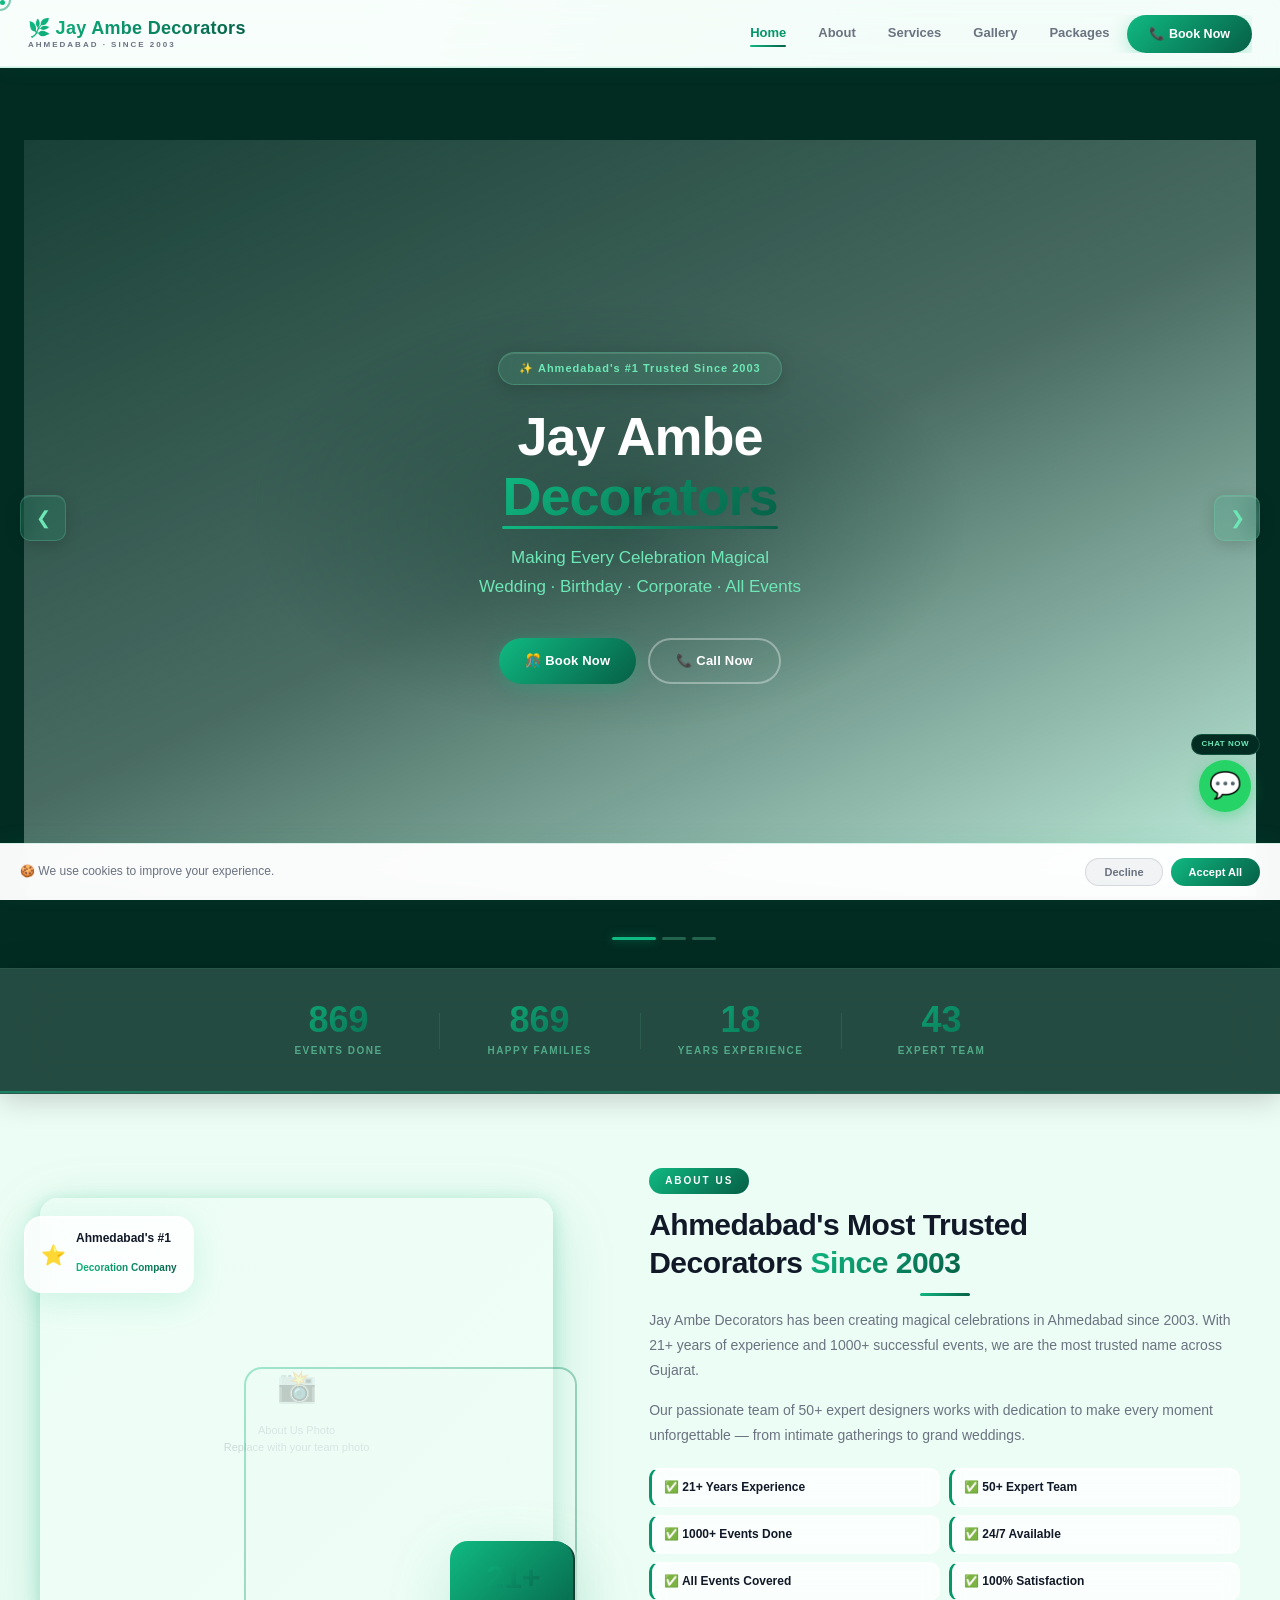
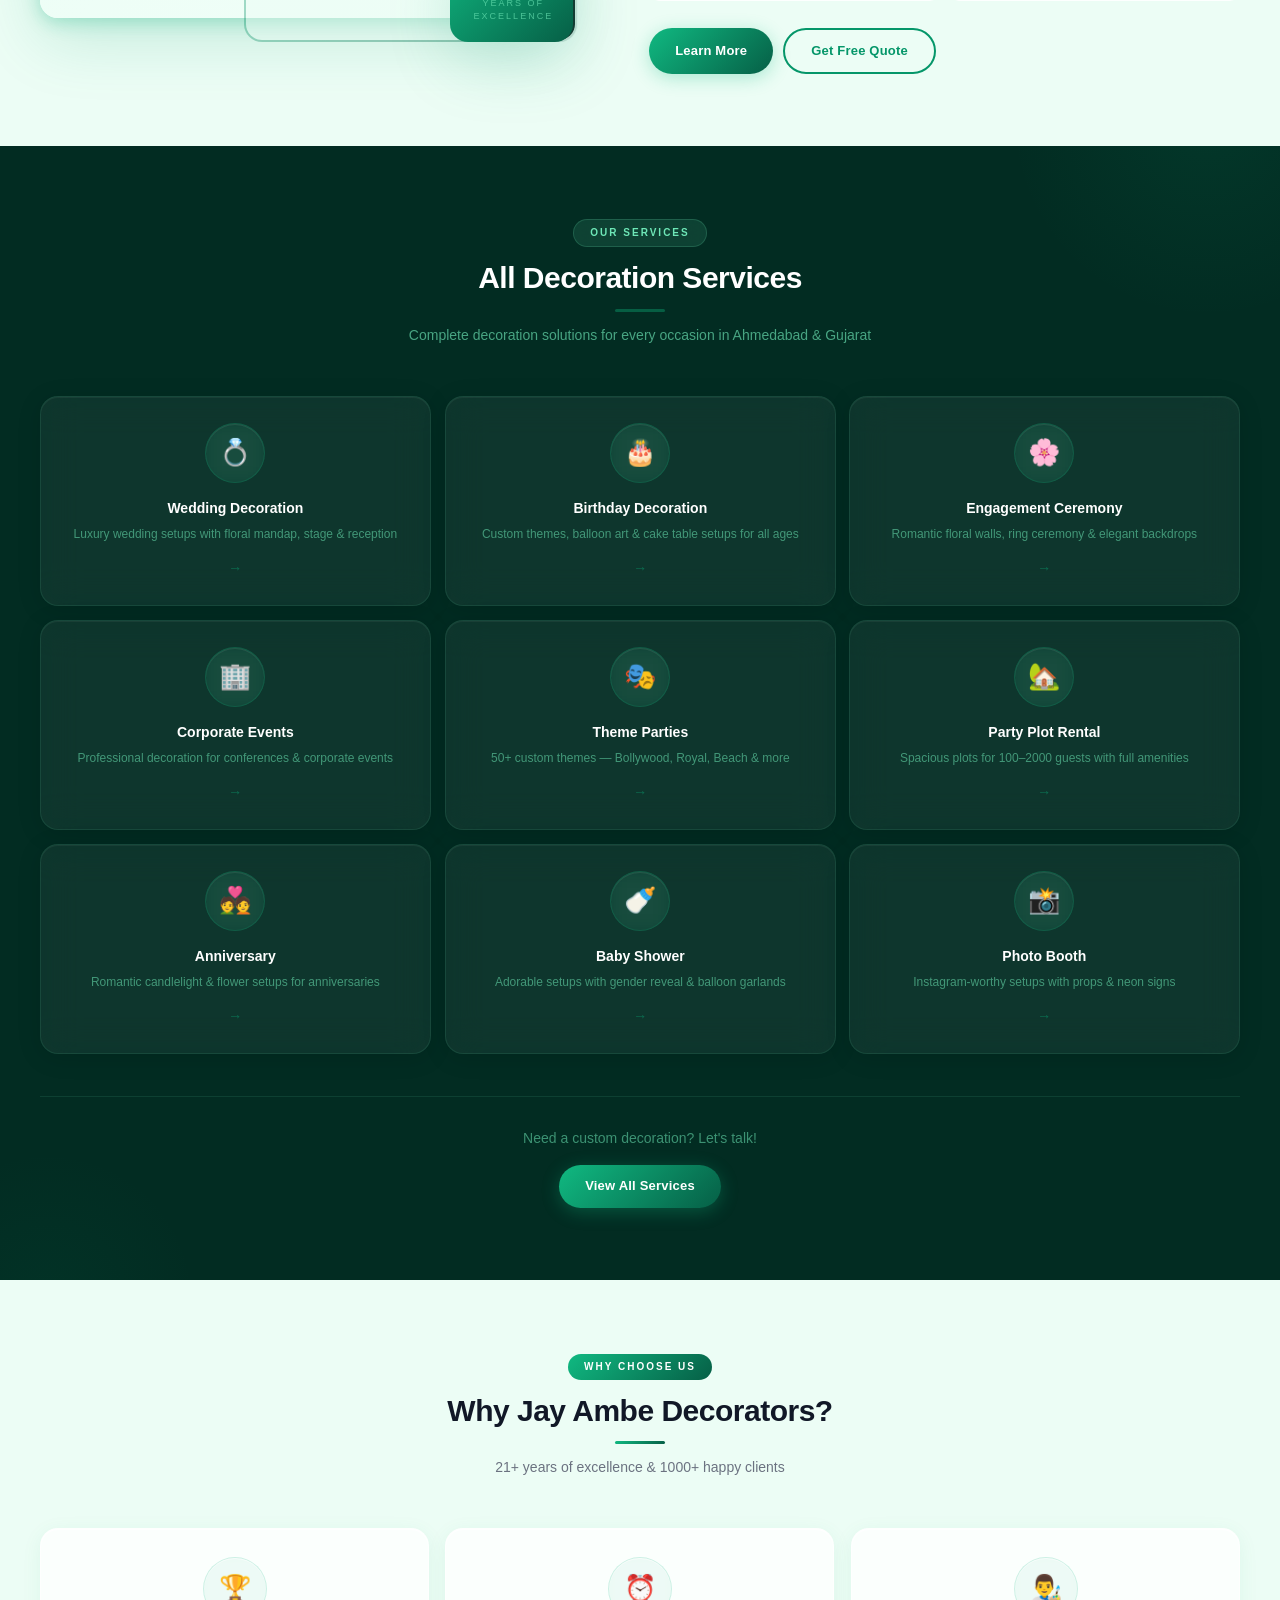
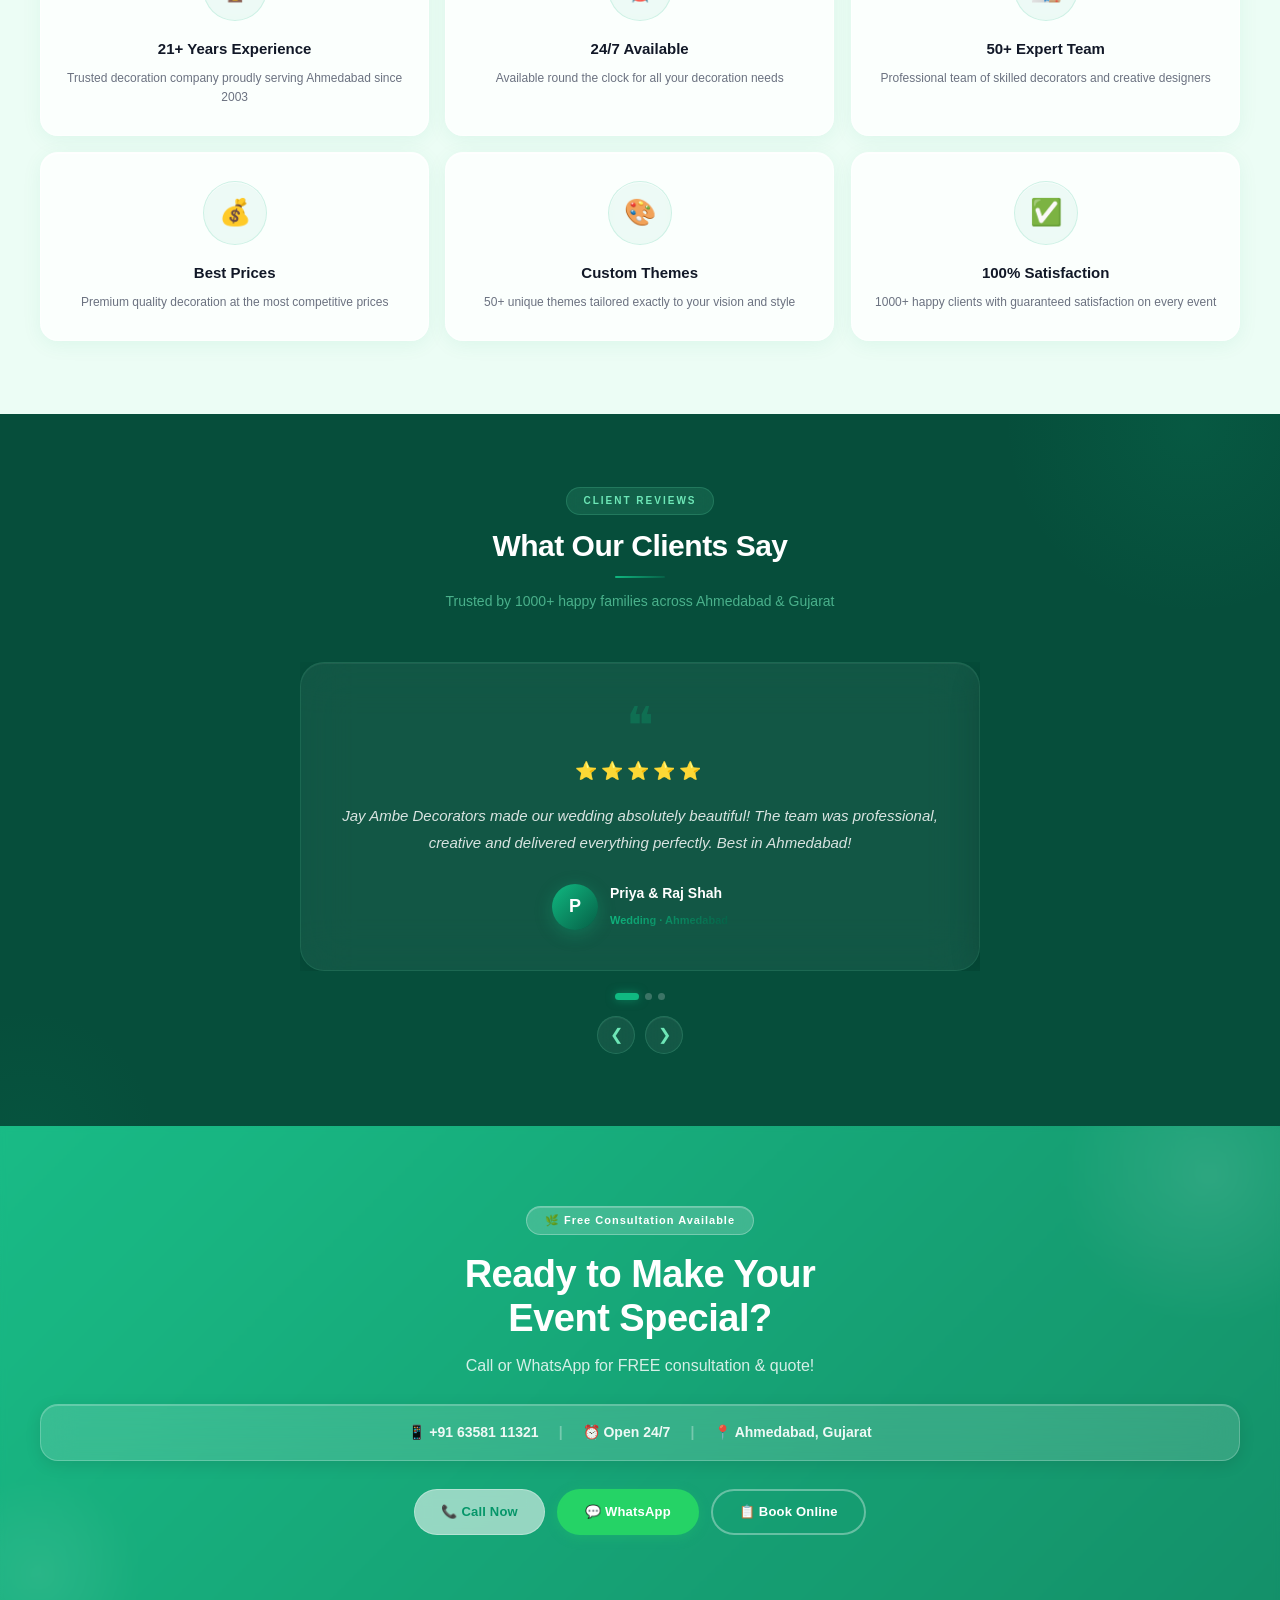
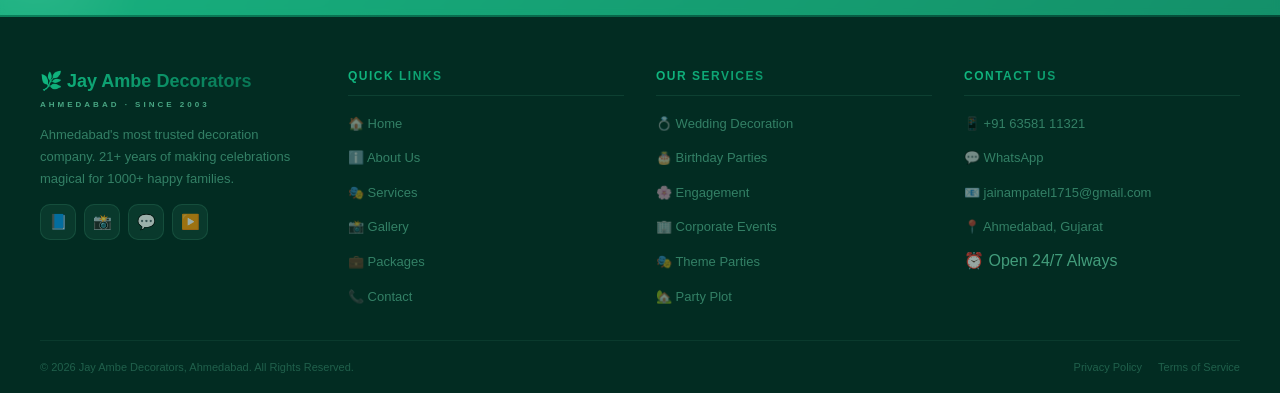
<file: index.html>
<!DOCTYPE html>
<html lang="en">
<head>
    <meta charset="UTF-8">
    <meta name="viewport" content="width=device-width, initial-scale=1.0, maximum-scale=5.0">
    <meta http-equiv="X-UA-Compatible" content="IE=edge">

    <!-- SEO -->
    <title>Jay Ambe Decorators - Best Decoration & Party Plot in Ahmedabad | Since 2003</title>
    <meta name="description" content="Jay Ambe Decorators - Ahmedabad's most trusted decoration company since 2003. Wedding, Birthday, Corporate & all events. 1000+ events done. Call: +91 63581 11321">
    <meta name="keywords" content="decoration Ahmedabad, wedding decoration Ahmedabad, birthday decoration, party plot Ahmedabad, Jay Ambe Decorators, event management Gujarat">
    <meta name="author" content="Jay Ambe Decorators">
    <meta name="robots" content="index, follow">
    <link rel="canonical" href="index.html">

    <!-- Open Graph -->
    <meta property="og:type" content="website">
    <meta property="og:title" content="Jay Ambe Decorators - Best Decoration in Ahmedabad">
    <meta property="og:description" content="Ahmedabad's most trusted decoration company since 2003. 1000+ events, 21+ years experience.">
    <meta property="og:image" content="images/og-image.jpg">
    <meta property="og:url" content="index.html">
    <meta property="og:site_name" content="Jay Ambe Decorators">

    <!-- Theme — Green -->
    <meta name="theme-color" content="#022C22">
    <meta name="msapplication-navbutton-color" content="#022C22">
    <meta name="apple-mobile-web-app-status-bar-style" content="#022C22">

    <!-- Stylesheets -->
    <link rel="stylesheet" href="css/common.css">
    <link rel="stylesheet" href="css/index.css">

    <!-- Schema.org -->
    <script type="application/ld+json">
    {
        "@context": "https://schema.org",
        "@type": "LocalBusiness",
        "name": "Jay Ambe Decorators",
        "description": "Ahmedabad's most trusted decoration company since 2003",
        "telephone": "+916358111321",
        "email": "jainampatel1715@gmail.com",
        "address": {
            "@type": "PostalAddress",
            "addressLocality": "Ahmedabad",
            "addressRegion": "Gujarat",
            "addressCountry": "IN"
        },
        "openingHours": "Mo-Su 00:00-23:59",
        "foundingDate": "2003",
        "url": "index.html",
        "priceRange": "₹₹"
    }
    </script>
</head>
<body>

<!-- ========== LOADER ========== -->
<div class="loader" id="loader" aria-hidden="true">
    <div class="loader-logo">
        <div class="loader-icon"></div>
        <div class="loader-brand">JAY AMBE DECORATORS</div>
        <div class="loader-city">AHMEDABAD · SINCE 2003</div>
    </div>
</div>

<!-- CURSOR -->
<div class="cursor" id="cursor" aria-hidden="true"></div>
<div class="cursor-dot" id="cursorDot" aria-hidden="true"></div>

<!-- NAV OVERLAY -->
<div class="nav-overlay" id="navOverlay" aria-hidden="true"></div>

<!-- COOKIE -->
<div class="cookie-banner" id="cookieBanner" role="alert" aria-live="polite">
    <p>🍪 We use cookies to improve your experience.</p>
    <div class="cookie-btns">
        <button class="cookie-btn cookie-decline" onclick="closeCookie()">Decline</button>
        <button class="cookie-btn cookie-accept" onclick="closeCookie()">Accept All</button>
    </div>
</div>

<!-- ========== NAVBAR ========== -->
<nav id="navbar" role="navigation" aria-label="Main navigation">
    <a href="index.html" class="logo-wrap" aria-label="Jay Ambe Decorators Home">
        <span class="logo-main">🌿 Jay Ambe Decorators</span>
        <span class="logo-sub">Ahmedabad &middot; Since 2003</span>
    </a>
    <ul class="nav-links" id="navLinks" role="menubar" aria-label="Main menu">
        <li role="none"><a href="index.html"    role="menuitem">Home</a></li>
        <li role="none"><a href="about.html"    role="menuitem">About</a></li>
        <li role="none"><a href="services.html" role="menuitem">Services</a></li>
        <li role="none"><a href="gallery.html"  role="menuitem">Gallery</a></li>
        <li role="none"><a href="packages.html" role="menuitem">Packages</a></li>
        <li role="none">
            <a href="contact.html" class="nav-book-btn" role="menuitem">📞 Book Now</a>
        </li>
    </ul>
    <button class="hamburger"
            id="hamburgerBtn"
            onclick="toggleMenu()"
            aria-label="Open navigation menu"
            aria-expanded="false"
            aria-controls="navLinks">
        <span class="ham-line"></span>
        <span class="ham-line"></span>
        <span class="ham-line"></span>
    </button>
</nav>

<!-- ========== HERO SLIDER ========== -->
<section class="hero" id="home" aria-label="Hero Banner">
    <div class="hero-slides" id="heroSlides" role="list">

        <!-- Slide 1 -->
        <div class="hero-slide" role="listitem" aria-label="Slide 1">
            <div class="hero-bg placeholder-img"
                 style="position:absolute;inset:0;border:none;border-radius:0;">
                <span class="ph-icon">📸</span>
                <span class="ph-text">Hero Image 1<br>Replace with your best event photo</span>
            </div>
            <div class="hero-overlay"></div>
            <div class="hero-content">
                <div class="hero-badge">✨ Ahmedabad's #1 Trusted Since 2003</div>
                <h1>Jay Ambe<br><span class="hero-highlight">Decorators</span></h1>
                <p>Making Every Celebration Magical<br>
                   Wedding &middot; Birthday &middot; Corporate &middot; All Events</p>
                <div class="hero-btns">
                    <a href="contact.html" class="btn btn-primary">🎊 Book Now</a>
                    <a href="tel:6358111321" class="btn btn-outline-white">📞 Call Now</a>
                </div>
            </div>
        </div>

        <!-- Slide 2 -->
        <div class="hero-slide" role="listitem" aria-label="Slide 2">
            <div class="hero-bg placeholder-img"
                 style="position:absolute;inset:0;border:none;border-radius:0;">
                <span class="ph-icon">📸</span>
                <span class="ph-text">Hero Image 2<br>Replace with your wedding photo</span>
            </div>
            <div class="hero-overlay"></div>
            <div class="hero-content">
                <div class="hero-badge">💍 Wedding Specialists</div>
                <h1>Dream Weddings<br><span class="hero-highlight">Made Real</span></h1>
                <p>Luxury decoration with 21+ years expertise<br>
                   Serving Ahmedabad &amp; All of Gujarat</p>
                <div class="hero-btns">
                    <a href="packages.html" class="btn btn-primary">💼 Our Packages</a>
                    <a href="gallery.html"  class="btn btn-outline-white">📸 View Gallery</a>
                </div>
            </div>
        </div>

        <!-- Slide 3 -->
        <div class="hero-slide" role="listitem" aria-label="Slide 3">
            <div class="hero-bg placeholder-img"
                 style="position:absolute;inset:0;border:none;border-radius:0;">
                <span class="ph-icon">📸</span>
                <span class="ph-text">Hero Image 3<br>Replace with your team photo</span>
            </div>
            <div class="hero-overlay"></div>
            <div class="hero-content">
                <div class="hero-badge">🎊 1000+ Events Completed</div>
                <h1>Unforgettable<br><span class="hero-highlight">Celebrations</span></h1>
                <p>Trusted by 1000+ happy families in Ahmedabad<br>
                   50+ Expert Team &middot; Open 24/7</p>
                <div class="hero-btns">
                    <a href="https://wa.me/916358111321"
                       class="btn btn-wa" target="_blank" rel="noopener">💬 WhatsApp Us</a>
                    <a href="services.html" class="btn btn-outline-white">🎭 Our Services</a>
                </div>
            </div>
        </div>
    </div>

    <button class="hero-nav hero-prev"
            onclick="changeSlide(-1)" aria-label="Previous slide">&#10094;</button>
    <button class="hero-nav hero-next"
            onclick="changeSlide(1)"  aria-label="Next slide">&#10095;</button>

    <div class="hero-dots" id="heroDots" role="tablist" aria-label="Slide controls"></div>

    <div class="hero-scroll-hint" aria-hidden="true">
        <span>Scroll</span>
        <div class="scroll-arrow"></div>
    </div>
</section>

<!-- ========== STATS BAR ========== -->
<div class="stats-bar" role="region" aria-label="Key Statistics">
    <div class="stat-item">
        <span class="stat-number" data-target="1000" data-suffix="+">0</span>
        <span class="stat-label">Events Done</span>
    </div>
    <div class="stat-sep" aria-hidden="true"></div>
    <div class="stat-item">
        <span class="stat-number" data-target="1000" data-suffix="+">0</span>
        <span class="stat-label">Happy Families</span>
    </div>
    <div class="stat-sep" aria-hidden="true"></div>
    <div class="stat-item">
        <span class="stat-number" data-target="21" data-suffix="+">0</span>
        <span class="stat-label">Years Experience</span>
    </div>
    <div class="stat-sep" aria-hidden="true"></div>
    <div class="stat-item">
        <span class="stat-number" data-target="50" data-suffix="+">0</span>
        <span class="stat-label">Expert Team</span>
    </div>
</div>

<!-- ========== ABOUT ========== -->
<section class="about-section" id="about">
    <div class="container">
        <div class="about-grid">
            <div class="about-img-wrap reveal-left">
                <div class="about-img-frame">
                    <div class="placeholder-img"
                         style="height:100%;min-height:400px;border-radius:0;border:none;">
                        <span class="ph-icon">📸</span>
                        <span class="ph-text">About Us Photo<br>Replace with your team photo</span>
                    </div>
                </div>
                <div class="about-corner-frame" aria-hidden="true"></div>
                <div class="about-exp-badge">
                    <span class="exp-num">21+</span>
                    <span class="exp-text">Years of<br>Excellence</span>
                </div>
                <div class="about-float-card">
                    <span>⭐</span>
                    <div>
                        <strong>Ahmedabad's #1</strong>
                        <small>Decoration Company</small>
                    </div>
                </div>
            </div>

            <div class="about-text reveal-right">
                <div class="section-tag">About Us</div>
                <h2 class="section-title">
                    Ahmedabad's Most Trusted<br>Decorators
                    <span class="accent-text">Since 2003</span>
                </h2>
                <div class="divider"></div>
                <p>Jay Ambe Decorators has been creating magical celebrations in Ahmedabad since 2003. With 21+ years of experience and 1000+ successful events, we are the most trusted name across Gujarat.</p>
                <p>Our passionate team of 50+ expert designers works with dedication to make every moment unforgettable — from intimate gatherings to grand weddings.</p>

                <div class="about-features stagger">
                    <div class="af-item reveal">✅ 21+ Years Experience</div>
                    <div class="af-item reveal">✅ 50+ Expert Team</div>
                    <div class="af-item reveal">✅ 1000+ Events Done</div>
                    <div class="af-item reveal">✅ 24/7 Available</div>
                    <div class="af-item reveal">✅ All Events Covered</div>
                    <div class="af-item reveal">✅ 100% Satisfaction</div>
                </div>

                <div class="about-btns">
                    <a href="about.html"   class="btn btn-primary">Learn More</a>
                    <a href="contact.html" class="btn btn-outline">Get Free Quote</a>
                </div>
            </div>
        </div>
    </div>
</section>

<!-- ========== SERVICES ========== -->
<section class="services-section" id="services">
    <div class="container">
        <div class="section-header">
            <div class="section-tag svc-tag">Our Services</div>
            <h2 class="section-title svc-title">All Decoration Services</h2>
            <div class="divider divider-green"></div>
            <p class="section-subtitle svc-sub">
                Complete decoration solutions for every occasion in Ahmedabad &amp; Gujarat
            </p>
        </div>
        <div class="services-grid stagger">
            <a href="services.html" class="service-card reveal">
                <div class="sc-icon-wrap"><span class="sc-icon">💍</span></div>
                <div class="sc-content">
                    <h3>Wedding Decoration</h3>
                    <p>Luxury wedding setups with floral mandap, stage &amp; reception</p>
                </div>
                <span class="sc-arrow">→</span>
            </a>
            <a href="services.html" class="service-card reveal">
                <div class="sc-icon-wrap"><span class="sc-icon">🎂</span></div>
                <div class="sc-content">
                    <h3>Birthday Decoration</h3>
                    <p>Custom themes, balloon art &amp; cake table setups for all ages</p>
                </div>
                <span class="sc-arrow">→</span>
            </a>
            <a href="services.html" class="service-card reveal">
                <div class="sc-icon-wrap"><span class="sc-icon">🌸</span></div>
                <div class="sc-content">
                    <h3>Engagement Ceremony</h3>
                    <p>Romantic floral walls, ring ceremony &amp; elegant backdrops</p>
                </div>
                <span class="sc-arrow">→</span>
            </a>
            <a href="services.html" class="service-card reveal">
                <div class="sc-icon-wrap"><span class="sc-icon">🏢</span></div>
                <div class="sc-content">
                    <h3>Corporate Events</h3>
                    <p>Professional decoration for conferences &amp; corporate events</p>
                </div>
                <span class="sc-arrow">→</span>
            </a>
            <a href="services.html" class="service-card reveal">
                <div class="sc-icon-wrap"><span class="sc-icon">🎭</span></div>
                <div class="sc-content">
                    <h3>Theme Parties</h3>
                    <p>50+ custom themes — Bollywood, Royal, Beach &amp; more</p>
                </div>
                <span class="sc-arrow">→</span>
            </a>
            <a href="services.html" class="service-card reveal">
                <div class="sc-icon-wrap"><span class="sc-icon">🏡</span></div>
                <div class="sc-content">
                    <h3>Party Plot Rental</h3>
                    <p>Spacious plots for 100–2000 guests with full amenities</p>
                </div>
                <span class="sc-arrow">→</span>
            </a>
            <a href="services.html" class="service-card reveal">
                <div class="sc-icon-wrap"><span class="sc-icon">💑</span></div>
                <div class="sc-content">
                    <h3>Anniversary</h3>
                    <p>Romantic candlelight &amp; flower setups for anniversaries</p>
                </div>
                <span class="sc-arrow">→</span>
            </a>
            <a href="services.html" class="service-card reveal">
                <div class="sc-icon-wrap"><span class="sc-icon">🍼</span></div>
                <div class="sc-content">
                    <h3>Baby Shower</h3>
                    <p>Adorable setups with gender reveal &amp; balloon garlands</p>
                </div>
                <span class="sc-arrow">→</span>
            </a>
            <a href="services.html" class="service-card reveal">
                <div class="sc-icon-wrap"><span class="sc-icon">📸</span></div>
                <div class="sc-content">
                    <h3>Photo Booth</h3>
                    <p>Instagram-worthy setups with props &amp; neon signs</p>
                </div>
                <span class="sc-arrow">→</span>
            </a>
        </div>
        <div class="section-cta">
            <p>Need a custom decoration? Let's talk!</p>
            <a href="services.html" class="btn btn-primary">View All Services</a>
        </div>
    </div>
</section>

<!-- ========== WHY US ========== -->
<section class="why-section" id="why">
    <div class="container">
        <div class="section-header">
            <div class="section-tag">Why Choose Us</div>
            <h2 class="section-title">Why Jay Ambe Decorators?</h2>
            <div class="divider"></div>
            <p class="section-subtitle">21+ years of excellence &amp; 1000+ happy clients</p>
        </div>
        <div class="why-grid stagger">
            <div class="why-card reveal">
                <div class="wc-icon-wrap"><span class="wc-icon">🏆</span></div>
                <h3>21+ Years Experience</h3>
                <p>Trusted decoration company proudly serving Ahmedabad since 2003</p>
            </div>
            <div class="why-card reveal">
                <div class="wc-icon-wrap"><span class="wc-icon">⏰</span></div>
                <h3>24/7 Available</h3>
                <p>Available round the clock for all your decoration needs</p>
            </div>
            <div class="why-card reveal">
                <div class="wc-icon-wrap"><span class="wc-icon">👨‍🎨</span></div>
                <h3>50+ Expert Team</h3>
                <p>Professional team of skilled decorators and creative designers</p>
            </div>
            <div class="why-card reveal">
                <div class="wc-icon-wrap"><span class="wc-icon">💰</span></div>
                <h3>Best Prices</h3>
                <p>Premium quality decoration at the most competitive prices</p>
            </div>
            <div class="why-card reveal">
                <div class="wc-icon-wrap"><span class="wc-icon">🎨</span></div>
                <h3>Custom Themes</h3>
                <p>50+ unique themes tailored exactly to your vision and style</p>
            </div>
            <div class="why-card reveal">
                <div class="wc-icon-wrap"><span class="wc-icon">✅</span></div>
                <h3>100% Satisfaction</h3>
                <p>1000+ happy clients with guaranteed satisfaction on every event</p>
            </div>
        </div>
    </div>
</section>

<!-- ========== TESTIMONIALS ========== -->
<section class="testimonials-section" id="reviews">
    <div class="container">
        <div class="section-header">
            <div class="section-tag tst-tag">Client Reviews</div>
            <h2 class="section-title tst-title">What Our Clients Say</h2>
            <div class="divider divider-accent"></div>
            <p class="section-subtitle tst-sub">
                Trusted by 1000+ happy families across Ahmedabad &amp; Gujarat
            </p>
        </div>
        <div class="testimonial-slider">
            <div class="testimonial-track" id="testimonialTrack">
                <div class="testimonial-card">
                    <div class="tc-quote">❝</div>
                    <div class="tc-stars">⭐⭐⭐⭐⭐</div>
                    <p class="tc-text">Jay Ambe Decorators made our wedding absolutely beautiful! The team was professional, creative and delivered everything perfectly. Best in Ahmedabad!</p>
                    <div class="tc-author">
                        <div class="tc-avatar">P</div>
                        <div class="tc-info">
                            <h4>Priya &amp; Raj Shah</h4>
                            <span>Wedding &middot; Ahmedabad</span>
                        </div>
                    </div>
                </div>
                <div class="testimonial-card">
                    <div class="tc-quote">❝</div>
                    <div class="tc-stars">⭐⭐⭐⭐⭐</div>
                    <p class="tc-text">Best birthday decoration in Ahmedabad! My son's party was amazing. The balloon setup and theme was exactly what we wanted. Very budget-friendly!</p>
                    <div class="tc-author">
                        <div class="tc-avatar">M</div>
                        <div class="tc-info">
                            <h4>Meera Patel</h4>
                            <span>Birthday &middot; Ahmedabad</span>
                        </div>
                    </div>
                </div>
                <div class="testimonial-card">
                    <div class="tc-quote">❝</div>
                    <div class="tc-stars">⭐⭐⭐⭐⭐</div>
                    <p class="tc-text">We use Jay Ambe Decorators for all our corporate events every year. Always professional, always on time, always excellent. Highly recommended!</p>
                    <div class="tc-author">
                        <div class="tc-avatar">A</div>
                        <div class="tc-info">
                            <h4>Amit Desai</h4>
                            <span>Corporate &middot; Ahmedabad</span>
                        </div>
                    </div>
                </div>
            </div>
            <div class="testimonial-dots" id="testimonialDots" role="tablist"></div>
            <div class="testimonial-arrows">
                <button class="t-arrow t-prev"
                        onclick="changeTestimonial(-1)"
                        aria-label="Previous review">&#10094;</button>
                <button class="t-arrow t-next"
                        onclick="changeTestimonial(1)"
                        aria-label="Next review">&#10095;</button>
            </div>
        </div>
    </div>
</section>

<!-- ========== CTA ========== -->
<section class="cta-section" id="cta">
    <div class="cta-bg-orb cta-orb-1" aria-hidden="true"></div>
    <div class="cta-bg-orb cta-orb-2" aria-hidden="true"></div>
    <div class="container">
        <div class="cta-content reveal-scale">
            <div class="cta-badge">🌿 Free Consultation Available</div>
            <h2>Ready to Make Your<br>Event Special?</h2>
            <p>Call or WhatsApp for FREE consultation &amp; quote!</p>
            <div class="cta-info-row">
                <span>📱 +91 63581 11321</span>
                <span class="cta-sep">|</span>
                <span>⏰ Open 24/7</span>
                <span class="cta-sep">|</span>
                <span>📍 Ahmedabad, Gujarat</span>
            </div>
            <div class="cta-btns">
                <a href="tel:6358111321" class="btn btn-white">📞 Call Now</a>
                <a href="https://wa.me/916358111321"
                   class="btn btn-wa" target="_blank" rel="noopener">💬 WhatsApp</a>
                <a href="contact.html" class="btn btn-outline-white">📋 Book Online</a>
            </div>
        </div>
    </div>
</section>

<!-- ========== FOOTER ========== -->
<footer role="contentinfo">
    <div class="footer-inner">
        <div class="footer-grid">
            <div class="footer-section">
                <div class="footer-brand">
                    <span class="footer-logo">🌿 Jay Ambe Decorators</span>
                    <span class="footer-logo-sub">Ahmedabad &middot; Since 2003</span>
                </div>
                <p>Ahmedabad's most trusted decoration company. 21+ years of making celebrations magical for 1000+ happy families.</p>
                <div class="social-links">
                    <a class="social-link" href="#" aria-label="Facebook">📘</a>
                    <a class="social-link" href="#" aria-label="Instagram">📸</a>
                    <a class="social-link" href="https://wa.me/916358111321"
                       target="_blank" rel="noopener" aria-label="WhatsApp">💬</a>
                    <a class="social-link" href="#" aria-label="YouTube">▶️</a>
                </div>
            </div>
            <div class="footer-section">
                <h4>Quick Links</h4>
                <ul class="footer-links">
                    <li><a href="index.html">🏠 Home</a></li>
                    <li><a href="about.html">ℹ️ About Us</a></li>
                    <li><a href="services.html">🎭 Services</a></li>
                    <li><a href="gallery.html">📸 Gallery</a></li>
                    <li><a href="packages.html">💼 Packages</a></li>
                    <li><a href="contact.html">📞 Contact</a></li>
                </ul>
            </div>
            <div class="footer-section">
                <h4>Our Services</h4>
                <ul class="footer-links">
                    <li><a href="services.html">💍 Wedding Decoration</a></li>
                    <li><a href="services.html">🎂 Birthday Parties</a></li>
                    <li><a href="services.html">🌸 Engagement</a></li>
                    <li><a href="services.html">🏢 Corporate Events</a></li>
                    <li><a href="services.html">🎭 Theme Parties</a></li>
                    <li><a href="services.html">🏡 Party Plot</a></li>
                </ul>
            </div>
            <div class="footer-section">
                <h4>Contact Us</h4>
                <ul class="footer-links">
                    <li><a href="tel:6358111321">📱 +91 63581 11321</a></li>
                    <li><a href="https://wa.me/916358111321"
                           target="_blank" rel="noopener">💬 WhatsApp</a></li>
                    <li><a href="mailto:jainampatel1715@gmail.com">📧 jainampatel1715@gmail.com</a></li>
                    <li><a href="#">📍 Ahmedabad, Gujarat</a></li>
                    <li><span>⏰ Open 24/7 Always</span></li>
                </ul>
            </div>
        </div>
        <div class="footer-bottom">
            <p>© <span class="footer-year">2024</span> Jay Ambe Decorators, Ahmedabad. All Rights Reserved.</p>
            <div class="footer-bottom-links">
                <a href="#">Privacy Policy</a>
                <a href="#">Terms of Service</a>
            </div>
        </div>
    </div>
</footer>

<!-- FLOATING -->
<div class="whatsapp-float" aria-label="WhatsApp Chat">
    <span class="wa-label">Chat Now</span>
    <a href="https://wa.me/916358111321"
       class="wa-btn" target="_blank" rel="noopener"
       aria-label="Chat on WhatsApp">💬</a>
</div>

<button class="scroll-top" id="scrollTop"
        onclick="scrollToTop()" aria-label="Scroll to top">↑</button>

<div class="mobile-call-bar" role="navigation" aria-label="Quick contact">
    <a href="tel:6358111321"
       class="mcb-call"
       aria-label="Call Jay Ambe Decorators">
        📞 Call Now
    </a>
    <a href="https://wa.me/916358111321"
       class="mcb-wa"
       target="_blank"
       rel="noopener"
       aria-label="WhatsApp Jay Ambe Decorators">
        💬 WhatsApp
    </a>
</div>

<script src="js/common.js"></script>
<script src="js/index.js"></script>
</body>
</html>
</file>
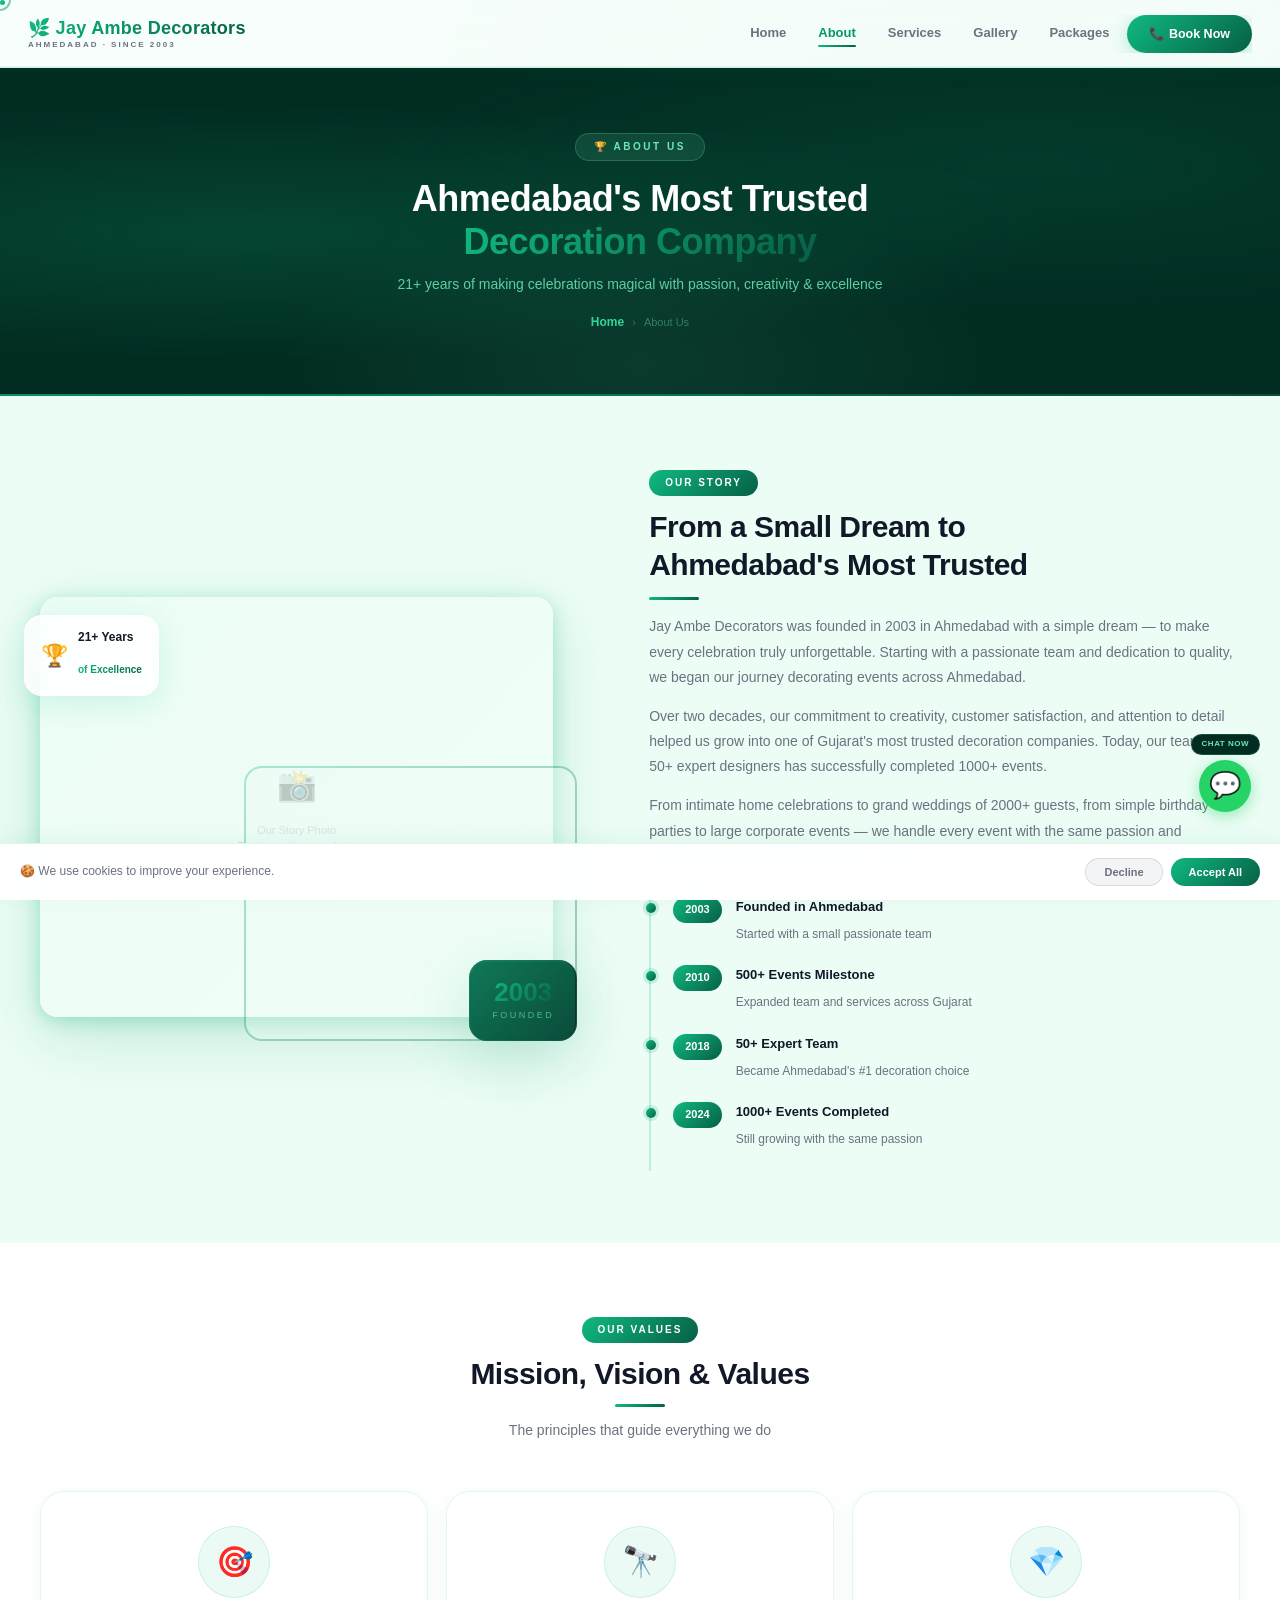
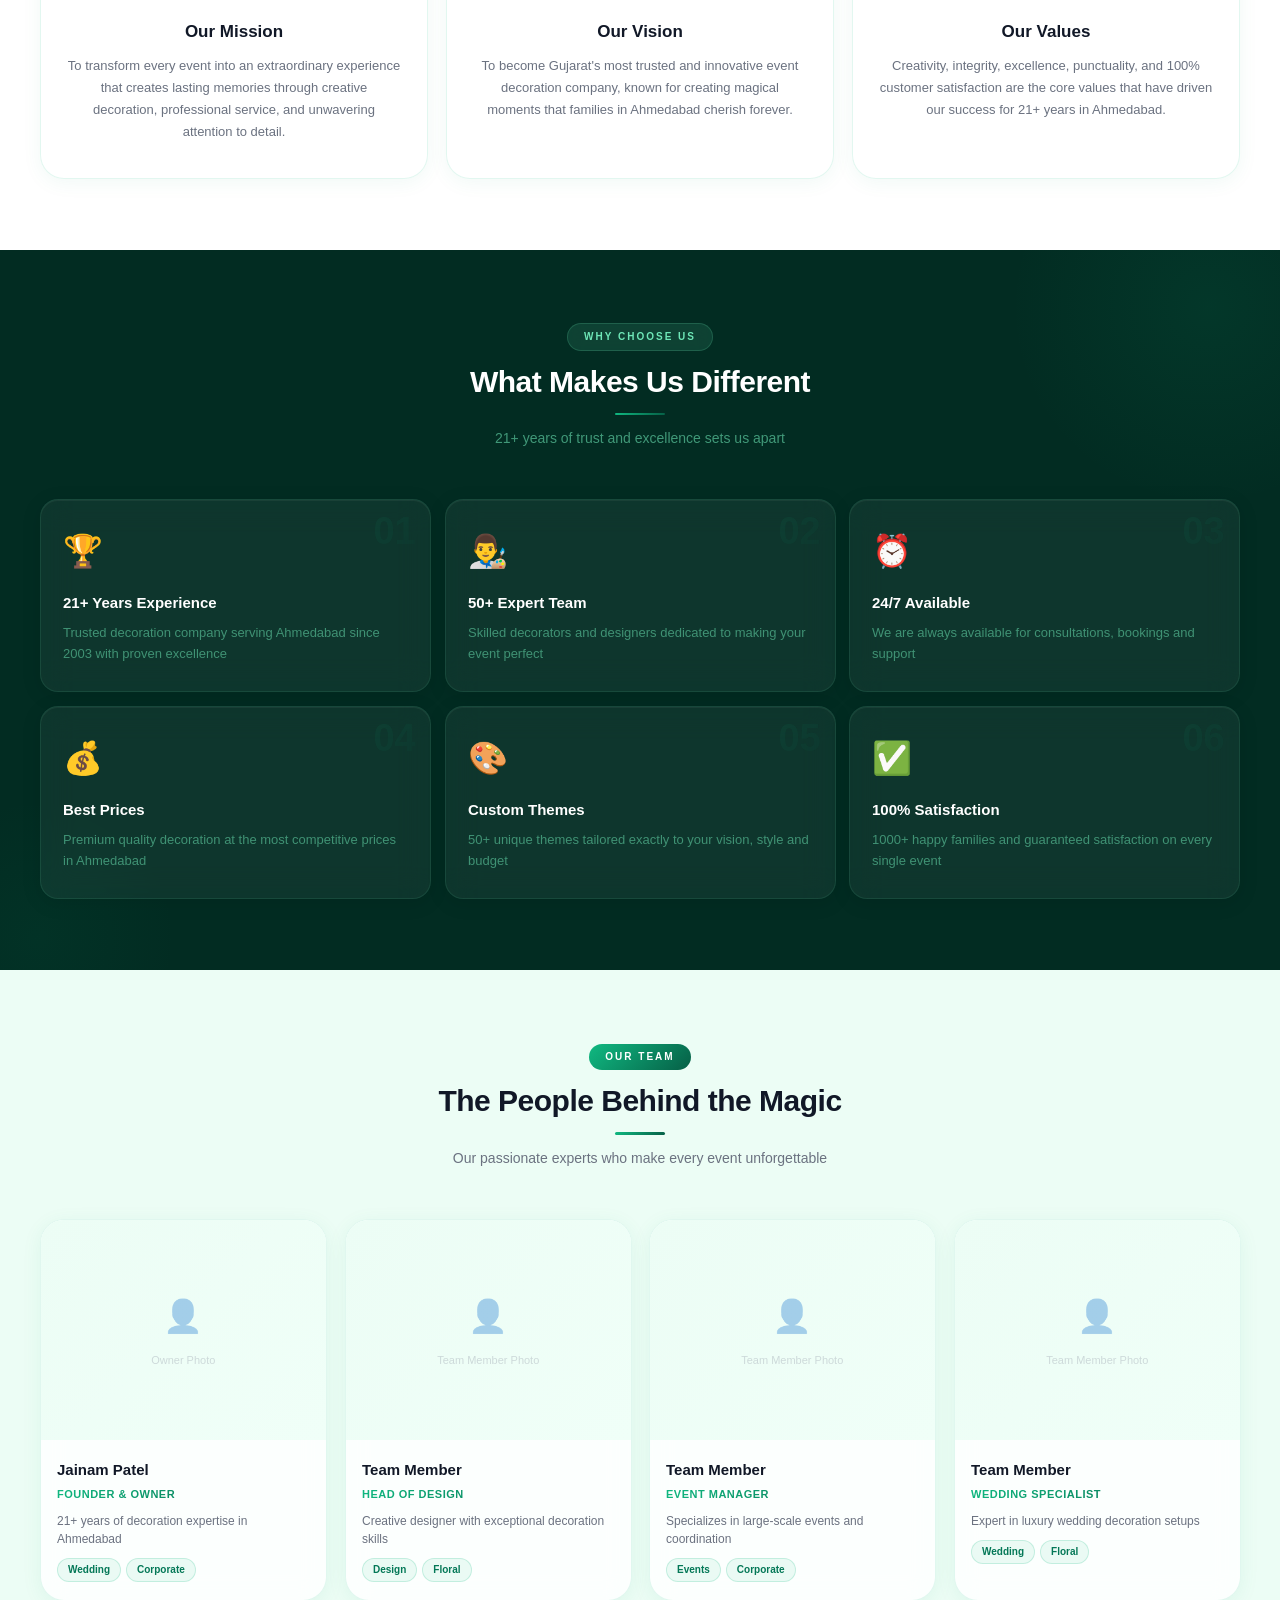
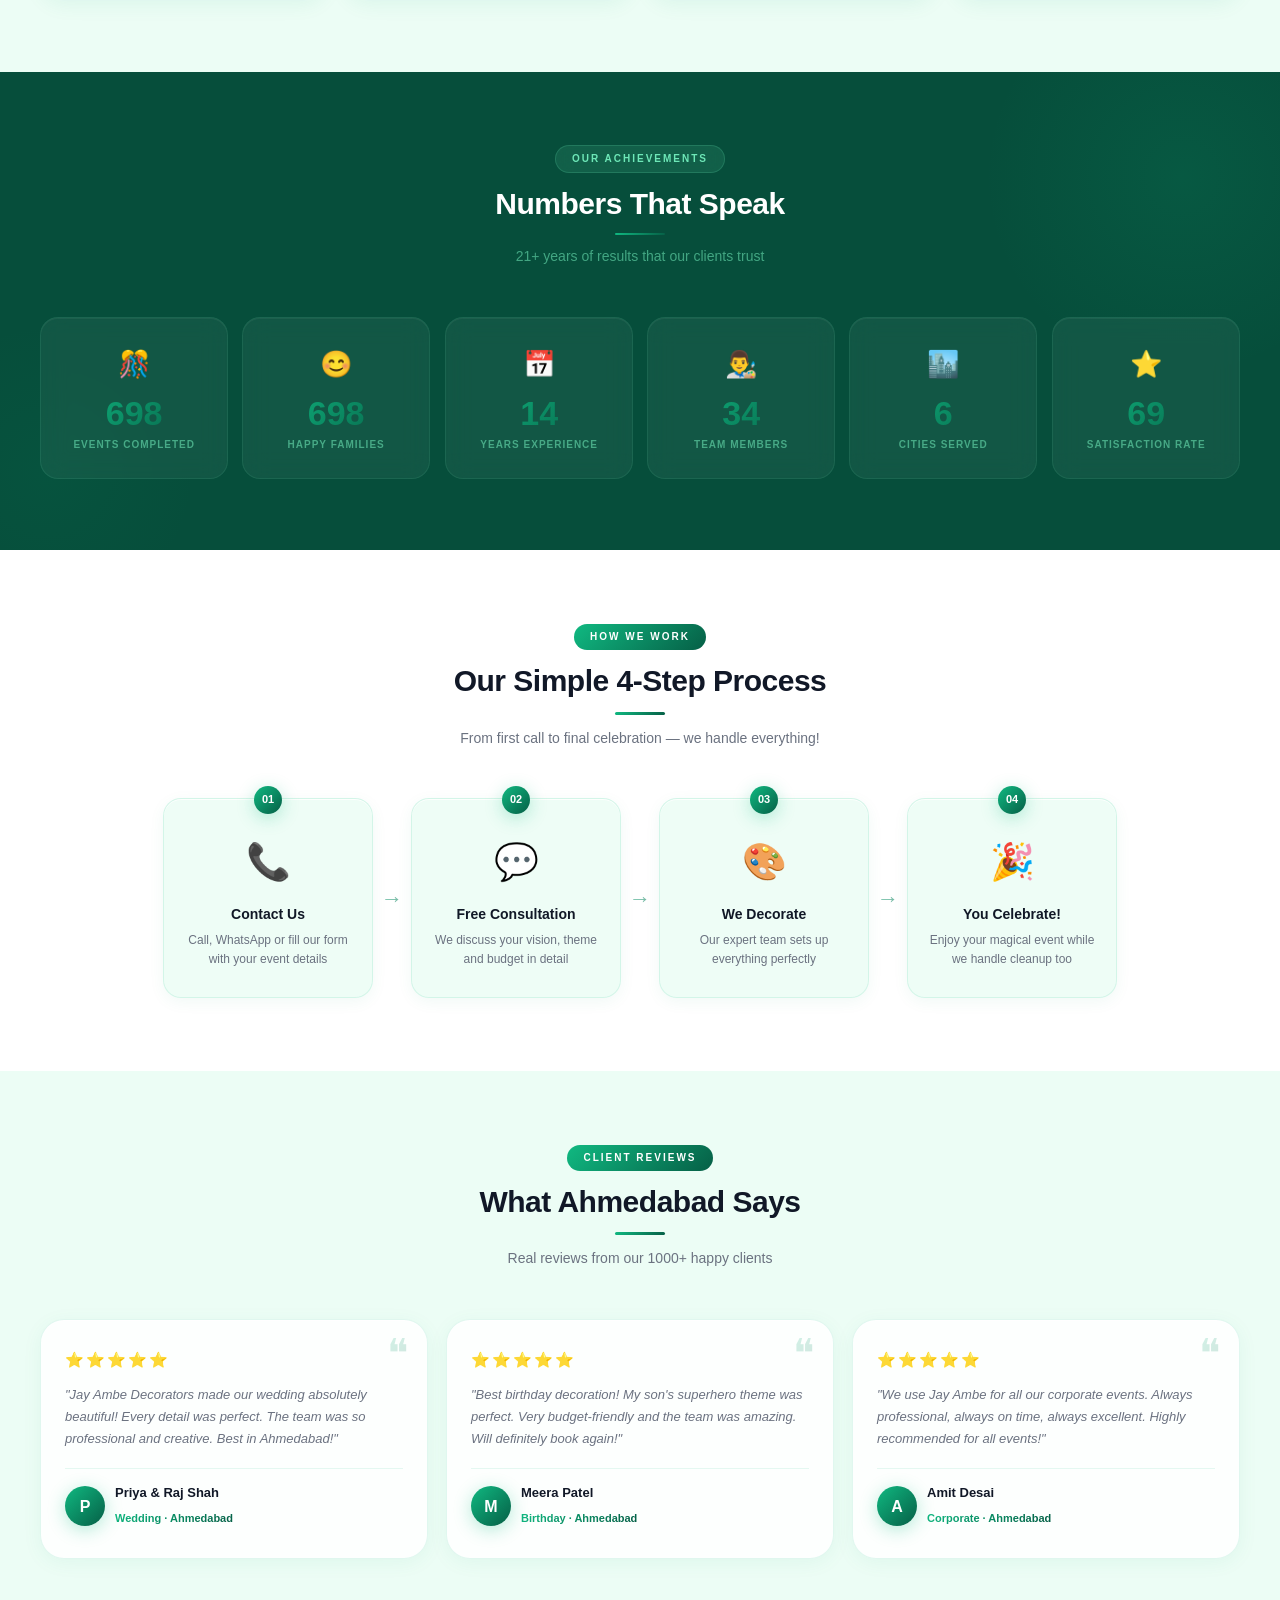
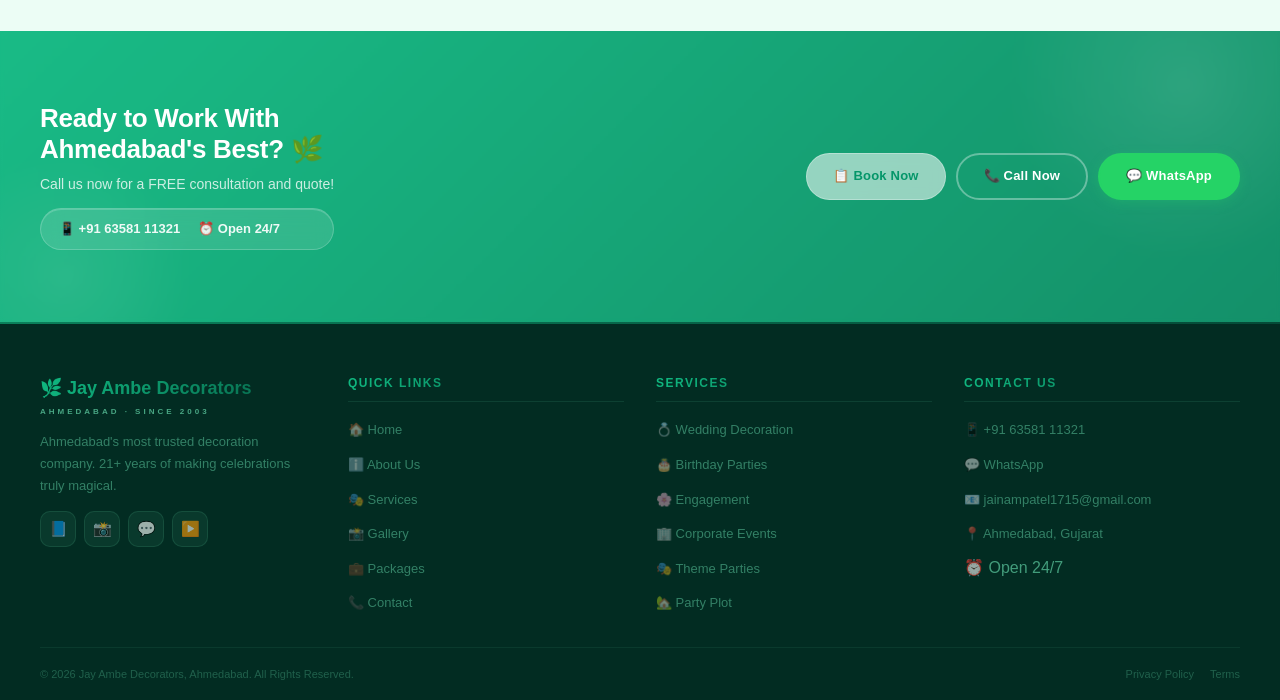
<file: about.html>
<!DOCTYPE html>
<html lang="en">
<head>
    <meta charset="UTF-8">
    <meta name="viewport" content="width=device-width, initial-scale=1.0, maximum-scale=5.0">
    <meta http-equiv="X-UA-Compatible" content="IE=edge">

    <title>About Us - Jay Ambe Decorators | Ahmedabad Since 2003</title>
    <meta name="description" content="Know about Jay Ambe Decorators - Ahmedabad's most trusted decoration company since 2003. 21+ years experience, 50+ expert team, 1000+ events completed.">
    <meta name="keywords" content="about Jay Ambe Decorators, decoration company Ahmedabad, event management Gujarat, wedding decorators Ahmedabad">
    <meta name="author" content="Jay Ambe Decorators">
    <meta name="robots" content="index, follow">
    <link rel="canonical" href="about.html">

    <meta property="og:title" content="About Jay Ambe Decorators - Ahmedabad">
    <meta property="og:description" content="21+ years of excellence in decoration. 1000+ events, 50+ expert team.">
    <meta property="og:type" content="website">

    <!-- Green Theme -->
    <meta name="theme-color" content="#022C22">

    <link rel="stylesheet" href="css/common.css">
    <link rel="stylesheet" href="css/about.css">
</head>
<body>

<!-- LOADER -->
<div class="loader" id="loader" aria-hidden="true">
    <div class="loader-logo">
        <div class="loader-icon"></div>
        <div class="loader-brand">JAY AMBE DECORATORS</div>
        <div class="loader-city">AHMEDABAD · SINCE 2003</div>
    </div>
</div>

<!-- CURSOR -->
<div class="cursor" id="cursor" aria-hidden="true"></div>
<div class="cursor-dot" id="cursorDot" aria-hidden="true"></div>

<!-- NAV OVERLAY -->
<div class="nav-overlay" id="navOverlay" aria-hidden="true"></div>

<!-- COOKIE -->
<div class="cookie-banner" id="cookieBanner" role="alert">
    <p>🍪 We use cookies to improve your experience.</p>
    <div class="cookie-btns">
        <button class="cookie-btn cookie-decline" onclick="closeCookie()">Decline</button>
        <button class="cookie-btn cookie-accept" onclick="closeCookie()">Accept All</button>
    </div>
</div>

<!-- NAVBAR -->
<nav id="navbar" role="navigation" aria-label="Main navigation">
    <a href="index.html" class="logo-wrap" aria-label="Jay Ambe Decorators Home">
        <span class="logo-main">🌿 Jay Ambe Decorators</span>
        <span class="logo-sub">Ahmedabad &middot; Since 2003</span>
    </a>
    <ul class="nav-links" id="navLinks" role="menubar">
        <li role="none"><a href="index.html"    role="menuitem">Home</a></li>
        <li role="none"><a href="about.html"    role="menuitem">About</a></li>
        <li role="none"><a href="services.html" role="menuitem">Services</a></li>
        <li role="none"><a href="gallery.html"  role="menuitem">Gallery</a></li>
        <li role="none"><a href="packages.html" role="menuitem">Packages</a></li>
        <li role="none">
            <a href="contact.html" class="nav-book-btn" role="menuitem">📞 Book Now</a>
        </li>
    </ul>
    <button class="hamburger"
            id="hamburgerBtn"
            onclick="toggleMenu()"
            aria-label="Open navigation menu"
            aria-expanded="false"
            aria-controls="navLinks">
        <span class="ham-line"></span>
        <span class="ham-line"></span>
        <span class="ham-line"></span>
    </button>
</nav>

<!-- PAGE HERO -->
<div class="page-hero" role="banner">
    <div class="page-hero-inner">
        <div class="page-hero-badge">🏆 About Us</div>
        <h1>Ahmedabad's Most Trusted<br>
            <span class="hero-gradient-text">Decoration Company</span>
        </h1>
        <p>21+ years of making celebrations magical with passion, creativity &amp; excellence</p>
        <div class="breadcrumb" aria-label="Breadcrumb">
            <a href="index.html">Home</a>
            <span aria-hidden="true">›</span>
            <span aria-current="page">About Us</span>
        </div>
    </div>
</div>

<!-- STORY SECTION -->
<section class="story-section" id="story">
    <div class="container">
        <div class="story-grid">

            <!-- Image Side -->
            <div class="story-img-wrap reveal-left">
                <div class="story-img-frame">
                    <div class="placeholder-img"
                         style="height:100%;min-height:420px;border-radius:0;border:none;">
                        <span class="ph-icon">📸</span>
                        <span class="ph-text">Our Story Photo<br>Replace with your photo</span>
                    </div>
                </div>
                <div class="story-corner" aria-hidden="true"></div>
                <div class="story-float-badge">
                    <span class="sfb-num">2003</span>
                    <span class="sfb-text">Founded</span>
                </div>
                <div class="story-float-card">
                    <span>🏆</span>
                    <div>
                        <strong>21+ Years</strong>
                        <small>of Excellence</small>
                    </div>
                </div>
            </div>

            <!-- Content Side -->
            <div class="story-content reveal-right">
                <div class="section-tag">Our Story</div>
                <h2>From a Small Dream to<br>Ahmedabad's Most Trusted</h2>
                <div class="divider" style="margin:14px 0;"></div>

                <p>Jay Ambe Decorators was founded in 2003 in Ahmedabad with a simple dream — to make every celebration truly unforgettable. Starting with a passionate team and dedication to quality, we began our journey decorating events across Ahmedabad.</p>

                <p>Over two decades, our commitment to creativity, customer satisfaction, and attention to detail helped us grow into one of Gujarat's most trusted decoration companies. Today, our team of 50+ expert designers has successfully completed 1000+ events.</p>

                <p>From intimate home celebrations to grand weddings of 2000+ guests, from simple birthday parties to large corporate events — we handle every event with the same passion and perfection that has defined us for 21+ years.</p>

                <div class="story-timeline">
                    <div class="timeline-item">
                        <div class="ti-year">2003</div>
                        <div class="ti-content">
                            <strong>Founded in Ahmedabad</strong>
                            <span>Started with a small passionate team</span>
                        </div>
                    </div>
                    <div class="timeline-item">
                        <div class="ti-year">2010</div>
                        <div class="ti-content">
                            <strong>500+ Events Milestone</strong>
                            <span>Expanded team and services across Gujarat</span>
                        </div>
                    </div>
                    <div class="timeline-item">
                        <div class="ti-year">2018</div>
                        <div class="ti-content">
                            <strong>50+ Expert Team</strong>
                            <span>Became Ahmedabad's #1 decoration choice</span>
                        </div>
                    </div>
                    <div class="timeline-item">
                        <div class="ti-year">2024</div>
                        <div class="ti-content">
                            <strong>1000+ Events Completed</strong>
                            <span>Still growing with the same passion</span>
                        </div>
                    </div>
                </div>
            </div>
        </div>
    </div>
</section>

<!-- MISSION VISION -->
<section class="mission-section" id="mission">
    <div class="container">
        <div class="section-header">
            <div class="section-tag">Our Values</div>
            <h2 class="section-title">Mission, Vision &amp; Values</h2>
            <div class="divider"></div>
            <p class="section-subtitle">The principles that guide everything we do</p>
        </div>
        <div class="mv-grid stagger">
            <div class="mv-card reveal">
                <div class="mv-icon-wrap">
                    <span class="mv-icon">🎯</span>
                </div>
                <h3>Our Mission</h3>
                <p>To transform every event into an extraordinary experience that creates lasting memories through creative decoration, professional service, and unwavering attention to detail.</p>
            </div>
            <div class="mv-card reveal">
                <div class="mv-icon-wrap">
                    <span class="mv-icon">🔭</span>
                </div>
                <h3>Our Vision</h3>
                <p>To become Gujarat's most trusted and innovative event decoration company, known for creating magical moments that families in Ahmedabad cherish forever.</p>
            </div>
            <div class="mv-card reveal">
                <div class="mv-icon-wrap">
                    <span class="mv-icon">💎</span>
                </div>
                <h3>Our Values</h3>
                <p>Creativity, integrity, excellence, punctuality, and 100% customer satisfaction are the core values that have driven our success for 21+ years in Ahmedabad.</p>
            </div>
        </div>
    </div>
</section>

<!-- WHY CHOOSE US -->
<section class="why-about-section" id="why">
    <div class="container">
        <div class="section-header">
            <div class="section-tag why-tag">Why Choose Us</div>
            <h2 class="section-title why-title">What Makes Us Different</h2>
            <div class="divider divider-accent"></div>
            <p class="section-subtitle why-sub">21+ years of trust and excellence sets us apart</p>
        </div>
        <div class="why-about-grid stagger">
            <div class="wa-card reveal">
                <div class="wa-num">01</div>
                <div class="wa-icon">🏆</div>
                <h3>21+ Years Experience</h3>
                <p>Trusted decoration company serving Ahmedabad since 2003 with proven excellence</p>
            </div>
            <div class="wa-card reveal">
                <div class="wa-num">02</div>
                <div class="wa-icon">👨‍🎨</div>
                <h3>50+ Expert Team</h3>
                <p>Skilled decorators and designers dedicated to making your event perfect</p>
            </div>
            <div class="wa-card reveal">
                <div class="wa-num">03</div>
                <div class="wa-icon">⏰</div>
                <h3>24/7 Available</h3>
                <p>We are always available for consultations, bookings and support</p>
            </div>
            <div class="wa-card reveal">
                <div class="wa-num">04</div>
                <div class="wa-icon">💰</div>
                <h3>Best Prices</h3>
                <p>Premium quality decoration at the most competitive prices in Ahmedabad</p>
            </div>
            <div class="wa-card reveal">
                <div class="wa-num">05</div>
                <div class="wa-icon">🎨</div>
                <h3>Custom Themes</h3>
                <p>50+ unique themes tailored exactly to your vision, style and budget</p>
            </div>
            <div class="wa-card reveal">
                <div class="wa-num">06</div>
                <div class="wa-icon">✅</div>
                <h3>100% Satisfaction</h3>
                <p>1000+ happy families and guaranteed satisfaction on every single event</p>
            </div>
        </div>
    </div>
</section>

<!-- TEAM -->
<section class="team-section" id="team">
    <div class="container">
        <div class="section-header">
            <div class="section-tag">Our Team</div>
            <h2 class="section-title">The People Behind the Magic</h2>
            <div class="divider"></div>
            <p class="section-subtitle">Our passionate experts who make every event unforgettable</p>
        </div>
        <div class="team-grid stagger">
            <div class="team-card reveal">
                <div class="team-img-wrap">
                    <div class="placeholder-img" style="height:220px;border-radius:0;border:none;">
                        <span class="ph-icon">👤</span>
                        <span class="ph-text">Owner Photo</span>
                    </div>
                    <div class="team-overlay">
                        <div class="team-social">
                            <a href="#" aria-label="Facebook">📘</a>
                            <a href="#" aria-label="Instagram">📸</a>
                        </div>
                    </div>
                </div>
                <div class="team-info">
                    <h3>Jainam Patel</h3>
                    <span class="team-role">Founder &amp; Owner</span>
                    <p>21+ years of decoration expertise in Ahmedabad</p>
                    <div class="team-tags">
                        <span>Wedding</span>
                        <span>Corporate</span>
                    </div>
                </div>
            </div>
            <div class="team-card reveal">
                <div class="team-img-wrap">
                    <div class="placeholder-img" style="height:220px;border-radius:0;border:none;">
                        <span class="ph-icon">👤</span>
                        <span class="ph-text">Team Member Photo</span>
                    </div>
                    <div class="team-overlay">
                        <div class="team-social">
                            <a href="#" aria-label="Facebook">📘</a>
                            <a href="#" aria-label="Instagram">📸</a>
                        </div>
                    </div>
                </div>
                <div class="team-info">
                    <h3>Team Member</h3>
                    <span class="team-role">Head of Design</span>
                    <p>Creative designer with exceptional decoration skills</p>
                    <div class="team-tags">
                        <span>Design</span>
                        <span>Floral</span>
                    </div>
                </div>
            </div>
            <div class="team-card reveal">
                <div class="team-img-wrap">
                    <div class="placeholder-img" style="height:220px;border-radius:0;border:none;">
                        <span class="ph-icon">👤</span>
                        <span class="ph-text">Team Member Photo</span>
                    </div>
                    <div class="team-overlay">
                        <div class="team-social">
                            <a href="#" aria-label="Facebook">📘</a>
                            <a href="#" aria-label="Instagram">📸</a>
                        </div>
                    </div>
                </div>
                <div class="team-info">
                    <h3>Team Member</h3>
                    <span class="team-role">Event Manager</span>
                    <p>Specializes in large-scale events and coordination</p>
                    <div class="team-tags">
                        <span>Events</span>
                        <span>Corporate</span>
                    </div>
                </div>
            </div>
            <div class="team-card reveal">
                <div class="team-img-wrap">
                    <div class="placeholder-img" style="height:220px;border-radius:0;border:none;">
                        <span class="ph-icon">👤</span>
                        <span class="ph-text">Team Member Photo</span>
                    </div>
                    <div class="team-overlay">
                        <div class="team-social">
                            <a href="#" aria-label="Facebook">📘</a>
                            <a href="#" aria-label="Instagram">📸</a>
                        </div>
                    </div>
                </div>
                <div class="team-info">
                    <h3>Team Member</h3>
                    <span class="team-role">Wedding Specialist</span>
                    <p>Expert in luxury wedding decoration setups</p>
                    <div class="team-tags">
                        <span>Wedding</span>
                        <span>Floral</span>
                    </div>
                </div>
            </div>
        </div>
    </div>
</section>

<!-- ACHIEVEMENTS -->
<section class="achievements-section" id="achievements">
    <div class="container">
        <div class="section-header">
            <div class="section-tag ach-tag">Our Achievements</div>
            <h2 class="section-title ach-title">Numbers That Speak</h2>
            <div class="divider divider-gradient"></div>
            <p class="section-subtitle ach-sub">21+ years of results that our clients trust</p>
        </div>
        <div class="achievements-grid stagger">
            <div class="achievement-card reveal">
                <div class="ach-icon">🎊</div>
                <span class="stat-number" data-target="1000" data-suffix="+">0</span>
                <p>Events Completed</p>
            </div>
            <div class="achievement-card reveal">
                <div class="ach-icon">😊</div>
                <span class="stat-number" data-target="1000" data-suffix="+">0</span>
                <p>Happy Families</p>
            </div>
            <div class="achievement-card reveal">
                <div class="ach-icon">📅</div>
                <span class="stat-number" data-target="21" data-suffix="+">0</span>
                <p>Years Experience</p>
            </div>
            <div class="achievement-card reveal">
                <div class="ach-icon">👨‍🎨</div>
                <span class="stat-number" data-target="50" data-suffix="+">0</span>
                <p>Team Members</p>
            </div>
            <div class="achievement-card reveal">
                <div class="ach-icon">🏙️</div>
                <span class="stat-number" data-target="10" data-suffix="+">0</span>
                <p>Cities Served</p>
            </div>
            <div class="achievement-card reveal">
                <div class="ach-icon">⭐</div>
                <span class="stat-number" data-target="100" data-suffix="%">0</span>
                <p>Satisfaction Rate</p>
            </div>
        </div>
    </div>
</section>

<!-- PROCESS -->
<section class="process-section" id="process">
    <div class="container">
        <div class="section-header">
            <div class="section-tag">How We Work</div>
            <h2 class="section-title">Our Simple 4-Step Process</h2>
            <div class="divider"></div>
            <p class="section-subtitle">From first call to final celebration — we handle everything!</p>
        </div>
        <div class="process-grid">
            <div class="process-step reveal">
                <div class="ps-number">01</div>
                <div class="ps-icon">📞</div>
                <h3>Contact Us</h3>
                <p>Call, WhatsApp or fill our form with your event details</p>
            </div>
            <div class="process-connector" aria-hidden="true">→</div>
            <div class="process-step reveal">
                <div class="ps-number">02</div>
                <div class="ps-icon">💬</div>
                <h3>Free Consultation</h3>
                <p>We discuss your vision, theme and budget in detail</p>
            </div>
            <div class="process-connector" aria-hidden="true">→</div>
            <div class="process-step reveal">
                <div class="ps-number">03</div>
                <div class="ps-icon">🎨</div>
                <h3>We Decorate</h3>
                <p>Our expert team sets up everything perfectly</p>
            </div>
            <div class="process-connector" aria-hidden="true">→</div>
            <div class="process-step reveal">
                <div class="ps-number">04</div>
                <div class="ps-icon">🎉</div>
                <h3>You Celebrate!</h3>
                <p>Enjoy your magical event while we handle cleanup too</p>
            </div>
        </div>
    </div>
</section>

<!-- TESTIMONIALS -->
<section class="about-testimonials" id="reviews">
    <div class="container">
        <div class="section-header">
            <div class="section-tag">Client Reviews</div>
            <h2 class="section-title">What Ahmedabad Says</h2>
            <div class="divider"></div>
            <p class="section-subtitle">Real reviews from our 1000+ happy clients</p>
        </div>
        <div class="reviews-grid stagger">
            <div class="review-card reveal">
                <div class="rc-quote" aria-hidden="true">❝</div>
                <div class="rc-stars">⭐⭐⭐⭐⭐</div>
                <p class="rc-text">"Jay Ambe Decorators made our wedding absolutely beautiful! Every detail was perfect. The team was so professional and creative. Best in Ahmedabad!"</p>
                <div class="rc-author">
                    <div class="rc-avatar">P</div>
                    <div>
                        <strong>Priya &amp; Raj Shah</strong>
                        <span>Wedding &middot; Ahmedabad</span>
                    </div>
                </div>
            </div>
            <div class="review-card reveal">
                <div class="rc-quote" aria-hidden="true">❝</div>
                <div class="rc-stars">⭐⭐⭐⭐⭐</div>
                <p class="rc-text">"Best birthday decoration! My son's superhero theme was perfect. Very budget-friendly and the team was amazing. Will definitely book again!"</p>
                <div class="rc-author">
                    <div class="rc-avatar">M</div>
                    <div>
                        <strong>Meera Patel</strong>
                        <span>Birthday &middot; Ahmedabad</span>
                    </div>
                </div>
            </div>
            <div class="review-card reveal">
                <div class="rc-quote" aria-hidden="true">❝</div>
                <div class="rc-stars">⭐⭐⭐⭐⭐</div>
                <p class="rc-text">"We use Jay Ambe for all our corporate events. Always professional, always on time, always excellent. Highly recommended for all events!"</p>
                <div class="rc-author">
                    <div class="rc-avatar">A</div>
                    <div>
                        <strong>Amit Desai</strong>
                        <span>Corporate &middot; Ahmedabad</span>
                    </div>
                </div>
            </div>
        </div>
    </div>
</section>

<!-- CTA -->
<section class="about-cta">
    <div class="about-cta-orb about-orb-1" aria-hidden="true"></div>
    <div class="about-cta-orb about-orb-2" aria-hidden="true"></div>
    <div class="container">
        <div class="about-cta-content">
            <div class="about-cta-text">
                <h2>Ready to Work With<br>Ahmedabad's Best? 🌿</h2>
                <p>Call us now for a FREE consultation and quote!</p>
                <div class="about-cta-info">
                    <span>📱 +91 63581 11321</span>
                    <span>⏰ Open 24/7</span>
                </div>
            </div>
            <div class="about-cta-btns">
                <a href="contact.html" class="btn btn-white">📋 Book Now</a>
                <a href="tel:6358111321" class="btn btn-outline-white">📞 Call Now</a>
                <a href="https://wa.me/916358111321"
                   class="btn btn-wa" target="_blank" rel="noopener">💬 WhatsApp</a>
            </div>
        </div>
    </div>
</section>

<!-- FOOTER -->
<footer role="contentinfo">
    <div class="footer-inner">
        <div class="footer-grid">
            <div class="footer-section">
                <div class="footer-brand">
                    <span class="footer-logo">🌿 Jay Ambe Decorators</span>
                    <span class="footer-logo-sub">Ahmedabad &middot; Since 2003</span>
                </div>
                <p>Ahmedabad's most trusted decoration company. 21+ years of making celebrations truly magical.</p>
                <div class="social-links">
                    <a class="social-link" href="#" aria-label="Facebook">📘</a>
                    <a class="social-link" href="#" aria-label="Instagram">📸</a>
                    <a class="social-link" href="https://wa.me/916358111321" aria-label="WhatsApp">💬</a>
                    <a class="social-link" href="#" aria-label="YouTube">▶️</a>
                </div>
            </div>
            <div class="footer-section">
                <h4>Quick Links</h4>
                <ul class="footer-links">
                    <li><a href="index.html">🏠 Home</a></li>
                    <li><a href="about.html">ℹ️ About Us</a></li>
                    <li><a href="services.html">🎭 Services</a></li>
                    <li><a href="gallery.html">📸 Gallery</a></li>
                    <li><a href="packages.html">💼 Packages</a></li>
                    <li><a href="contact.html">📞 Contact</a></li>
                </ul>
            </div>
            <div class="footer-section">
                <h4>Services</h4>
                <ul class="footer-links">
                    <li><a href="services.html">💍 Wedding Decoration</a></li>
                    <li><a href="services.html">🎂 Birthday Parties</a></li>
                    <li><a href="services.html">🌸 Engagement</a></li>
                    <li><a href="services.html">🏢 Corporate Events</a></li>
                    <li><a href="services.html">🎭 Theme Parties</a></li>
                    <li><a href="services.html">🏡 Party Plot</a></li>
                </ul>
            </div>
            <div class="footer-section">
                <h4>Contact Us</h4>
                <ul class="footer-links">
                    <li><a href="tel:6358111321">📱 +91 63581 11321</a></li>
                    <li><a href="https://wa.me/916358111321">💬 WhatsApp</a></li>
                    <li><a href="mailto:jainampatel1715@gmail.com">📧 jainampatel1715@gmail.com</a></li>
                    <li><a href="#">📍 Ahmedabad, Gujarat</a></li>
                    <li><span>⏰ Open 24/7</span></li>
                </ul>
            </div>
        </div>
        <div class="footer-bottom">
            <p>© <span class="footer-year">2024</span> Jay Ambe Decorators, Ahmedabad. All Rights Reserved.</p>
            <div class="footer-bottom-links">
                <a href="#">Privacy Policy</a>
                <a href="#">Terms</a>
            </div>
        </div>
    </div>
</footer>

<!-- FLOATING -->
<div class="whatsapp-float">
    <span class="wa-label">Chat Now</span>
    <a href="https://wa.me/916358111321" class="wa-btn"
       target="_blank" rel="noopener" aria-label="WhatsApp">💬</a>
</div>

<button class="scroll-top" id="scrollTop"
        onclick="scrollToTop()" aria-label="Scroll to top">↑</button>

<!-- MOBILE CALL BAR -->
<div class="mobile-call-bar">
    <a href="tel:6358111321" class="mcb-call">📞 Call Now</a>
    <a href="https://wa.me/916358111321"
       class="mcb-wa" target="_blank" rel="noopener">💬 WhatsApp</a>
</div>

<script src="js/common.js"></script>
<script src="js/about.js"></script>
</body>
</html>
</file>
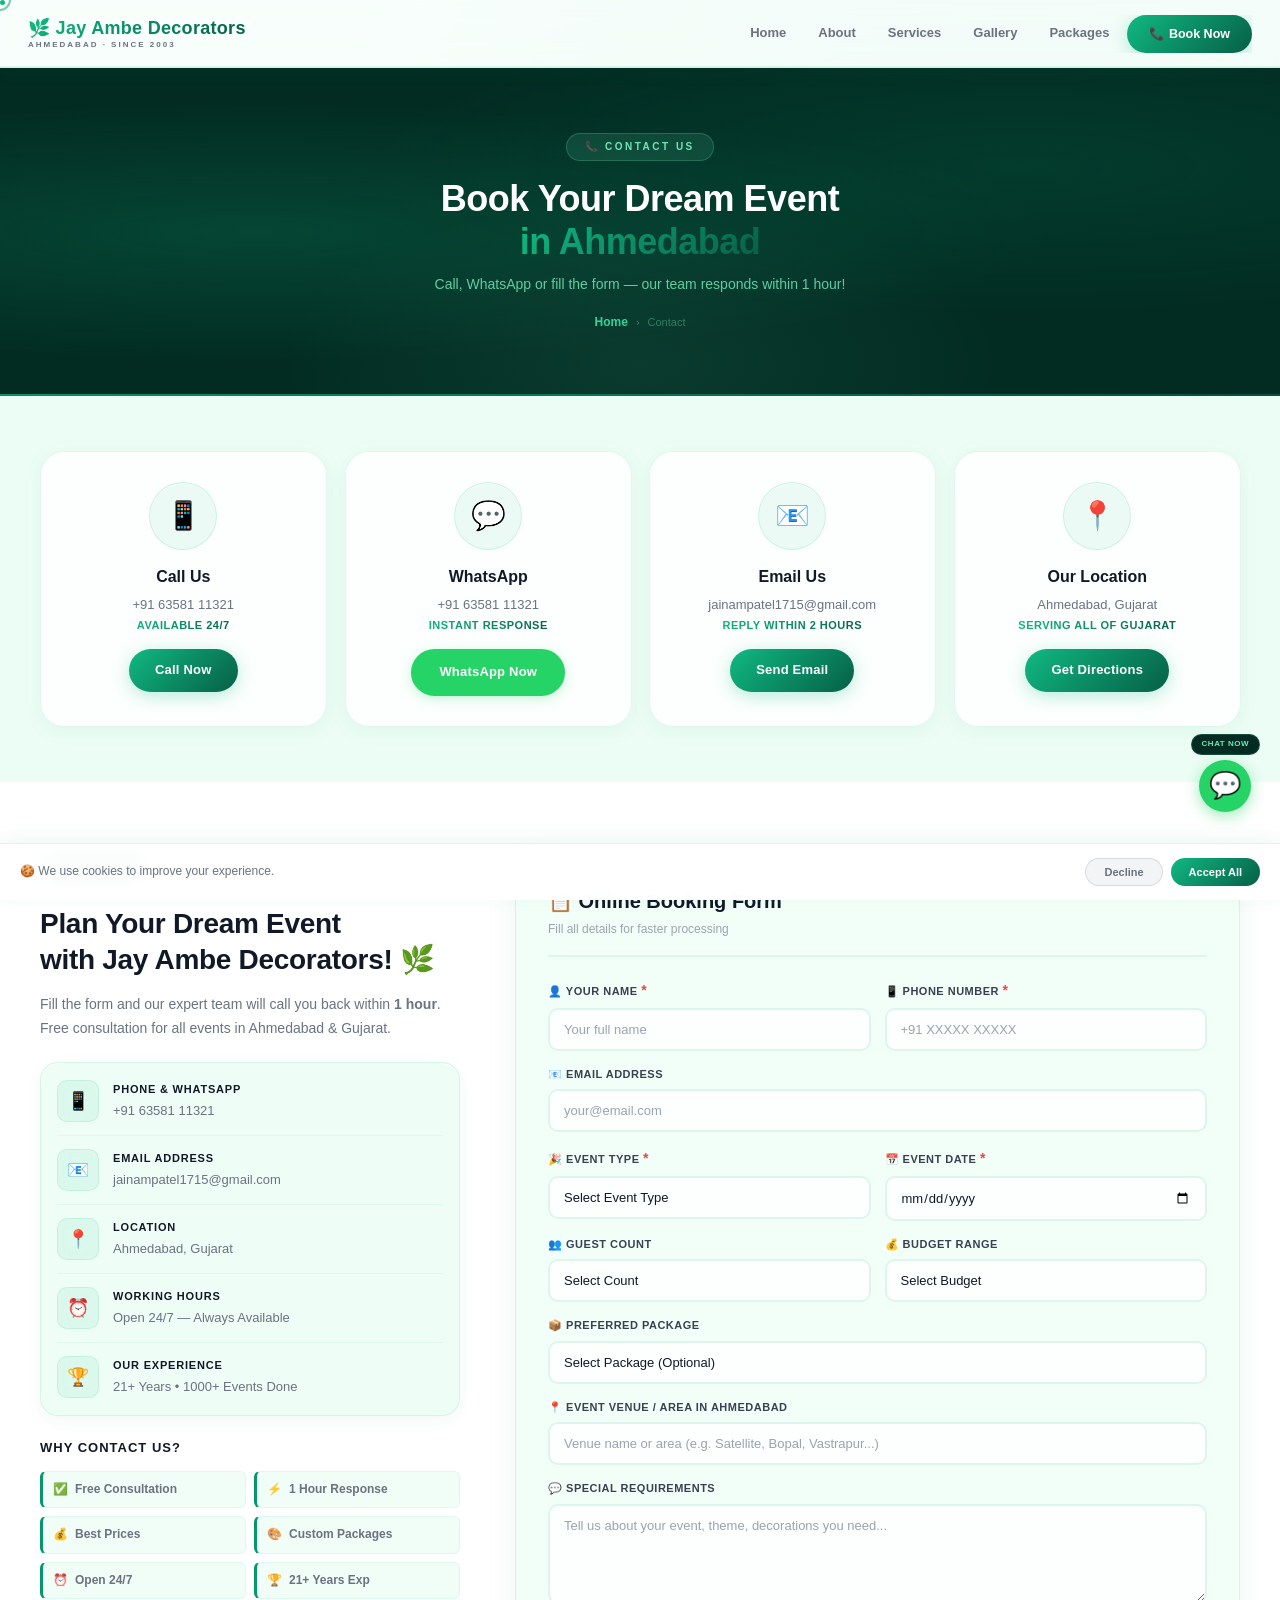
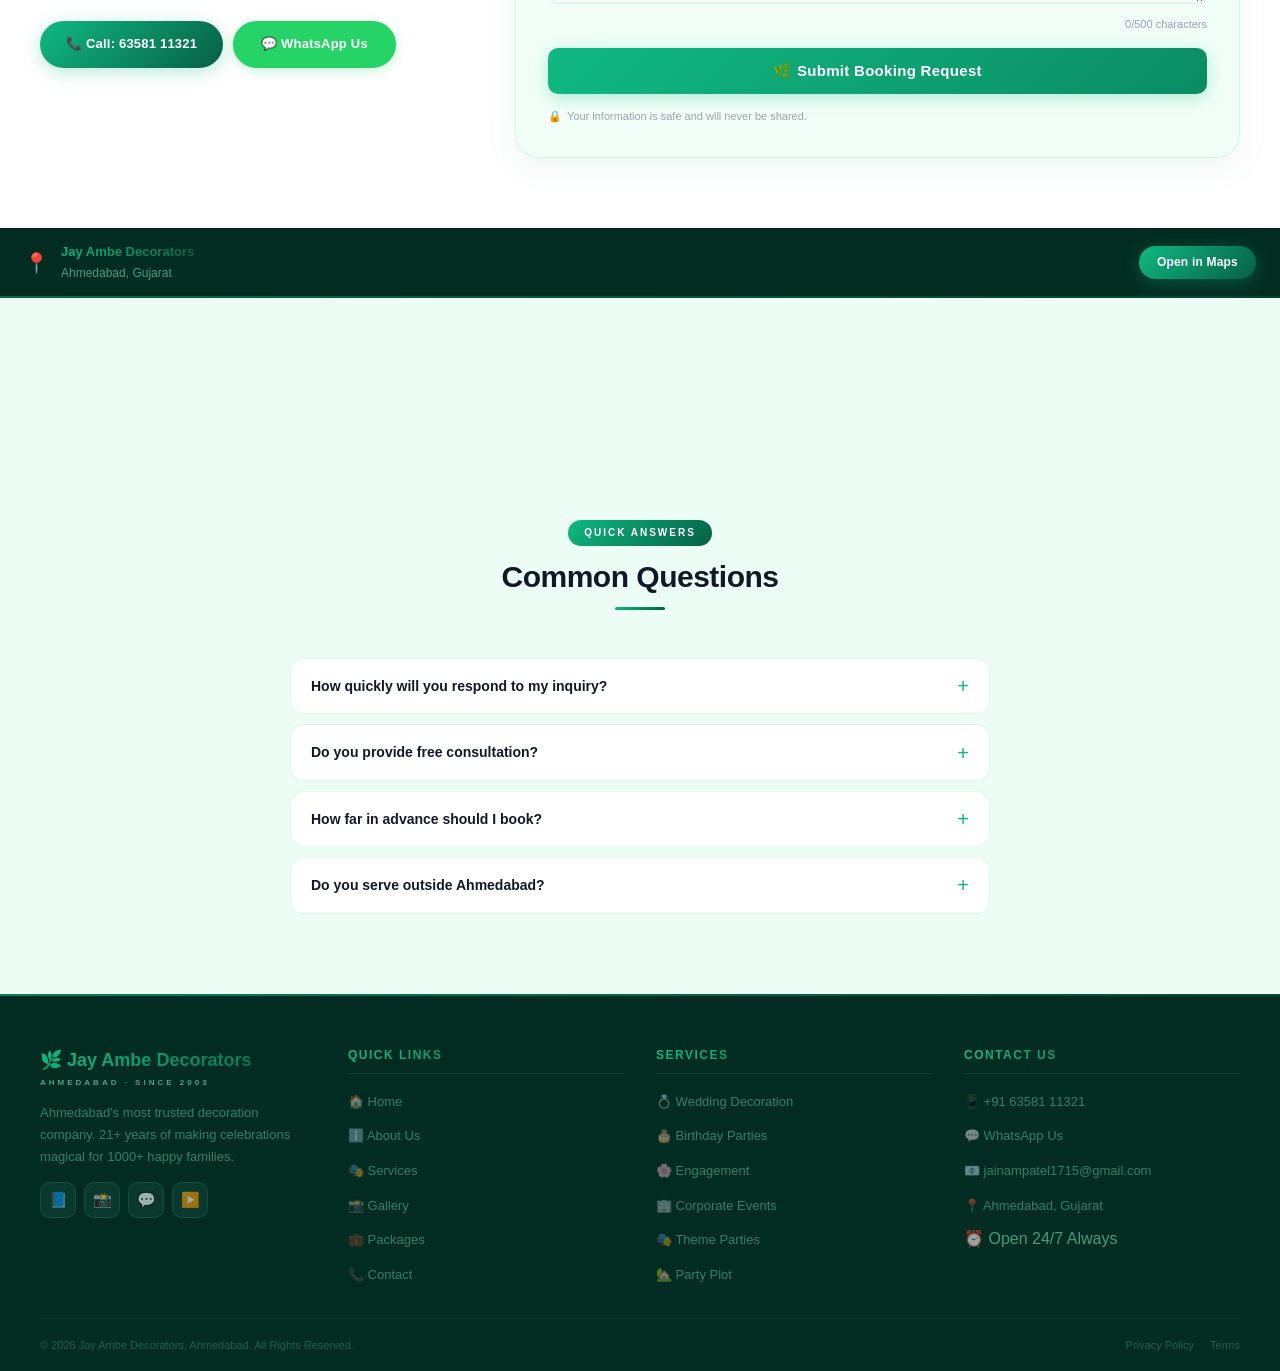
<file: contact.html>
<!DOCTYPE html>
<html lang="en">
<head>
    <meta charset="UTF-8">
    <meta name="viewport" content="width=device-width, initial-scale=1.0, maximum-scale=5.0">
    <meta http-equiv="X-UA-Compatible" content="IE=edge">

    <title>Contact Us - Jay Ambe Decorators | Book Decoration in Ahmedabad</title>
    <meta name="description" content="Contact Jay Ambe Decorators for all decoration needs in Ahmedabad. Call +91 63581 11321. Open 24/7. Free consultation for all events.">
    <meta name="keywords" content="contact Jay Ambe Decorators, book decoration Ahmedabad, decoration booking Gujarat, event decoration contact">
    <meta name="author" content="Jay Ambe Decorators">
    <meta name="robots" content="index, follow">
    <link rel="canonical" href="contact.html">

    <meta property="og:title" content="Contact Jay Ambe Decorators - Ahmedabad">
    <meta property="og:description" content="Book your event decoration in Ahmedabad. Open 24/7. Call +91 63581 11321">
    <meta property="og:type" content="website">

    <!-- Green Theme -->
    <meta name="theme-color" content="#022C22">

    <link rel="stylesheet" href="css/common.css">
    <link rel="stylesheet" href="css/contact.css">
</head>
<body>

<!-- LOADER -->
<div class="loader" id="loader" aria-hidden="true">
    <div class="loader-logo">
        <div class="loader-icon"></div>
        <div class="loader-brand">JAY AMBE DECORATORS</div>
        <div class="loader-city">AHMEDABAD · SINCE 2003</div>
    </div>
</div>

<!-- CURSOR -->
<div class="cursor" id="cursor" aria-hidden="true"></div>
<div class="cursor-dot" id="cursorDot" aria-hidden="true"></div>

<!-- NAV OVERLAY -->
<div class="nav-overlay" id="navOverlay" aria-hidden="true"></div>

<!-- COOKIE -->
<div class="cookie-banner" id="cookieBanner" role="alert">
    <p>🍪 We use cookies to improve your experience.</p>
    <div class="cookie-btns">
        <button class="cookie-btn cookie-decline" onclick="closeCookie()">Decline</button>
        <button class="cookie-btn cookie-accept" onclick="closeCookie()">Accept All</button>
    </div>
</div>

<!-- NAVBAR -->
<nav id="navbar" role="navigation" aria-label="Main navigation">
    <a href="index.html" class="logo-wrap" aria-label="Jay Ambe Decorators Home">
        <span class="logo-main">🌿 Jay Ambe Decorators</span>
        <span class="logo-sub">Ahmedabad &middot; Since 2003</span>
    </a>
    <ul class="nav-links" id="navLinks" role="menubar">
        <li role="none"><a href="index.html"    role="menuitem">Home</a></li>
        <li role="none"><a href="about.html"    role="menuitem">About</a></li>
        <li role="none"><a href="services.html" role="menuitem">Services</a></li>
        <li role="none"><a href="gallery.html"  role="menuitem">Gallery</a></li>
        <li role="none"><a href="packages.html" role="menuitem">Packages</a></li>
        <li role="none">
            <a href="contact.html" class="nav-book-btn" role="menuitem">📞 Book Now</a>
        </li>
    </ul>
    <button class="hamburger"
            id="hamburgerBtn"
            onclick="toggleMenu()"
            aria-label="Open navigation menu"
            aria-expanded="false"
            aria-controls="navLinks">
        <span class="ham-line"></span>
        <span class="ham-line"></span>
        <span class="ham-line"></span>
    </button>
</nav>

<!-- PAGE HERO -->
<div class="page-hero" role="banner">
    <div class="page-hero-inner">
        <div class="page-hero-badge">📞 Contact Us</div>
        <h1>Book Your Dream Event<br>
            <span class="hero-gradient-text">in Ahmedabad</span>
        </h1>
        <p>Call, WhatsApp or fill the form — our team responds within 1 hour!</p>
        <div class="breadcrumb" aria-label="Breadcrumb">
            <a href="index.html">Home</a>
            <span aria-hidden="true">›</span>
            <span aria-current="page">Contact</span>
        </div>
    </div>
</div>

<!-- QUICK CONTACT CARDS -->
<section class="quick-contact" id="contact">
    <div class="container">
        <div class="quick-cards">

            <div class="quick-card reveal">
                <div class="qc-icon-wrap">
                    <span class="quick-icon">📱</span>
                </div>
                <h3>Call Us</h3>
                <p>+91 63581 11321</p>
                <p class="qc-sub">Available 24/7</p>
                <a href="tel:6358111321" class="btn btn-primary">Call Now</a>
            </div>

            <div class="quick-card reveal">
                <div class="qc-icon-wrap">
                    <span class="quick-icon">💬</span>
                </div>
                <h3>WhatsApp</h3>
                <p>+91 63581 11321</p>
                <p class="qc-sub">Instant Response</p>
                <a href="https://wa.me/916358111321"
                   class="btn btn-wa" target="_blank" rel="noopener">WhatsApp Now</a>
            </div>

            <div class="quick-card reveal">
                <div class="qc-icon-wrap">
                    <span class="quick-icon">📧</span>
                </div>
                <h3>Email Us</h3>
                <p>jainampatel1715@gmail.com</p>
                <p class="qc-sub">Reply within 2 hours</p>
                <a href="mailto:jainampatel1715@gmail.com"
                   class="btn btn-primary">Send Email</a>
            </div>

            <div class="quick-card reveal">
                <div class="qc-icon-wrap">
                    <span class="quick-icon">📍</span>
                </div>
                <h3>Our Location</h3>
                <p>Ahmedabad, Gujarat</p>
                <p class="qc-sub">Serving all of Gujarat</p>
                <a href="https://maps.google.com/?q=Jay+Ambe+Decorators+Ahmedabad"
                   class="btn btn-primary" target="_blank" rel="noopener">Get Directions</a>
            </div>

        </div>
    </div>
</section>

<!-- BOOKING SECTION -->
<section class="booking-section" id="booking">
    <div class="container">
        <div class="booking-container">

            <!-- Info Side -->
            <div class="booking-info reveal">
                <div class="section-tag">Book Now</div>
                <h2>Plan Your Dream Event<br>with Jay Ambe Decorators! 🌿</h2>
                <p>Fill the form and our expert team will call you back within
                   <strong>1 hour</strong>. Free consultation for all events
                   in Ahmedabad &amp; Gujarat.</p>

                <div class="contact-details-box">
                    <div class="cd-item">
                        <div class="cd-icon-wrap"><span class="cd-icon">📱</span></div>
                        <div class="cd-text">
                            <strong>Phone &amp; WhatsApp</strong>
                            <a href="tel:6358111321">+91 63581 11321</a>
                        </div>
                    </div>
                    <div class="cd-item">
                        <div class="cd-icon-wrap"><span class="cd-icon">📧</span></div>
                        <div class="cd-text">
                            <strong>Email Address</strong>
                            <a href="mailto:jainampatel1715@gmail.com">
                                jainampatel1715@gmail.com</a>
                        </div>
                    </div>
                    <div class="cd-item">
                        <div class="cd-icon-wrap"><span class="cd-icon">📍</span></div>
                        <div class="cd-text">
                            <strong>Location</strong>
                            <span>Ahmedabad, Gujarat</span>
                        </div>
                    </div>
                    <div class="cd-item">
                        <div class="cd-icon-wrap"><span class="cd-icon">⏰</span></div>
                        <div class="cd-text">
                            <strong>Working Hours</strong>
                            <span>Open 24/7 — Always Available</span>
                        </div>
                    </div>
                    <div class="cd-item">
                        <div class="cd-icon-wrap"><span class="cd-icon">🏆</span></div>
                        <div class="cd-text">
                            <strong>Our Experience</strong>
                            <span>21+ Years &bull; 1000+ Events Done</span>
                        </div>
                    </div>
                </div>

                <div class="why-contact">
                    <h4>Why Contact Us?</h4>
                    <div class="wc-grid">
                        <div class="wc-item"><span>✅</span><span>Free Consultation</span></div>
                        <div class="wc-item"><span>⚡</span><span>1 Hour Response</span></div>
                        <div class="wc-item"><span>💰</span><span>Best Prices</span></div>
                        <div class="wc-item"><span>🎨</span><span>Custom Packages</span></div>
                        <div class="wc-item"><span>⏰</span><span>Open 24/7</span></div>
                        <div class="wc-item"><span>🏆</span><span>21+ Years Exp</span></div>
                    </div>
                </div>

                <div class="direct-btns">
                    <a href="tel:6358111321"
                       class="btn btn-primary">📞 Call: 63581 11321</a>
                    <a href="https://wa.me/916358111321?text=Hi+Jay+Ambe+Decorators!+I+want+to+book+a+decoration."
                       class="btn btn-wa"
                       target="_blank" rel="noopener">💬 WhatsApp Us</a>
                </div>
            </div>

            <!-- Form Side -->
            <div class="booking-form-wrap reveal" id="bookingForm">
                <div class="bfw-header">
                    <h3>📋 Online Booking Form</h3>
                    <p>Fill all details for faster processing</p>
                </div>

                <div id="pkgSelected" class="pkg-selected-tag"
                     style="display:none;" role="status" aria-live="polite"></div>

                <div class="form-row">
                    <div class="form-group">
                        <label for="cName">👤 Your Name
                            <span class="req">*</span></label>
                        <input type="text" id="cName"
                               placeholder="Your full name"
                               autocomplete="name" maxlength="100">
                    </div>
                    <div class="form-group">
                        <label for="cPhone">📱 Phone Number
                            <span class="req">*</span></label>
                        <input type="tel" id="cPhone"
                               placeholder="+91 XXXXX XXXXX"
                               autocomplete="tel" maxlength="15">
                    </div>
                </div>

                <div class="form-group">
                    <label for="cEmail">📧 Email Address</label>
                    <input type="email" id="cEmail"
                           placeholder="your@email.com" autocomplete="email">
                </div>

                <div class="form-row">
                    <div class="form-group">
                        <label for="cEvent">🎉 Event Type
                            <span class="req">*</span></label>
                        <select id="cEvent">
                            <option value="">Select Event Type</option>
                            <option value="wedding">💍 Wedding</option>
                            <option value="birthday">🎂 Birthday Party</option>
                            <option value="engagement">🌸 Engagement</option>
                            <option value="corporate">🏢 Corporate Event</option>
                            <option value="theme">🎭 Theme Party</option>
                            <option value="anniversary">💑 Anniversary</option>
                            <option value="babyshower">🍼 Baby Shower</option>
                            <option value="graduation">🎓 Graduation</option>
                            <option value="navratri">🕌 Navratri/Festival</option>
                            <option value="other">Other</option>
                        </select>
                    </div>
                    <div class="form-group">
                        <label for="cDate">📅 Event Date
                            <span class="req">*</span></label>
                        <input type="date" id="cDate">
                    </div>
                </div>

                <div class="form-row">
                    <div class="form-group">
                        <label for="cGuests">👥 Guest Count</label>
                        <select id="cGuests">
                            <option value="">Select Count</option>
                            <option>Less than 50</option>
                            <option>50 - 150</option>
                            <option>150 - 300</option>
                            <option>300 - 500</option>
                            <option>500 - 1000</option>
                            <option>1000+</option>
                        </select>
                    </div>
                    <div class="form-group">
                        <label for="cBudget">💰 Budget Range</label>
                        <select id="cBudget">
                            <option value="">Select Budget</option>
                            <option>Under ₹10,000</option>
                            <option>₹10,000 - ₹25,000</option>
                            <option>₹25,000 - ₹50,000</option>
                            <option>₹50,000 - ₹1,00,000</option>
                            <option>₹1,00,000+</option>
                            <option>Custom Budget</option>
                        </select>
                    </div>
                </div>

                <div class="form-group">
                    <label for="cPackage">📦 Preferred Package</label>
                    <select id="cPackage">
                        <option value="">Select Package (Optional)</option>
                        <option value="Basic">🌱 Basic Package</option>
                        <option value="Standard">🌿 Standard Package</option>
                        <option value="Premium">🏅 Premium Package</option>
                        <option value="Elite">💎 Elite Wedding Package</option>
                        <option value="Custom">🎨 Custom Package</option>
                    </select>
                </div>

                <div class="form-group">
                    <label for="cVenue">📍 Event Venue / Area in Ahmedabad</label>
                    <input type="text" id="cVenue"
                           placeholder="Venue name or area (e.g. Satellite, Bopal, Vastrapur...)">
                </div>

                <div class="form-group">
                    <label for="cMsg">💬 Special Requirements</label>
                    <textarea id="cMsg"
                              placeholder="Tell us about your event, theme, decorations you need..."
                              maxlength="500"></textarea>
                    <div class="char-count">
                        <span id="charCount">0</span>/500 characters
                    </div>
                </div>

                <button class="submit-btn" id="submitBtn"
                        onclick="submitBooking()">
                    <span class="btn-text">🌿 Submit Booking Request</span>
                    <span class="btn-loader" style="display:none;">
                        ⏳ Submitting...</span>
                </button>

                <div class="success-box" id="successBox"
                     role="alert" aria-live="polite">
                    <div class="success-icon">🎉</div>
                    <h4>Booking Request Submitted!</h4>
                    <p>Thank you! Our team will call you within
                       <strong>1 hour</strong>.</p>
                    <div class="success-btns">
                        <a href="tel:6358111321"
                           class="btn btn-white btn-sm">📞 Call Now</a>
                        <a href="https://wa.me/916358111321"
                           class="btn btn-sm success-wa-btn"
                           target="_blank" rel="noopener">💬 WhatsApp</a>
                    </div>
                </div>

                <p class="form-note">
                    <span>🔒</span> Your information is safe and will never be shared.
                </p>
            </div>
        </div>
    </div>
</section>

<!-- MAP SECTION -->
<div class="map-section">
    <div class="map-overlay-bar">
        <div class="mob-info">
            <span>📍</span>
            <div>
                <strong>Jay Ambe Decorators</strong>
                <span>Ahmedabad, Gujarat</span>
            </div>
        </div>
        <a href="https://maps.google.com/?q=Jay+Ambe+Decorators+Ahmedabad"
           class="btn btn-primary btn-sm" target="_blank" rel="noopener">
            Open in Maps
        </a>
    </div>
    <iframe
        src="https://www.google.com/maps/embed?pb=!1m18!1m12!1m3!1d3672.0!2d72.5714!3d23.0225!2m3!1f0!2f0!3f0!3m2!1i1024!2i768!4f13.1!3m3!1m2!1s0x395e83001d1b46e3%3A0x8c0ca9facff66c27!2sJay%20Ambe%20Decorators!5e0!3m2!1sen!2sin!4v1234567890"
        width="100%" height="380" style="border:0; display:block;"
        allowfullscreen="" loading="lazy"
        title="Jay Ambe Decorators Location"
        referrerpolicy="no-referrer-when-downgrade">
    </iframe>
</div>

<!-- FAQ -->
<section class="contact-faq">
    <div class="container">
        <div class="section-header">
            <div class="section-tag">Quick Answers</div>
            <h2 class="section-title">Common Questions</h2>
            <div class="divider"></div>
        </div>
        <div class="faq-container">
            <div class="faq-item">
                <div class="faq-question" onclick="toggleFaq(this)">
                    How quickly will you respond to my inquiry?
                    <span class="faq-icon">+</span>
                </div>
                <div class="faq-answer">
                    We respond to all inquiries within 1 hour! You can also call
                    or WhatsApp us directly at +91 63581 11321. We are available
                    24/7 for all your decoration needs.
                </div>
            </div>
            <div class="faq-item">
                <div class="faq-question" onclick="toggleFaq(this)">
                    Do you provide free consultation?
                    <span class="faq-icon">+</span>
                </div>
                <div class="faq-answer">
                    Yes! We provide completely free consultation for all events.
                    Our expert team will discuss your vision, budget, and
                    requirements to create the perfect decoration plan.
                </div>
            </div>
            <div class="faq-item">
                <div class="faq-question" onclick="toggleFaq(this)">
                    How far in advance should I book?
                    <span class="faq-icon">+</span>
                </div>
                <div class="faq-answer">
                    We recommend booking 2-4 weeks in advance for regular events
                    and 2-3 months for weddings. We also accommodate last-minute
                    bookings based on availability!
                </div>
            </div>
            <div class="faq-item">
                <div class="faq-question" onclick="toggleFaq(this)">
                    Do you serve outside Ahmedabad?
                    <span class="faq-icon">+</span>
                </div>
                <div class="faq-answer">
                    Yes! We serve across Gujarat including Gandhinagar, Surat,
                    Vadodara, Rajkot, and other cities. Additional travel
                    charges may apply for locations outside Ahmedabad.
                </div>
            </div>
        </div>
    </div>
</section>

<!-- FOOTER -->
<footer role="contentinfo">
    <div class="footer-inner">
        <div class="footer-grid">
            <div class="footer-section">
                <div class="footer-brand">
                    <span class="footer-logo">🌿 Jay Ambe Decorators</span>
                    <span class="footer-logo-sub">Ahmedabad &middot; Since 2003</span>
                </div>
                <p>Ahmedabad's most trusted decoration company. 21+ years of
                   making celebrations magical for 1000+ happy families.</p>
                <div class="social-links">
                    <a class="social-link" href="#" aria-label="Facebook">📘</a>
                    <a class="social-link" href="#" aria-label="Instagram">📸</a>
                    <a class="social-link" href="https://wa.me/916358111321"
                       aria-label="WhatsApp">💬</a>
                    <a class="social-link" href="#" aria-label="YouTube">▶️</a>
                </div>
            </div>
            <div class="footer-section">
                <h4>Quick Links</h4>
                <ul class="footer-links">
                    <li><a href="index.html">🏠 Home</a></li>
                    <li><a href="about.html">ℹ️ About Us</a></li>
                    <li><a href="services.html">🎭 Services</a></li>
                    <li><a href="gallery.html">📸 Gallery</a></li>
                    <li><a href="packages.html">💼 Packages</a></li>
                    <li><a href="contact.html">📞 Contact</a></li>
                </ul>
            </div>
            <div class="footer-section">
                <h4>Services</h4>
                <ul class="footer-links">
                    <li><a href="services.html">💍 Wedding Decoration</a></li>
                    <li><a href="services.html">🎂 Birthday Parties</a></li>
                    <li><a href="services.html">🌸 Engagement</a></li>
                    <li><a href="services.html">🏢 Corporate Events</a></li>
                    <li><a href="services.html">🎭 Theme Parties</a></li>
                    <li><a href="services.html">🏡 Party Plot</a></li>
                </ul>
            </div>
            <div class="footer-section">
                <h4>Contact Us</h4>
                <ul class="footer-links">
                    <li><a href="tel:6358111321">📱 +91 63581 11321</a></li>
                    <li><a href="https://wa.me/916358111321">💬 WhatsApp Us</a></li>
                    <li><a href="mailto:jainampatel1715@gmail.com">
                        📧 jainampatel1715@gmail.com</a></li>
                    <li><a href="#">📍 Ahmedabad, Gujarat</a></li>
                    <li><span>⏰ Open 24/7 Always</span></li>
                </ul>
            </div>
        </div>
        <div class="footer-bottom">
            <p>© <span class="footer-year">2024</span>
               Jay Ambe Decorators, Ahmedabad. All Rights Reserved.</p>
            <div class="footer-bottom-links">
                <a href="#">Privacy Policy</a>
                <a href="#">Terms</a>
            </div>
        </div>
    </div>
</footer>

<!-- FLOATING -->
<div class="whatsapp-float">
    <span class="wa-label">Chat Now</span>
    <a href="https://wa.me/916358111321" class="wa-btn"
       target="_blank" rel="noopener" aria-label="WhatsApp">💬</a>
</div>
<button class="scroll-top" id="scrollTop"
        onclick="scrollToTop()" aria-label="Scroll to top">↑</button>

<!-- MOBILE CALL BAR -->
<div class="mobile-call-bar">
    <a href="tel:6358111321" class="mcb-call">📞 Call Now</a>
    <a href="https://wa.me/916358111321"
       class="mcb-wa" target="_blank" rel="noopener">💬 WhatsApp</a>
</div>

<script src="js/common.js"></script>
<script src="js/contact.js"></script>
</body>
</html>
</file>
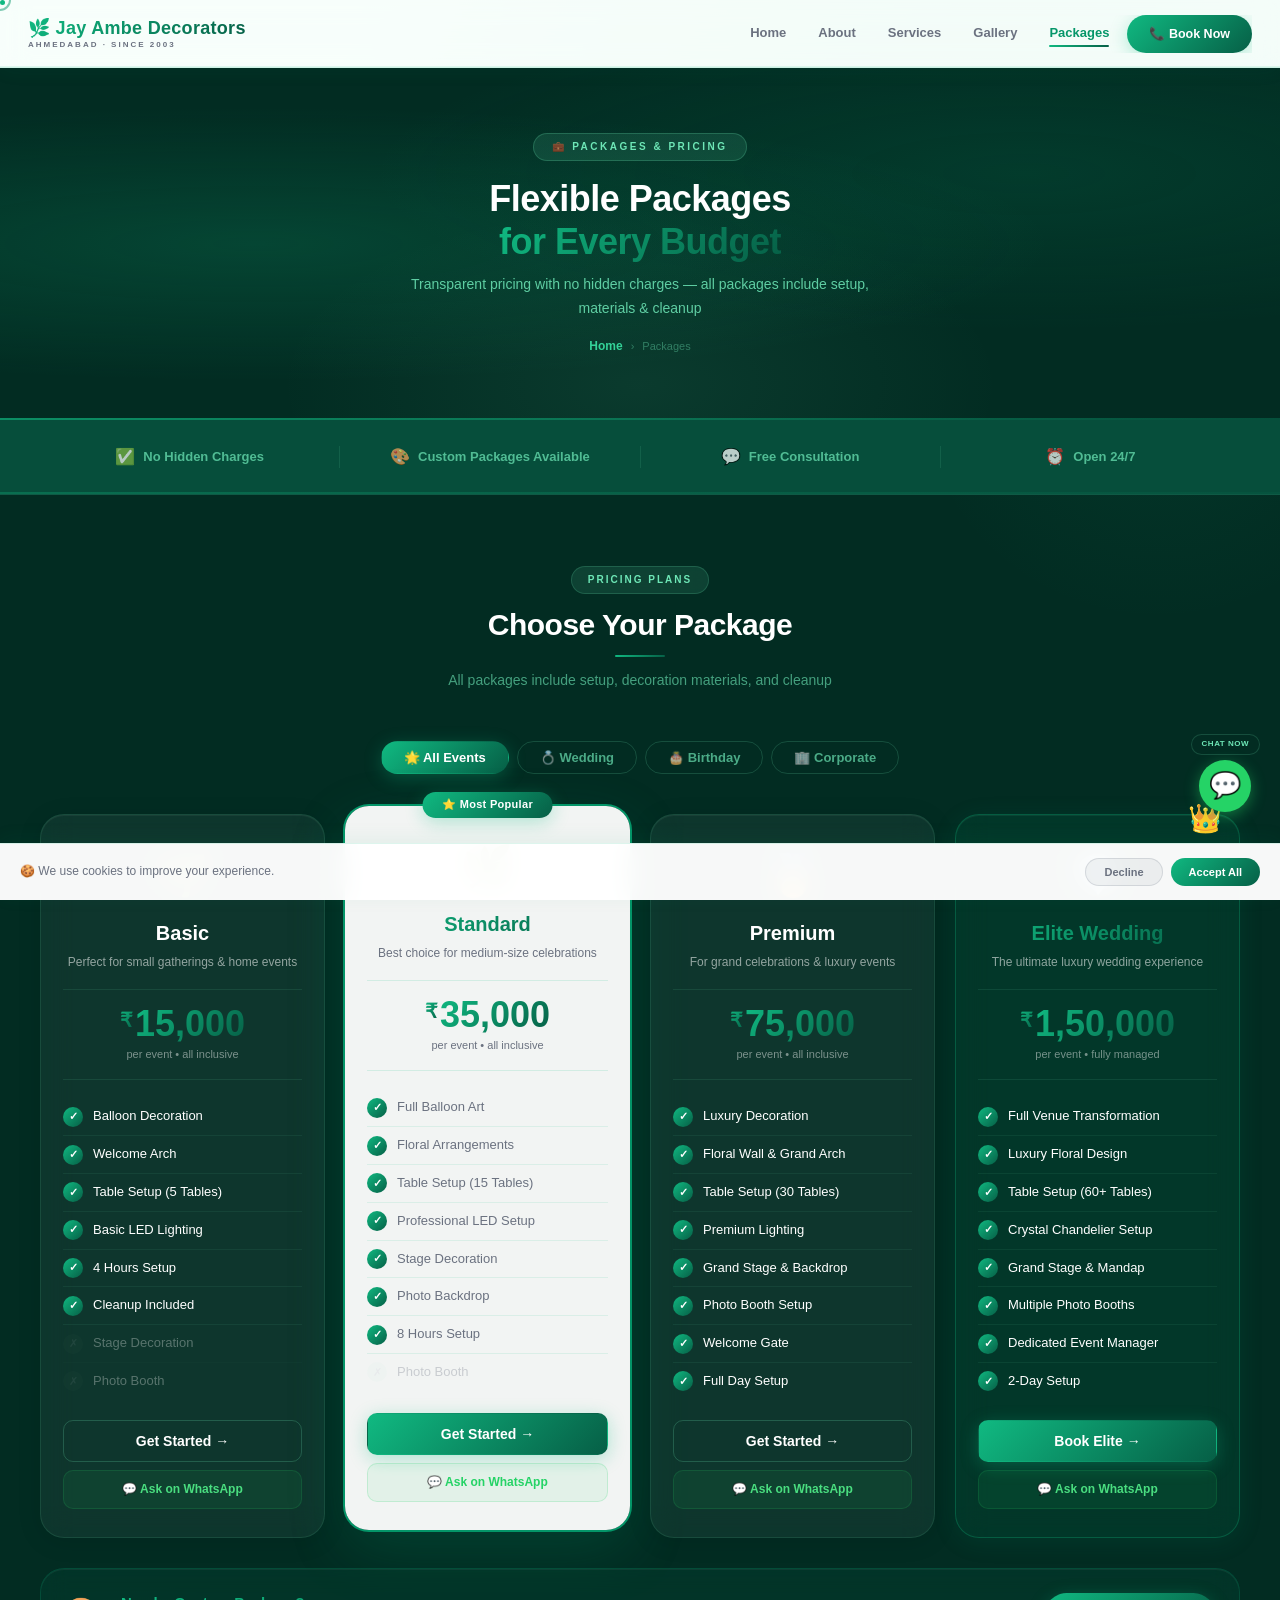
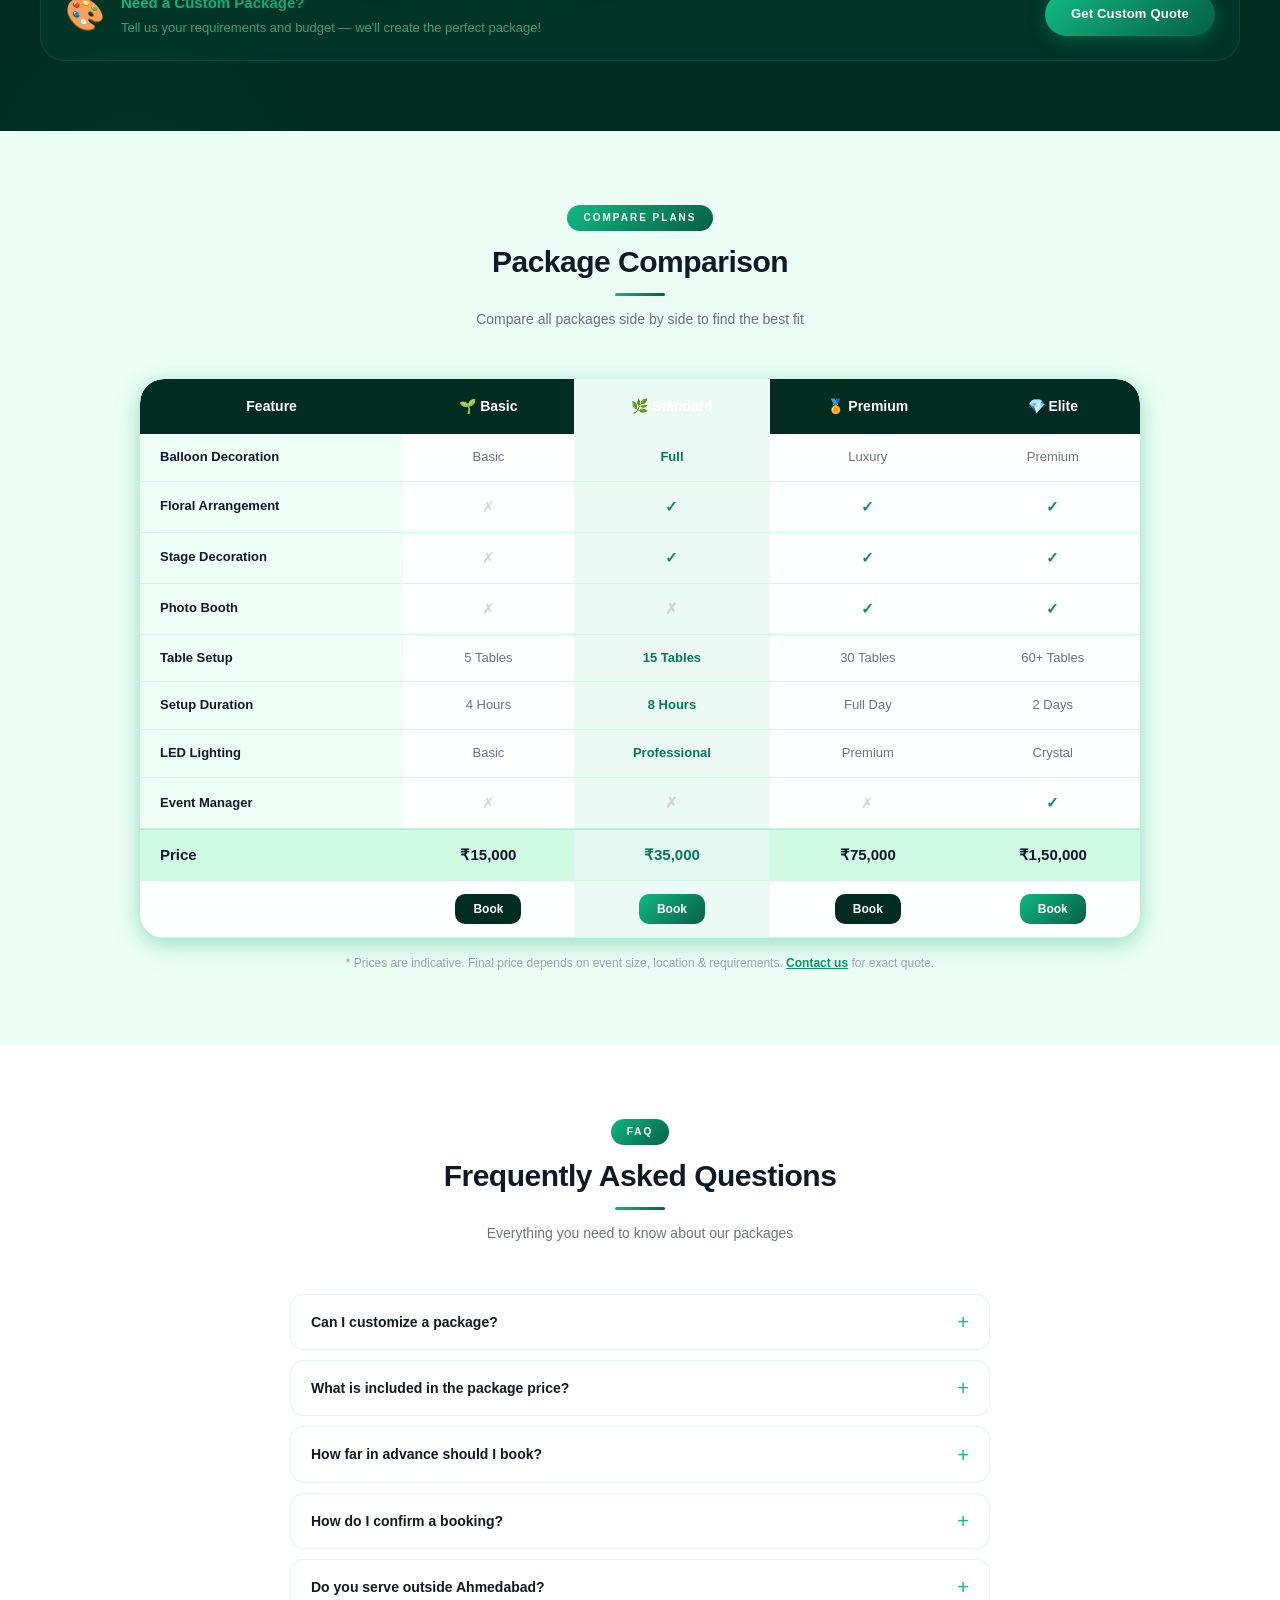
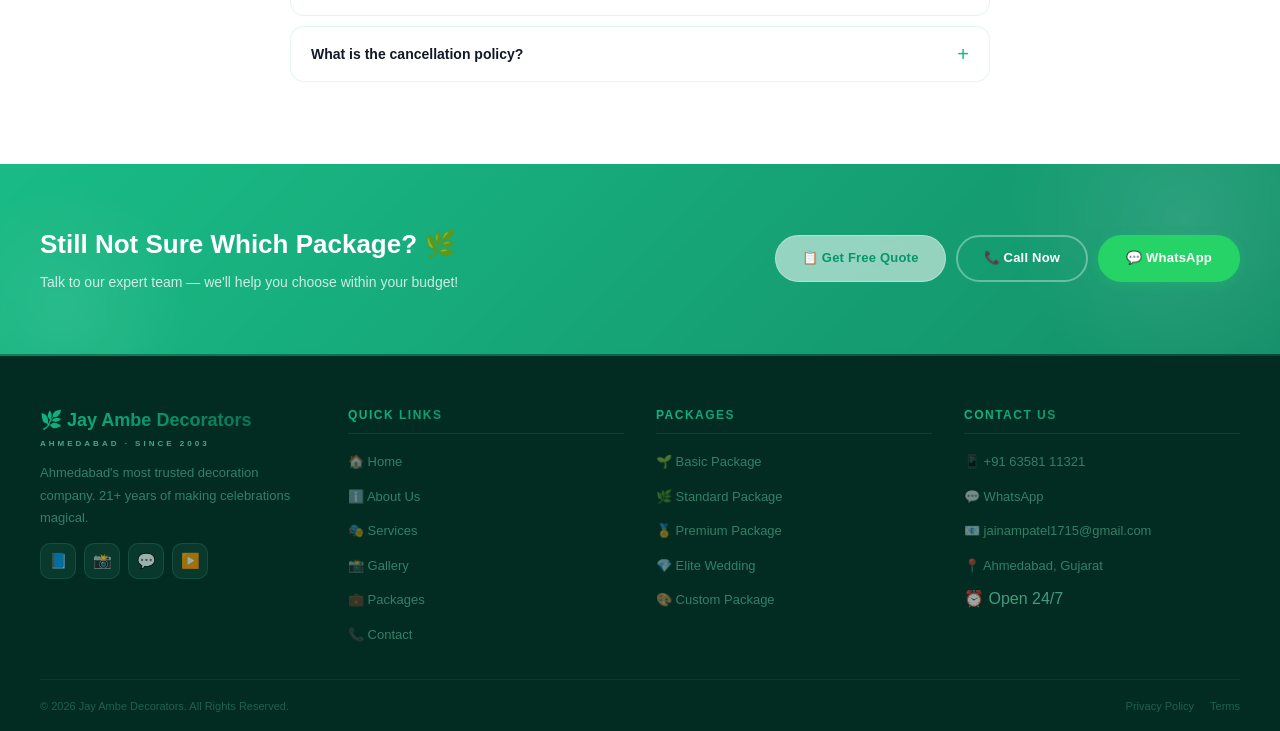
<file: packages.html>
<!DOCTYPE html>
<html lang="en">
<head>
    <meta charset="UTF-8">
    <meta name="viewport" content="width=device-width, initial-scale=1.0, maximum-scale=5.0">
    <meta http-equiv="X-UA-Compatible" content="IE=edge">

    <title>Packages & Pricing - Jay Ambe Decorators | Ahmedabad</title>
    <meta name="description" content="Jay Ambe Decorators offers flexible decoration packages for all budgets in Ahmedabad. Wedding, Birthday, Corporate packages available. Call: +91 63581 11321">
    <meta name="keywords" content="decoration packages Ahmedabad, wedding decoration price, birthday decoration cost, event decoration packages Gujarat">
    <meta name="author" content="Jay Ambe Decorators">
    <meta name="robots" content="index, follow">
    <link rel="canonical" href="packages.html">

    <meta property="og:title" content="Decoration Packages - Jay Ambe Decorators Ahmedabad">
    <meta property="og:description" content="Flexible decoration packages for every budget. 21+ years experience in Ahmedabad.">
    <meta property="og:type" content="website">

    <!-- Green Theme -->
    <meta name="theme-color" content="#022C22">

    <link rel="stylesheet" href="css/common.css">
    <link rel="stylesheet" href="css/packages.css">
</head>
<body>

<!-- LOADER -->
<div class="loader" id="loader" aria-hidden="true">
    <div class="loader-logo">
        <div class="loader-icon"></div>
        <div class="loader-brand">JAY AMBE DECORATORS</div>
        <div class="loader-city">AHMEDABAD · SINCE 2003</div>
    </div>
</div>

<!-- CURSOR -->
<div class="cursor" id="cursor" aria-hidden="true"></div>
<div class="cursor-dot" id="cursorDot" aria-hidden="true"></div>

<!-- NAV OVERLAY -->
<div class="nav-overlay" id="navOverlay" aria-hidden="true"></div>

<!-- COOKIE -->
<div class="cookie-banner" id="cookieBanner" role="alert">
    <p>🍪 We use cookies to improve your experience.</p>
    <div class="cookie-btns">
        <button class="cookie-btn cookie-decline" onclick="closeCookie()">Decline</button>
        <button class="cookie-btn cookie-accept" onclick="closeCookie()">Accept All</button>
    </div>
</div>

<!-- NAVBAR -->
<nav id="navbar" role="navigation" aria-label="Main navigation">
    <a href="index.html" class="logo-wrap" aria-label="Jay Ambe Decorators Home">
        <span class="logo-main">🌿 Jay Ambe Decorators</span>
        <span class="logo-sub">Ahmedabad &middot; Since 2003</span>
    </a>
    <ul class="nav-links" id="navLinks" role="menubar">
        <li role="none"><a href="index.html"    role="menuitem">Home</a></li>
        <li role="none"><a href="about.html"    role="menuitem">About</a></li>
        <li role="none"><a href="services.html" role="menuitem">Services</a></li>
        <li role="none"><a href="gallery.html"  role="menuitem">Gallery</a></li>
        <li role="none"><a href="packages.html" role="menuitem">Packages</a></li>
        <li role="none">
            <a href="contact.html" class="nav-book-btn" role="menuitem">📞 Book Now</a>
        </li>
    </ul>
    <button class="hamburger"
            id="hamburgerBtn"
            onclick="toggleMenu()"
            aria-label="Open navigation menu"
            aria-expanded="false"
            aria-controls="navLinks">
        <span class="ham-line"></span>
        <span class="ham-line"></span>
        <span class="ham-line"></span>
    </button>
</nav>

<!-- PAGE HERO -->
<div class="page-hero" role="banner">
    <div class="page-hero-inner">
        <div class="page-hero-badge">💼 Packages &amp; Pricing</div>
        <h1>Flexible Packages<br>
            <span class="hero-gradient-text">for Every Budget</span>
        </h1>
        <p>Transparent pricing with no hidden charges — all packages include setup, materials &amp; cleanup</p>
        <div class="breadcrumb" aria-label="Breadcrumb">
            <a href="index.html">Home</a>
            <span aria-hidden="true">›</span>
            <span aria-current="page">Packages</span>
        </div>
    </div>
</div>

<!-- TRUST BAR -->
<div class="trust-bar">
    <div class="container">
        <div class="trust-inner">
            <div class="trust-item">
                <span>✅</span>
                <span>No Hidden Charges</span>
            </div>
            <div class="trust-divider"></div>
            <div class="trust-item">
                <span>🎨</span>
                <span>Custom Packages Available</span>
            </div>
            <div class="trust-divider"></div>
            <div class="trust-item">
                <span>💬</span>
                <span>Free Consultation</span>
            </div>
            <div class="trust-divider"></div>
            <div class="trust-item">
                <span>⏰</span>
                <span>Open 24/7</span>
            </div>
        </div>
    </div>
</div>

<!-- PACKAGES SECTION -->
<section class="packages-section" id="packages">
    <div class="container">
        <div class="section-header">
            <div class="section-tag pkg-tag">Pricing Plans</div>
            <h2 class="section-title pkg-title">Choose Your Package</h2>
            <div class="divider divider-accent"></div>
            <p class="section-subtitle pkg-sub">
                All packages include setup, decoration materials, and cleanup
            </p>
        </div>

        <!-- Filter -->
        <div class="pkg-filter" role="tablist" aria-label="Filter packages by event type">
            <button class="pkg-filter-btn active" data-filter="all"
                    onclick="filterPackages('all', this)"
                    role="tab" aria-selected="true">🌟 All Events</button>
            <button class="pkg-filter-btn" data-filter="wedding"
                    onclick="filterPackages('wedding', this)"
                    role="tab" aria-selected="false">💍 Wedding</button>
            <button class="pkg-filter-btn" data-filter="birthday"
                    onclick="filterPackages('birthday', this)"
                    role="tab" aria-selected="false">🎂 Birthday</button>
            <button class="pkg-filter-btn" data-filter="corporate"
                    onclick="filterPackages('corporate', this)"
                    role="tab" aria-selected="false">🏢 Corporate</button>
        </div>

        <!-- Package Cards -->
        <div class="package-cards" id="packageCards">

            <!-- BASIC -->
            <div class="package-card reveal" data-pkg="all birthday">
                <div class="pkg-header">
                    <div class="pkg-icon">🌱</div>
                    <h3>Basic</h3>
                    <p class="pkg-desc">Perfect for small gatherings &amp; home events</p>
                </div>
                <div class="pkg-price-wrap">
                    <div class="pkg-price">
                        <span class="price-currency">₹</span>
                        <span class="price-num">15,000</span>
                    </div>
                    <p class="pkg-period">per event &bull; all inclusive</p>
                </div>
                <ul class="pkg-features">
                    <li class="pf-yes"><span class="pf-check">✓</span>Balloon Decoration</li>
                    <li class="pf-yes"><span class="pf-check">✓</span>Welcome Arch</li>
                    <li class="pf-yes"><span class="pf-check">✓</span>Table Setup (5 Tables)</li>
                    <li class="pf-yes"><span class="pf-check">✓</span>Basic LED Lighting</li>
                    <li class="pf-yes"><span class="pf-check">✓</span>4 Hours Setup</li>
                    <li class="pf-yes"><span class="pf-check">✓</span>Cleanup Included</li>
                    <li class="pf-no"><span class="pf-cross">✗</span>Stage Decoration</li>
                    <li class="pf-no"><span class="pf-cross">✗</span>Photo Booth</li>
                </ul>
                <button class="pkg-btn" onclick="bookPackage('Basic')">Get Started →</button>
                <a href="https://wa.me/916358111321?text=Hi,+I'm+interested+in+Basic+Package"
                   class="pkg-wa-btn" target="_blank" rel="noopener">💬 Ask on WhatsApp</a>
            </div>

            <!-- STANDARD - POPULAR -->
            <div class="package-card popular reveal" data-pkg="all birthday corporate">
                <div class="popular-ribbon">⭐ Most Popular</div>
                <div class="pkg-header">
                    <div class="pkg-icon">🌿</div>
                    <h3>Standard</h3>
                    <p class="pkg-desc">Best choice for medium-size celebrations</p>
                </div>
                <div class="pkg-price-wrap">
                    <div class="pkg-price">
                        <span class="price-currency">₹</span>
                        <span class="price-num">35,000</span>
                    </div>
                    <p class="pkg-period">per event &bull; all inclusive</p>
                </div>
                <ul class="pkg-features">
                    <li class="pf-yes"><span class="pf-check">✓</span>Full Balloon Art</li>
                    <li class="pf-yes"><span class="pf-check">✓</span>Floral Arrangements</li>
                    <li class="pf-yes"><span class="pf-check">✓</span>Table Setup (15 Tables)</li>
                    <li class="pf-yes"><span class="pf-check">✓</span>Professional LED Setup</li>
                    <li class="pf-yes"><span class="pf-check">✓</span>Stage Decoration</li>
                    <li class="pf-yes"><span class="pf-check">✓</span>Photo Backdrop</li>
                    <li class="pf-yes"><span class="pf-check">✓</span>8 Hours Setup</li>
                    <li class="pf-no"><span class="pf-cross">✗</span>Photo Booth</li>
                </ul>
                <button class="pkg-btn popular-btn"
                        onclick="bookPackage('Standard')">Get Started →</button>
                <a href="https://wa.me/916358111321?text=Hi,+I'm+interested+in+Standard+Package"
                   class="pkg-wa-btn popular-wa" target="_blank" rel="noopener">
                    💬 Ask on WhatsApp</a>
            </div>

            <!-- PREMIUM -->
            <div class="package-card reveal" data-pkg="all wedding corporate">
                <div class="pkg-header">
                    <div class="pkg-icon">🏅</div>
                    <h3>Premium</h3>
                    <p class="pkg-desc">For grand celebrations &amp; luxury events</p>
                </div>
                <div class="pkg-price-wrap">
                    <div class="pkg-price">
                        <span class="price-currency">₹</span>
                        <span class="price-num">75,000</span>
                    </div>
                    <p class="pkg-period">per event &bull; all inclusive</p>
                </div>
                <ul class="pkg-features">
                    <li class="pf-yes"><span class="pf-check">✓</span>Luxury Decoration</li>
                    <li class="pf-yes"><span class="pf-check">✓</span>Floral Wall &amp; Grand Arch</li>
                    <li class="pf-yes"><span class="pf-check">✓</span>Table Setup (30 Tables)</li>
                    <li class="pf-yes"><span class="pf-check">✓</span>Premium Lighting</li>
                    <li class="pf-yes"><span class="pf-check">✓</span>Grand Stage &amp; Backdrop</li>
                    <li class="pf-yes"><span class="pf-check">✓</span>Photo Booth Setup</li>
                    <li class="pf-yes"><span class="pf-check">✓</span>Welcome Gate</li>
                    <li class="pf-yes"><span class="pf-check">✓</span>Full Day Setup</li>
                </ul>
                <button class="pkg-btn" onclick="bookPackage('Premium')">Get Started →</button>
                <a href="https://wa.me/916358111321?text=Hi,+I'm+interested+in+Premium+Package"
                   class="pkg-wa-btn" target="_blank" rel="noopener">💬 Ask on WhatsApp</a>
            </div>

            <!-- ELITE WEDDING -->
            <div class="package-card elite reveal" data-pkg="all wedding">
                <div class="elite-crown" aria-hidden="true">👑</div>
                <div class="pkg-header">
                    <div class="pkg-icon">💎</div>
                    <h3>Elite Wedding</h3>
                    <p class="pkg-desc">The ultimate luxury wedding experience</p>
                </div>
                <div class="pkg-price-wrap">
                    <div class="pkg-price">
                        <span class="price-currency">₹</span>
                        <span class="price-num">1,50,000</span>
                    </div>
                    <p class="pkg-period">per event &bull; fully managed</p>
                </div>
                <ul class="pkg-features">
                    <li class="pf-yes"><span class="pf-check">✓</span>Full Venue Transformation</li>
                    <li class="pf-yes"><span class="pf-check">✓</span>Luxury Floral Design</li>
                    <li class="pf-yes"><span class="pf-check">✓</span>Table Setup (60+ Tables)</li>
                    <li class="pf-yes"><span class="pf-check">✓</span>Crystal Chandelier Setup</li>
                    <li class="pf-yes"><span class="pf-check">✓</span>Grand Stage &amp; Mandap</li>
                    <li class="pf-yes"><span class="pf-check">✓</span>Multiple Photo Booths</li>
                    <li class="pf-yes"><span class="pf-check">✓</span>Dedicated Event Manager</li>
                    <li class="pf-yes"><span class="pf-check">✓</span>2-Day Setup</li>
                </ul>
                <button class="pkg-btn elite-btn"
                        onclick="bookPackage('Elite Wedding')">Book Elite →</button>
                <a href="https://wa.me/916358111321?text=Hi,+I'm+interested+in+Elite+Wedding+Package"
                   class="pkg-wa-btn" target="_blank" rel="noopener">💬 Ask on WhatsApp</a>
            </div>

        </div>

        <!-- Custom Note -->
        <div class="custom-pkg-note">
            <span>🎨</span>
            <div>
                <strong>Need a Custom Package?</strong>
                <p>Tell us your requirements and budget — we'll create the perfect package!</p>
            </div>
            <a href="contact.html" class="btn btn-primary">Get Custom Quote</a>
        </div>
    </div>
</section>

<!-- COMPARE TABLE -->
<section class="compare-section" id="compare">
    <div class="container">
        <div class="section-header">
            <div class="section-tag">Compare Plans</div>
            <h2 class="section-title">Package Comparison</h2>
            <div class="divider"></div>
            <p class="section-subtitle">Compare all packages side by side to find the best fit</p>
        </div>
        <div class="compare-table-wrap">
            <table class="compare-table" role="table" aria-label="Package comparison">
                <thead>
                    <tr>
                        <th scope="col">Feature</th>
                        <th scope="col">🌱 Basic</th>
                        <th scope="col" class="ct-highlight">🌿 Standard</th>
                        <th scope="col">🏅 Premium</th>
                        <th scope="col">💎 Elite</th>
                    </tr>
                </thead>
                <tbody>
                    <tr>
                        <td class="ct-feature">Balloon Decoration</td>
                        <td>Basic</td>
                        <td class="ct-highlight">Full</td>
                        <td>Luxury</td>
                        <td>Premium</td>
                    </tr>
                    <tr>
                        <td class="ct-feature">Floral Arrangement</td>
                        <td><span class="ct-no">✗</span></td>
                        <td class="ct-highlight"><span class="ct-yes">✓</span></td>
                        <td><span class="ct-yes">✓</span></td>
                        <td><span class="ct-yes">✓</span></td>
                    </tr>
                    <tr>
                        <td class="ct-feature">Stage Decoration</td>
                        <td><span class="ct-no">✗</span></td>
                        <td class="ct-highlight"><span class="ct-yes">✓</span></td>
                        <td><span class="ct-yes">✓</span></td>
                        <td><span class="ct-yes">✓</span></td>
                    </tr>
                    <tr>
                        <td class="ct-feature">Photo Booth</td>
                        <td><span class="ct-no">✗</span></td>
                        <td class="ct-highlight"><span class="ct-no">✗</span></td>
                        <td><span class="ct-yes">✓</span></td>
                        <td><span class="ct-yes">✓</span></td>
                    </tr>
                    <tr>
                        <td class="ct-feature">Table Setup</td>
                        <td>5 Tables</td>
                        <td class="ct-highlight">15 Tables</td>
                        <td>30 Tables</td>
                        <td>60+ Tables</td>
                    </tr>
                    <tr>
                        <td class="ct-feature">Setup Duration</td>
                        <td>4 Hours</td>
                        <td class="ct-highlight">8 Hours</td>
                        <td>Full Day</td>
                        <td>2 Days</td>
                    </tr>
                    <tr>
                        <td class="ct-feature">LED Lighting</td>
                        <td>Basic</td>
                        <td class="ct-highlight">Professional</td>
                        <td>Premium</td>
                        <td>Crystal</td>
                    </tr>
                    <tr>
                        <td class="ct-feature">Event Manager</td>
                        <td><span class="ct-no">✗</span></td>
                        <td class="ct-highlight"><span class="ct-no">✗</span></td>
                        <td><span class="ct-no">✗</span></td>
                        <td><span class="ct-yes">✓</span></td>
                    </tr>
                    <tr class="ct-price-row">
                        <td class="ct-feature"><strong>Price</strong></td>
                        <td><strong>₹15,000</strong></td>
                        <td class="ct-highlight"><strong>₹35,000</strong></td>
                        <td><strong>₹75,000</strong></td>
                        <td><strong>₹1,50,000</strong></td>
                    </tr>
                    <tr>
                        <td></td>
                        <td>
                            <button class="ct-book-btn"
                                    onclick="bookPackage('Basic')">Book</button>
                        </td>
                        <td class="ct-highlight">
                            <button class="ct-book-btn ct-popular-btn"
                                    onclick="bookPackage('Standard')">Book</button>
                        </td>
                        <td>
                            <button class="ct-book-btn"
                                    onclick="bookPackage('Premium')">Book</button>
                        </td>
                        <td>
                            <button class="ct-book-btn ct-elite-btn"
                                    onclick="bookPackage('Elite Wedding')">Book</button>
                        </td>
                    </tr>
                </tbody>
            </table>
        </div>
        <p class="compare-note">
            * Prices are indicative. Final price depends on event size, location &amp; requirements.
            <a href="contact.html">Contact us</a> for exact quote.
        </p>
    </div>
</section>

<!-- FAQ -->
<section class="faq-section" id="faq">
    <div class="container">
        <div class="section-header">
            <div class="section-tag">FAQ</div>
            <h2 class="section-title">Frequently Asked Questions</h2>
            <div class="divider"></div>
            <p class="section-subtitle">Everything you need to know about our packages</p>
        </div>
        <div class="faq-container">
            <div class="faq-item">
                <div class="faq-question" onclick="toggleFaq(this)">
                    Can I customize a package?
                    <span class="faq-icon">+</span>
                </div>
                <div class="faq-answer">
                    Absolutely! We love creating custom packages tailored to your specific needs and budget. Contact us on WhatsApp or call us for a free consultation.
                </div>
            </div>
            <div class="faq-item">
                <div class="faq-question" onclick="toggleFaq(this)">
                    What is included in the package price?
                    <span class="faq-icon">+</span>
                </div>
                <div class="faq-answer">
                    All packages include decoration materials, professional setup team, on-site coordination, and complete cleanup after the event. No hidden charges.
                </div>
            </div>
            <div class="faq-item">
                <div class="faq-question" onclick="toggleFaq(this)">
                    How far in advance should I book?
                    <span class="faq-icon">+</span>
                </div>
                <div class="faq-answer">
                    We recommend booking at least 2-4 weeks in advance for regular events and 2-3 months for weddings. We accommodate urgent bookings based on availability.
                </div>
            </div>
            <div class="faq-item">
                <div class="faq-question" onclick="toggleFaq(this)">
                    How do I confirm a booking?
                    <span class="faq-icon">+</span>
                </div>
                <div class="faq-answer">
                    Click "Get Started" on any package or contact us on WhatsApp/phone. We require a 30% advance payment to confirm your booking.
                </div>
            </div>
            <div class="faq-item">
                <div class="faq-question" onclick="toggleFaq(this)">
                    Do you serve outside Ahmedabad?
                    <span class="faq-icon">+</span>
                </div>
                <div class="faq-answer">
                    Yes! We provide decoration services across Gujarat. Additional travel charges may apply for locations outside Ahmedabad.
                </div>
            </div>
            <div class="faq-item">
                <div class="faq-question" onclick="toggleFaq(this)">
                    What is the cancellation policy?
                    <span class="faq-icon">+</span>
                </div>
                <div class="faq-answer">
                    Cancellations 7+ days before the event receive a full refund. 3-7 days: 50% refund. Within 48 hours: non-refundable. Rescheduling available.
                </div>
            </div>
        </div>
    </div>
</section>

<!-- CTA -->
<section class="packages-cta">
    <div class="pkg-cta-orb pkg-orb-1" aria-hidden="true"></div>
    <div class="pkg-cta-orb pkg-orb-2" aria-hidden="true"></div>
    <div class="container">
        <div class="pkg-cta-inner">
            <div class="pkg-cta-text">
                <h2>Still Not Sure Which Package? 🌿</h2>
                <p>Talk to our expert team — we'll help you choose within your budget!</p>
            </div>
            <div class="pkg-cta-btns">
                <a href="contact.html" class="btn btn-white">📋 Get Free Quote</a>
                <a href="tel:6358111321" class="btn btn-outline-white">📞 Call Now</a>
                <a href="https://wa.me/916358111321?text=Hi,+I+need+help+choosing+a+decoration+package"
                   class="btn btn-wa" target="_blank" rel="noopener">💬 WhatsApp</a>
            </div>
        </div>
    </div>
</section>

<!-- FOOTER -->
<footer role="contentinfo">
    <div class="footer-inner">
        <div class="footer-grid">
            <div class="footer-section">
                <div class="footer-brand">
                    <span class="footer-logo">🌿 Jay Ambe Decorators</span>
                    <span class="footer-logo-sub">Ahmedabad &middot; Since 2003</span>
                </div>
                <p>Ahmedabad's most trusted decoration company. 21+ years of making celebrations magical.</p>
                <div class="social-links">
                    <a class="social-link" href="#" aria-label="Facebook">📘</a>
                    <a class="social-link" href="#" aria-label="Instagram">📸</a>
                    <a class="social-link" href="https://wa.me/916358111321"
                       aria-label="WhatsApp">💬</a>
                    <a class="social-link" href="#" aria-label="YouTube">▶️</a>
                </div>
            </div>
            <div class="footer-section">
                <h4>Quick Links</h4>
                <ul class="footer-links">
                    <li><a href="index.html">🏠 Home</a></li>
                    <li><a href="about.html">ℹ️ About Us</a></li>
                    <li><a href="services.html">🎭 Services</a></li>
                    <li><a href="gallery.html">📸 Gallery</a></li>
                    <li><a href="packages.html">💼 Packages</a></li>
                    <li><a href="contact.html">📞 Contact</a></li>
                </ul>
            </div>
            <div class="footer-section">
                <h4>Packages</h4>
                <ul class="footer-links">
                    <li><a href="#packages">🌱 Basic Package</a></li>
                    <li><a href="#packages">🌿 Standard Package</a></li>
                    <li><a href="#packages">🏅 Premium Package</a></li>
                    <li><a href="#packages">💎 Elite Wedding</a></li>
                    <li><a href="contact.html">🎨 Custom Package</a></li>
                </ul>
            </div>
            <div class="footer-section">
                <h4>Contact Us</h4>
                <ul class="footer-links">
                    <li><a href="tel:6358111321">📱 +91 63581 11321</a></li>
                    <li><a href="https://wa.me/916358111321">💬 WhatsApp</a></li>
                    <li><a href="mailto:jainampatel1715@gmail.com">
                        📧 jainampatel1715@gmail.com</a></li>
                    <li><a href="#">📍 Ahmedabad, Gujarat</a></li>
                    <li><span>⏰ Open 24/7</span></li>
                </ul>
            </div>
        </div>
        <div class="footer-bottom">
            <p>© <span class="footer-year">2024</span>
               Jay Ambe Decorators. All Rights Reserved.</p>
            <div class="footer-bottom-links">
                <a href="#">Privacy Policy</a>
                <a href="#">Terms</a>
            </div>
        </div>
    </div>
</footer>

<!-- FLOATING -->
<div class="whatsapp-float">
    <span class="wa-label">Chat Now</span>
    <a href="https://wa.me/916358111321" class="wa-btn"
       target="_blank" rel="noopener" aria-label="WhatsApp">💬</a>
</div>
<button class="scroll-top" id="scrollTop"
        onclick="scrollToTop()" aria-label="Scroll to top">↑</button>

<!-- MOBILE CALL BAR -->
<div class="mobile-call-bar">
    <a href="tel:6358111321" class="mcb-call">📞 Call Now</a>
    <a href="https://wa.me/916358111321"
       class="mcb-wa" target="_blank" rel="noopener">💬 WhatsApp</a>
</div>

<script src="js/common.js"></script>
<script src="js/packages.js"></script>
</body>
</html>
</file>
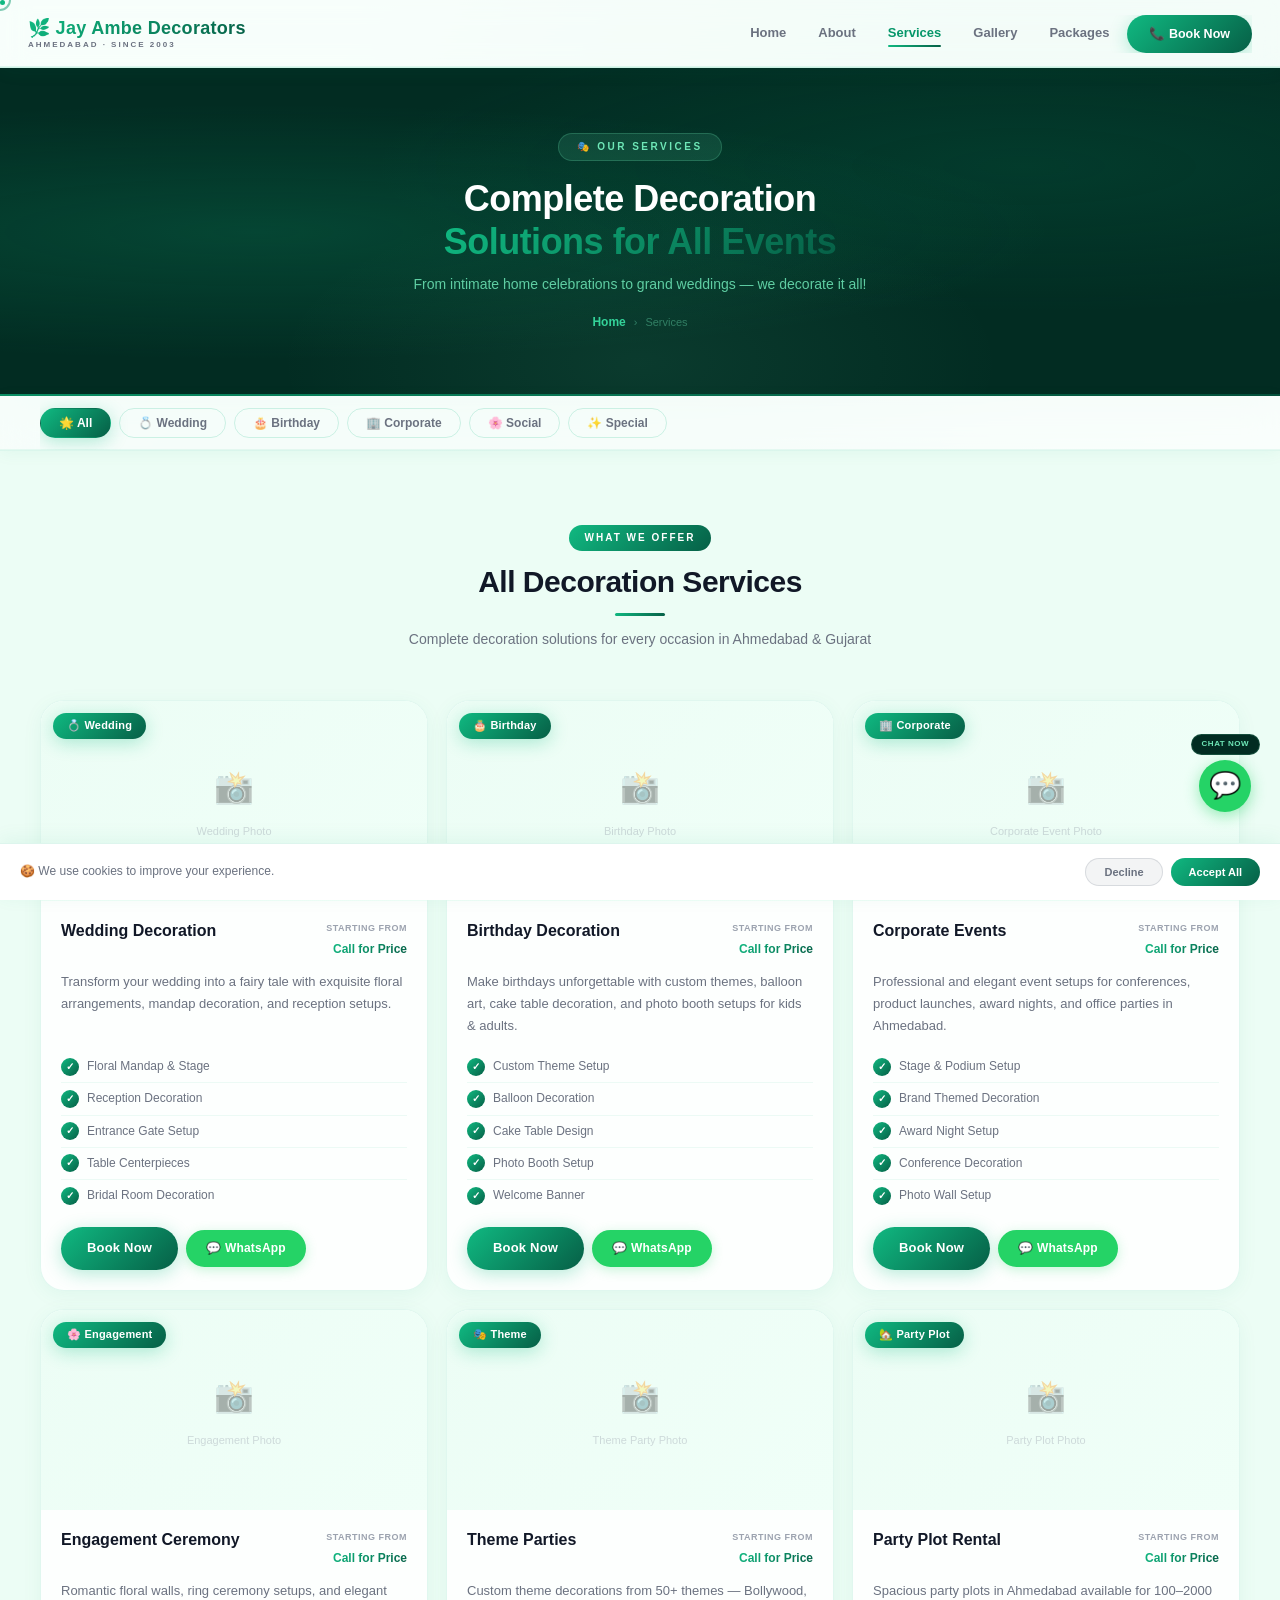
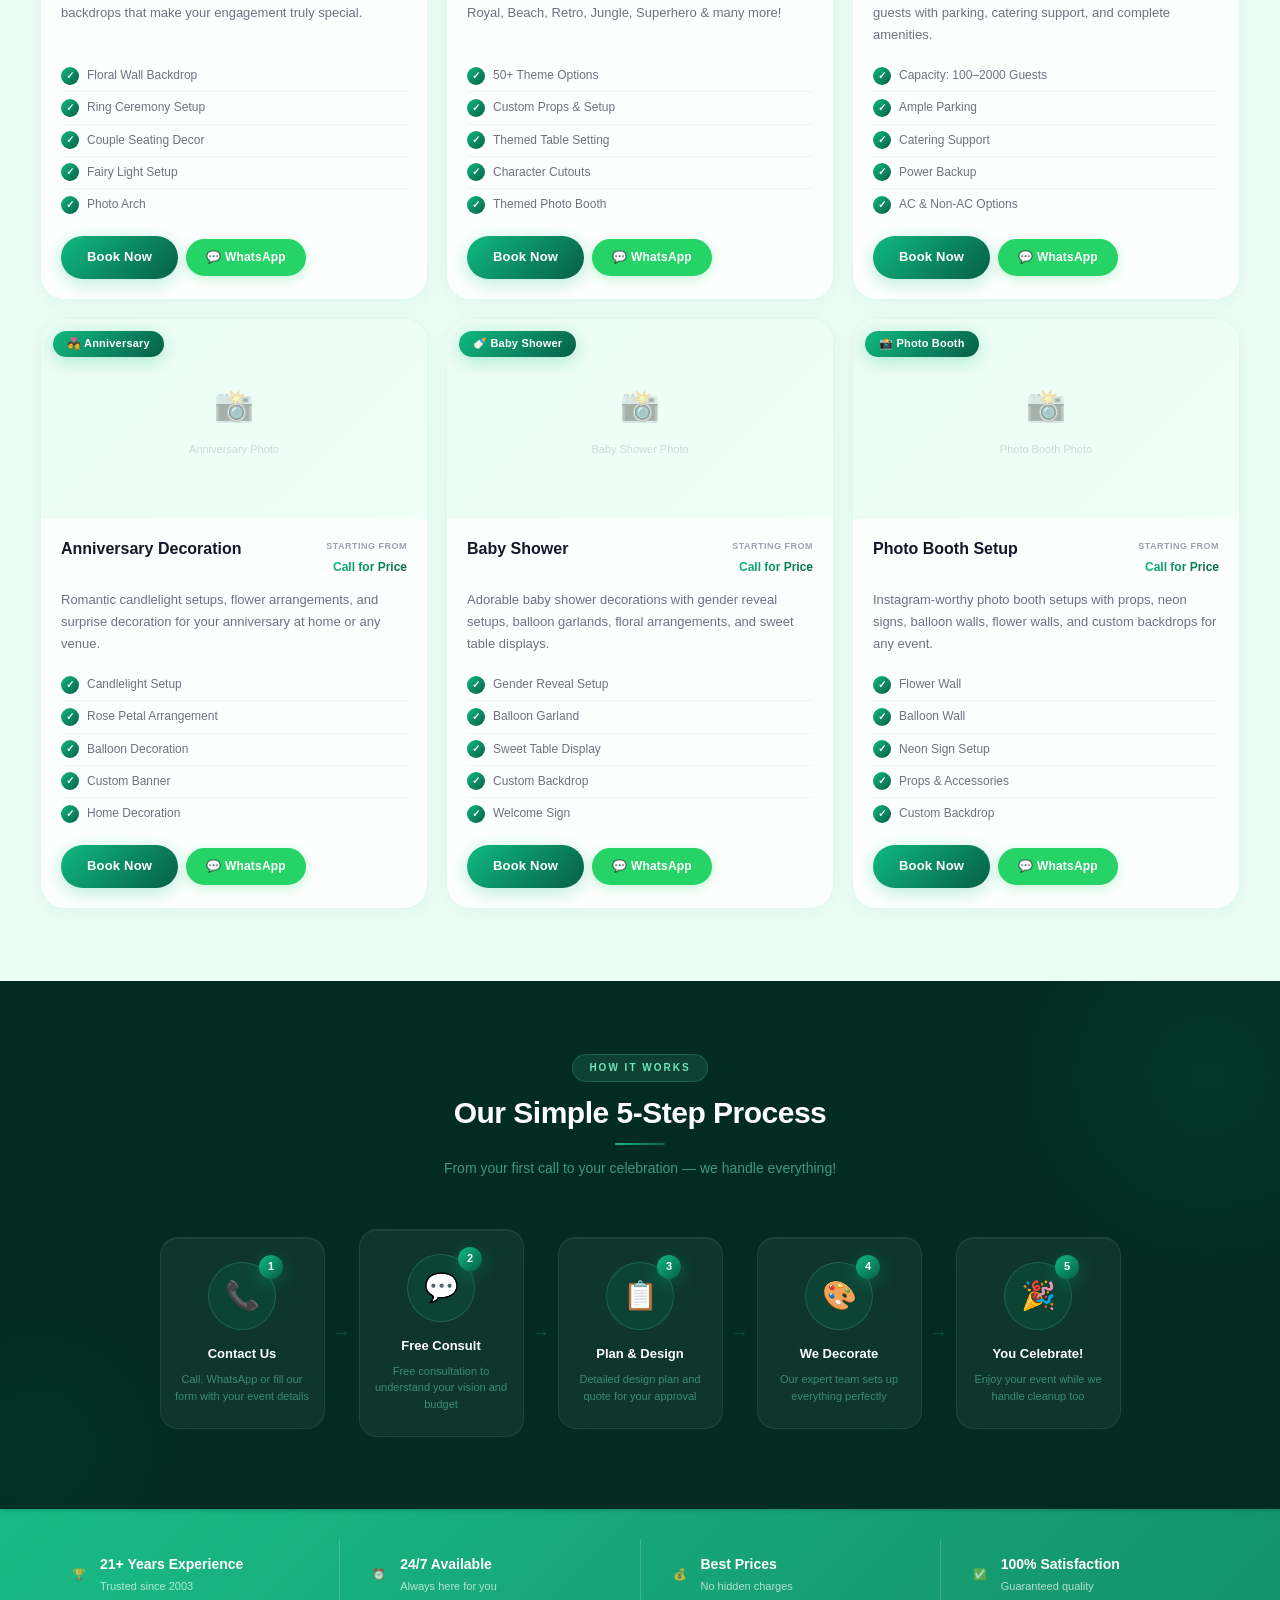
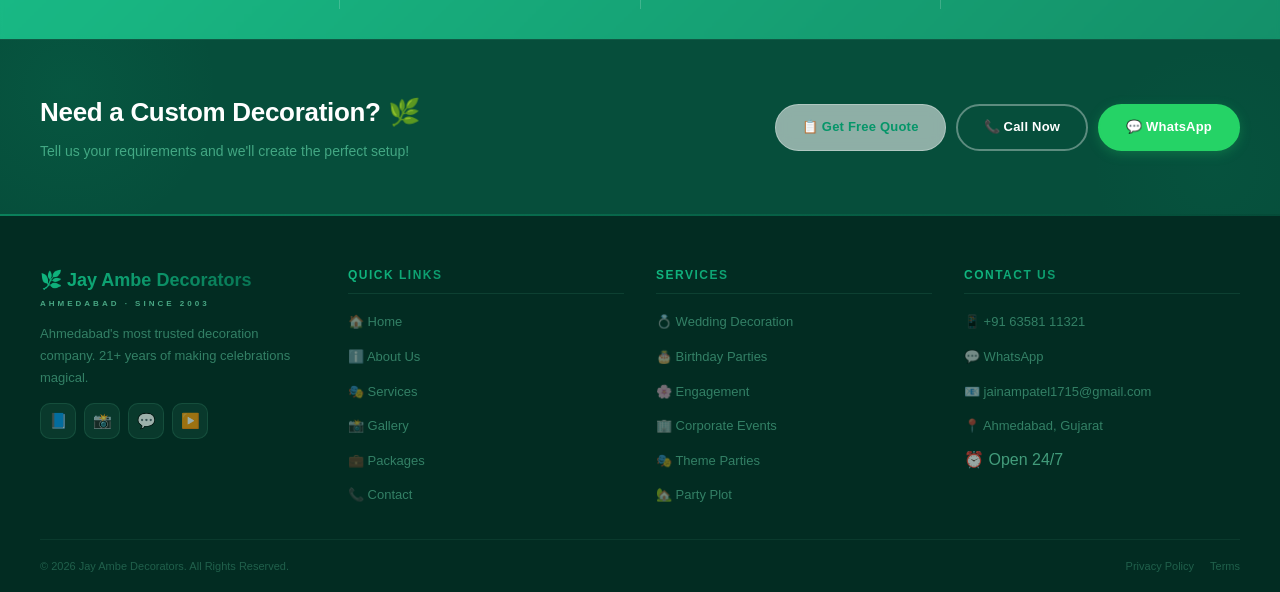
<file: services.html>
<!DOCTYPE html>
<html lang="en">
<head>
    <meta charset="UTF-8">
    <meta name="viewport" content="width=device-width, initial-scale=1.0, maximum-scale=5.0">
    <meta http-equiv="X-UA-Compatible" content="IE=edge">

    <title>Our Services - Jay Ambe Decorators | Ahmedabad</title>
    <meta name="description" content="Jay Ambe Decorators offers Wedding, Birthday, Corporate, Engagement, Theme Party & all decoration services in Ahmedabad. Call: +91 63581 11321">
    <meta name="keywords" content="decoration services Ahmedabad, wedding decoration, birthday decoration, corporate events, theme party, party plot Ahmedabad">
    <meta name="author" content="Jay Ambe Decorators">
    <meta name="robots" content="index, follow">
    <link rel="canonical" href="services.html">

    <meta property="og:title" content="Decoration Services - Jay Ambe Decorators Ahmedabad">
    <meta property="og:description" content="Complete decoration solutions for all events in Ahmedabad since 2003">
    <meta property="og:type" content="website">

    <!-- Green Theme -->
    <meta name="theme-color" content="#022C22">

    <link rel="stylesheet" href="css/common.css">
    <link rel="stylesheet" href="css/services.css">
</head>
<body>

<!-- LOADER -->
<div class="loader" id="loader" aria-hidden="true">
    <div class="loader-logo">
        <div class="loader-icon"></div>
        <div class="loader-brand">JAY AMBE DECORATORS</div>
        <div class="loader-city">AHMEDABAD · SINCE 2003</div>
    </div>
</div>

<!-- CURSOR -->
<div class="cursor" id="cursor" aria-hidden="true"></div>
<div class="cursor-dot" id="cursorDot" aria-hidden="true"></div>

<!-- NAV OVERLAY -->
<div class="nav-overlay" id="navOverlay" aria-hidden="true"></div>

<!-- COOKIE -->
<div class="cookie-banner" id="cookieBanner" role="alert">
    <p>🍪 We use cookies to improve your experience.</p>
    <div class="cookie-btns">
        <button class="cookie-btn cookie-decline" onclick="closeCookie()">Decline</button>
        <button class="cookie-btn cookie-accept" onclick="closeCookie()">Accept All</button>
    </div>
</div>

<!-- NAVBAR -->
<nav id="navbar" role="navigation" aria-label="Main navigation">
    <a href="index.html" class="logo-wrap" aria-label="Jay Ambe Decorators Home">
        <span class="logo-main">🌿 Jay Ambe Decorators</span>
        <span class="logo-sub">Ahmedabad &middot; Since 2003</span>
    </a>
    <ul class="nav-links" id="navLinks" role="menubar">
        <li role="none"><a href="index.html"    role="menuitem">Home</a></li>
        <li role="none"><a href="about.html"    role="menuitem">About</a></li>
        <li role="none"><a href="services.html" role="menuitem">Services</a></li>
        <li role="none"><a href="gallery.html"  role="menuitem">Gallery</a></li>
        <li role="none"><a href="packages.html" role="menuitem">Packages</a></li>
        <li role="none">
            <a href="contact.html" class="nav-book-btn" role="menuitem">📞 Book Now</a>
        </li>
    </ul>
    <button class="hamburger"
            id="hamburgerBtn"
            onclick="toggleMenu()"
            aria-label="Open navigation menu"
            aria-expanded="false"
            aria-controls="navLinks">
        <span class="ham-line"></span>
        <span class="ham-line"></span>
        <span class="ham-line"></span>
    </button>
</nav>

<!-- PAGE HERO -->
<div class="page-hero" role="banner">
    <div class="page-hero-inner">
        <div class="page-hero-badge">🎭 Our Services</div>
        <h1>Complete Decoration<br>
            <span class="hero-gradient-text">Solutions for All Events</span>
        </h1>
        <p>From intimate home celebrations to grand weddings — we decorate it all!</p>
        <div class="breadcrumb" aria-label="Breadcrumb">
            <a href="index.html">Home</a>
            <span aria-hidden="true">›</span>
            <span aria-current="page">Services</span>
        </div>
    </div>
</div>

<!-- FILTER BAR -->
<div class="services-filter-bar" role="navigation" aria-label="Service categories">
    <div class="container">
        <div class="filter-inner">
            <button class="filter-btn active" data-filter="all"
                    onclick="filterServices('all', this)"
                    aria-pressed="true">🌟 All</button>
            <button class="filter-btn" data-filter="wedding"
                    onclick="filterServices('wedding', this)"
                    aria-pressed="false">💍 Wedding</button>
            <button class="filter-btn" data-filter="birthday"
                    onclick="filterServices('birthday', this)"
                    aria-pressed="false">🎂 Birthday</button>
            <button class="filter-btn" data-filter="corporate"
                    onclick="filterServices('corporate', this)"
                    aria-pressed="false">🏢 Corporate</button>
            <button class="filter-btn" data-filter="social"
                    onclick="filterServices('social', this)"
                    aria-pressed="false">🌸 Social</button>
            <button class="filter-btn" data-filter="special"
                    onclick="filterServices('special', this)"
                    aria-pressed="false">✨ Special</button>
        </div>
    </div>
</div>

<!-- ALL SERVICES -->
<section class="all-services" id="services">
    <div class="container">
        <div class="section-header">
            <div class="section-tag svc-tag">What We Offer</div>
            <h2 class="section-title">All Decoration Services</h2>
            <div class="divider"></div>
            <p class="section-subtitle">
                Complete decoration solutions for every occasion in Ahmedabad &amp; Gujarat
            </p>
        </div>

        <div class="services-detailed-grid stagger" id="servicesGrid">

            <!-- Wedding -->
            <div class="service-detailed-card reveal" data-cat="wedding">
                <div class="service-img">
                    <div class="placeholder-img" style="height:100%;border-radius:0;border:none;">
                        <span class="ph-icon">📸</span>
                        <span class="ph-text">Wedding Photo</span>
                    </div>
                    <div class="service-badge">💍 Wedding</div>
                    <div class="service-img-overlay"></div>
                </div>
                <div class="service-body">
                    <div class="sb-header">
                        <h3>Wedding Decoration</h3>
                        <div class="service-price-tag">
                            <small>Starting from</small>
                            <strong>Call for Price</strong>
                        </div>
                    </div>
                    <p>Transform your wedding into a fairy tale with exquisite floral arrangements, mandap decoration, and reception setups.</p>
                    <ul class="service-features">
                        <li><span class="sf-check">✓</span> Floral Mandap &amp; Stage</li>
                        <li><span class="sf-check">✓</span> Reception Decoration</li>
                        <li><span class="sf-check">✓</span> Entrance Gate Setup</li>
                        <li><span class="sf-check">✓</span> Table Centerpieces</li>
                        <li><span class="sf-check">✓</span> Bridal Room Decoration</li>
                    </ul>
                    <div class="service-actions">
                        <a href="contact.html" class="btn btn-primary">Book Now</a>
                        <a href="https://wa.me/916358111321?text=Hi%2C+I+need+Wedding+Decoration"
                           class="btn btn-wa btn-sm" target="_blank" rel="noopener">💬 WhatsApp</a>
                    </div>
                </div>
            </div>

            <!-- Birthday -->
            <div class="service-detailed-card reveal" data-cat="birthday">
                <div class="service-img">
                    <div class="placeholder-img" style="height:100%;border-radius:0;border:none;">
                        <span class="ph-icon">📸</span>
                        <span class="ph-text">Birthday Photo</span>
                    </div>
                    <div class="service-badge">🎂 Birthday</div>
                    <div class="service-img-overlay"></div>
                </div>
                <div class="service-body">
                    <div class="sb-header">
                        <h3>Birthday Decoration</h3>
                        <div class="service-price-tag">
                            <small>Starting from</small>
                            <strong>Call for Price</strong>
                        </div>
                    </div>
                    <p>Make birthdays unforgettable with custom themes, balloon art, cake table decoration, and photo booth setups for kids &amp; adults.</p>
                    <ul class="service-features">
                        <li><span class="sf-check">✓</span> Custom Theme Setup</li>
                        <li><span class="sf-check">✓</span> Balloon Decoration</li>
                        <li><span class="sf-check">✓</span> Cake Table Design</li>
                        <li><span class="sf-check">✓</span> Photo Booth Setup</li>
                        <li><span class="sf-check">✓</span> Welcome Banner</li>
                    </ul>
                    <div class="service-actions">
                        <a href="contact.html" class="btn btn-primary">Book Now</a>
                        <a href="https://wa.me/916358111321?text=Hi%2C+I+need+Birthday+Decoration"
                           class="btn btn-wa btn-sm" target="_blank" rel="noopener">💬 WhatsApp</a>
                    </div>
                </div>
            </div>

            <!-- Corporate -->
            <div class="service-detailed-card reveal" data-cat="corporate">
                <div class="service-img">
                    <div class="placeholder-img" style="height:100%;border-radius:0;border:none;">
                        <span class="ph-icon">📸</span>
                        <span class="ph-text">Corporate Event Photo</span>
                    </div>
                    <div class="service-badge">🏢 Corporate</div>
                    <div class="service-img-overlay"></div>
                </div>
                <div class="service-body">
                    <div class="sb-header">
                        <h3>Corporate Events</h3>
                        <div class="service-price-tag">
                            <small>Starting from</small>
                            <strong>Call for Price</strong>
                        </div>
                    </div>
                    <p>Professional and elegant event setups for conferences, product launches, award nights, and office parties in Ahmedabad.</p>
                    <ul class="service-features">
                        <li><span class="sf-check">✓</span> Stage &amp; Podium Setup</li>
                        <li><span class="sf-check">✓</span> Brand Themed Decoration</li>
                        <li><span class="sf-check">✓</span> Award Night Setup</li>
                        <li><span class="sf-check">✓</span> Conference Decoration</li>
                        <li><span class="sf-check">✓</span> Photo Wall Setup</li>
                    </ul>
                    <div class="service-actions">
                        <a href="contact.html" class="btn btn-primary">Book Now</a>
                        <a href="https://wa.me/916358111321?text=Hi%2C+I+need+Corporate+Event+Decoration"
                           class="btn btn-wa btn-sm" target="_blank" rel="noopener">💬 WhatsApp</a>
                    </div>
                </div>
            </div>

            <!-- Engagement -->
            <div class="service-detailed-card reveal" data-cat="social wedding">
                <div class="service-img">
                    <div class="placeholder-img" style="height:100%;border-radius:0;border:none;">
                        <span class="ph-icon">📸</span>
                        <span class="ph-text">Engagement Photo</span>
                    </div>
                    <div class="service-badge">🌸 Engagement</div>
                    <div class="service-img-overlay"></div>
                </div>
                <div class="service-body">
                    <div class="sb-header">
                        <h3>Engagement Ceremony</h3>
                        <div class="service-price-tag">
                            <small>Starting from</small>
                            <strong>Call for Price</strong>
                        </div>
                    </div>
                    <p>Romantic floral walls, ring ceremony setups, and elegant backdrops that make your engagement truly special.</p>
                    <ul class="service-features">
                        <li><span class="sf-check">✓</span> Floral Wall Backdrop</li>
                        <li><span class="sf-check">✓</span> Ring Ceremony Setup</li>
                        <li><span class="sf-check">✓</span> Couple Seating Decor</li>
                        <li><span class="sf-check">✓</span> Fairy Light Setup</li>
                        <li><span class="sf-check">✓</span> Photo Arch</li>
                    </ul>
                    <div class="service-actions">
                        <a href="contact.html" class="btn btn-primary">Book Now</a>
                        <a href="https://wa.me/916358111321?text=Hi%2C+I+need+Engagement+Decoration"
                           class="btn btn-wa btn-sm" target="_blank" rel="noopener">💬 WhatsApp</a>
                    </div>
                </div>
            </div>

            <!-- Theme Parties -->
            <div class="service-detailed-card reveal" data-cat="special birthday">
                <div class="service-img">
                    <div class="placeholder-img" style="height:100%;border-radius:0;border:none;">
                        <span class="ph-icon">📸</span>
                        <span class="ph-text">Theme Party Photo</span>
                    </div>
                    <div class="service-badge">🎭 Theme</div>
                    <div class="service-img-overlay"></div>
                </div>
                <div class="service-body">
                    <div class="sb-header">
                        <h3>Theme Parties</h3>
                        <div class="service-price-tag">
                            <small>Starting from</small>
                            <strong>Call for Price</strong>
                        </div>
                    </div>
                    <p>Custom theme decorations from 50+ themes — Bollywood, Royal, Beach, Retro, Jungle, Superhero &amp; many more!</p>
                    <ul class="service-features">
                        <li><span class="sf-check">✓</span> 50+ Theme Options</li>
                        <li><span class="sf-check">✓</span> Custom Props &amp; Setup</li>
                        <li><span class="sf-check">✓</span> Themed Table Setting</li>
                        <li><span class="sf-check">✓</span> Character Cutouts</li>
                        <li><span class="sf-check">✓</span> Themed Photo Booth</li>
                    </ul>
                    <div class="service-actions">
                        <a href="contact.html" class="btn btn-primary">Book Now</a>
                        <a href="https://wa.me/916358111321?text=Hi%2C+I+need+Theme+Party+Decoration"
                           class="btn btn-wa btn-sm" target="_blank" rel="noopener">💬 WhatsApp</a>
                    </div>
                </div>
            </div>

            <!-- Party Plot -->
            <div class="service-detailed-card reveal" data-cat="special">
                <div class="service-img">
                    <div class="placeholder-img" style="height:100%;border-radius:0;border:none;">
                        <span class="ph-icon">📸</span>
                        <span class="ph-text">Party Plot Photo</span>
                    </div>
                    <div class="service-badge">🏡 Party Plot</div>
                    <div class="service-img-overlay"></div>
                </div>
                <div class="service-body">
                    <div class="sb-header">
                        <h3>Party Plot Rental</h3>
                        <div class="service-price-tag">
                            <small>Starting from</small>
                            <strong>Call for Price</strong>
                        </div>
                    </div>
                    <p>Spacious party plots in Ahmedabad available for 100–2000 guests with parking, catering support, and complete amenities.</p>
                    <ul class="service-features">
                        <li><span class="sf-check">✓</span> Capacity: 100–2000 Guests</li>
                        <li><span class="sf-check">✓</span> Ample Parking</li>
                        <li><span class="sf-check">✓</span> Catering Support</li>
                        <li><span class="sf-check">✓</span> Power Backup</li>
                        <li><span class="sf-check">✓</span> AC &amp; Non-AC Options</li>
                    </ul>
                    <div class="service-actions">
                        <a href="contact.html" class="btn btn-primary">Book Now</a>
                        <a href="https://wa.me/916358111321?text=Hi%2C+I+need+Party+Plot"
                           class="btn btn-wa btn-sm" target="_blank" rel="noopener">💬 WhatsApp</a>
                    </div>
                </div>
            </div>

            <!-- Anniversary -->
            <div class="service-detailed-card reveal" data-cat="social special">
                <div class="service-img">
                    <div class="placeholder-img" style="height:100%;border-radius:0;border:none;">
                        <span class="ph-icon">📸</span>
                        <span class="ph-text">Anniversary Photo</span>
                    </div>
                    <div class="service-badge">💑 Anniversary</div>
                    <div class="service-img-overlay"></div>
                </div>
                <div class="service-body">
                    <div class="sb-header">
                        <h3>Anniversary Decoration</h3>
                        <div class="service-price-tag">
                            <small>Starting from</small>
                            <strong>Call for Price</strong>
                        </div>
                    </div>
                    <p>Romantic candlelight setups, flower arrangements, and surprise decoration for your anniversary at home or any venue.</p>
                    <ul class="service-features">
                        <li><span class="sf-check">✓</span> Candlelight Setup</li>
                        <li><span class="sf-check">✓</span> Rose Petal Arrangement</li>
                        <li><span class="sf-check">✓</span> Balloon Decoration</li>
                        <li><span class="sf-check">✓</span> Custom Banner</li>
                        <li><span class="sf-check">✓</span> Home Decoration</li>
                    </ul>
                    <div class="service-actions">
                        <a href="contact.html" class="btn btn-primary">Book Now</a>
                        <a href="https://wa.me/916358111321?text=Hi%2C+I+need+Anniversary+Decoration"
                           class="btn btn-wa btn-sm" target="_blank" rel="noopener">💬 WhatsApp</a>
                    </div>
                </div>
            </div>

            <!-- Baby Shower -->
            <div class="service-detailed-card reveal" data-cat="social">
                <div class="service-img">
                    <div class="placeholder-img" style="height:100%;border-radius:0;border:none;">
                        <span class="ph-icon">📸</span>
                        <span class="ph-text">Baby Shower Photo</span>
                    </div>
                    <div class="service-badge">🍼 Baby Shower</div>
                    <div class="service-img-overlay"></div>
                </div>
                <div class="service-body">
                    <div class="sb-header">
                        <h3>Baby Shower</h3>
                        <div class="service-price-tag">
                            <small>Starting from</small>
                            <strong>Call for Price</strong>
                        </div>
                    </div>
                    <p>Adorable baby shower decorations with gender reveal setups, balloon garlands, floral arrangements, and sweet table displays.</p>
                    <ul class="service-features">
                        <li><span class="sf-check">✓</span> Gender Reveal Setup</li>
                        <li><span class="sf-check">✓</span> Balloon Garland</li>
                        <li><span class="sf-check">✓</span> Sweet Table Display</li>
                        <li><span class="sf-check">✓</span> Custom Backdrop</li>
                        <li><span class="sf-check">✓</span> Welcome Sign</li>
                    </ul>
                    <div class="service-actions">
                        <a href="contact.html" class="btn btn-primary">Book Now</a>
                        <a href="https://wa.me/916358111321?text=Hi%2C+I+need+Baby+Shower+Decoration"
                           class="btn btn-wa btn-sm" target="_blank" rel="noopener">💬 WhatsApp</a>
                    </div>
                </div>
            </div>

            <!-- Photo Booth -->
            <div class="service-detailed-card reveal" data-cat="special birthday">
                <div class="service-img">
                    <div class="placeholder-img" style="height:100%;border-radius:0;border:none;">
                        <span class="ph-icon">📸</span>
                        <span class="ph-text">Photo Booth Photo</span>
                    </div>
                    <div class="service-badge">📸 Photo Booth</div>
                    <div class="service-img-overlay"></div>
                </div>
                <div class="service-body">
                    <div class="sb-header">
                        <h3>Photo Booth Setup</h3>
                        <div class="service-price-tag">
                            <small>Starting from</small>
                            <strong>Call for Price</strong>
                        </div>
                    </div>
                    <p>Instagram-worthy photo booth setups with props, neon signs, balloon walls, flower walls, and custom backdrops for any event.</p>
                    <ul class="service-features">
                        <li><span class="sf-check">✓</span> Flower Wall</li>
                        <li><span class="sf-check">✓</span> Balloon Wall</li>
                        <li><span class="sf-check">✓</span> Neon Sign Setup</li>
                        <li><span class="sf-check">✓</span> Props &amp; Accessories</li>
                        <li><span class="sf-check">✓</span> Custom Backdrop</li>
                    </ul>
                    <div class="service-actions">
                        <a href="contact.html" class="btn btn-primary">Book Now</a>
                        <a href="https://wa.me/916358111321?text=Hi%2C+I+need+Photo+Booth+Setup"
                           class="btn btn-wa btn-sm" target="_blank" rel="noopener">💬 WhatsApp</a>
                    </div>
                </div>
            </div>

        </div>

        <!-- No Results -->
        <div class="no-results" id="noResults" style="display:none;">
            <span>🔍</span>
            <p>No services found in this category.</p>
            <button onclick="filterServices('all',
                    document.querySelector('[data-filter=all]'))"
                    class="btn btn-primary">Show All Services</button>
        </div>
    </div>
</section>

<!-- PROCESS -->
<section class="process-section" id="process">
    <div class="container">
        <div class="section-header">
            <div class="section-tag proc-tag">How It Works</div>
            <h2 class="section-title proc-title">Our Simple 5-Step Process</h2>
            <div class="divider divider-accent"></div>
            <p class="section-subtitle proc-sub">
                From your first call to your celebration — we handle everything!
            </p>
        </div>
        <div class="process-steps">
            <div class="process-step">
                <div class="step-circle">
                    <div class="step-num">1</div>
                    <div class="step-icon">📞</div>
                </div>
                <h3>Contact Us</h3>
                <p>Call, WhatsApp or fill our form with your event details</p>
            </div>
            <div class="step-arrow" aria-hidden="true">→</div>
            <div class="process-step">
                <div class="step-circle">
                    <div class="step-num">2</div>
                    <div class="step-icon">💬</div>
                </div>
                <h3>Free Consult</h3>
                <p>Free consultation to understand your vision and budget</p>
            </div>
            <div class="step-arrow" aria-hidden="true">→</div>
            <div class="process-step">
                <div class="step-circle">
                    <div class="step-num">3</div>
                    <div class="step-icon">📋</div>
                </div>
                <h3>Plan &amp; Design</h3>
                <p>Detailed design plan and quote for your approval</p>
            </div>
            <div class="step-arrow" aria-hidden="true">→</div>
            <div class="process-step">
                <div class="step-circle">
                    <div class="step-num">4</div>
                    <div class="step-icon">🎨</div>
                </div>
                <h3>We Decorate</h3>
                <p>Our expert team sets up everything perfectly</p>
            </div>
            <div class="step-arrow" aria-hidden="true">→</div>
            <div class="process-step">
                <div class="step-circle">
                    <div class="step-num">5</div>
                    <div class="step-icon">🎉</div>
                </div>
                <h3>You Celebrate!</h3>
                <p>Enjoy your event while we handle cleanup too</p>
            </div>
        </div>
    </div>
</section>

<!-- WHY STRIP -->
<section class="why-strip">
    <div class="container">
        <div class="why-strip-grid">
            <div class="ws-item">
                <span class="ws-icon">🏆</span>
                <div>
                    <strong>21+ Years Experience</strong>
                    <span>Trusted since 2003</span>
                </div>
            </div>
            <div class="ws-item">
                <span class="ws-icon">⏰</span>
                <div>
                    <strong>24/7 Available</strong>
                    <span>Always here for you</span>
                </div>
            </div>
            <div class="ws-item">
                <span class="ws-icon">💰</span>
                <div>
                    <strong>Best Prices</strong>
                    <span>No hidden charges</span>
                </div>
            </div>
            <div class="ws-item">
                <span class="ws-icon">✅</span>
                <div>
                    <strong>100% Satisfaction</strong>
                    <span>Guaranteed quality</span>
                </div>
            </div>
        </div>
    </div>
</section>

<!-- CTA -->
<section class="services-cta">
    <div class="svc-cta-orb svc-orb-1" aria-hidden="true"></div>
    <div class="svc-cta-orb svc-orb-2" aria-hidden="true"></div>
    <div class="container">
        <div class="services-cta-inner">
            <div class="scta-left">
                <h2>Need a Custom Decoration? 🌿</h2>
                <p>Tell us your requirements and we'll create the perfect setup!</p>
            </div>
            <div class="scta-right">
                <a href="contact.html" class="btn btn-white">📋 Get Free Quote</a>
                <a href="tel:6358111321" class="btn btn-outline-white">📞 Call Now</a>
                <a href="https://wa.me/916358111321"
                   class="btn btn-wa" target="_blank" rel="noopener">💬 WhatsApp</a>
            </div>
        </div>
    </div>
</section>

<!-- FOOTER -->
<footer role="contentinfo">
    <div class="footer-inner">
        <div class="footer-grid">
            <div class="footer-section">
                <div class="footer-brand">
                    <span class="footer-logo">🌿 Jay Ambe Decorators</span>
                    <span class="footer-logo-sub">Ahmedabad &middot; Since 2003</span>
                </div>
                <p>Ahmedabad's most trusted decoration company. 21+ years of making celebrations magical.</p>
                <div class="social-links">
                    <a class="social-link" href="#" aria-label="Facebook">📘</a>
                    <a class="social-link" href="#" aria-label="Instagram">📸</a>
                    <a class="social-link" href="https://wa.me/916358111321" aria-label="WhatsApp">💬</a>
                    <a class="social-link" href="#" aria-label="YouTube">▶️</a>
                </div>
            </div>
            <div class="footer-section">
                <h4>Quick Links</h4>
                <ul class="footer-links">
                    <li><a href="index.html">🏠 Home</a></li>
                    <li><a href="about.html">ℹ️ About Us</a></li>
                    <li><a href="services.html">🎭 Services</a></li>
                    <li><a href="gallery.html">📸 Gallery</a></li>
                    <li><a href="packages.html">💼 Packages</a></li>
                    <li><a href="contact.html">📞 Contact</a></li>
                </ul>
            </div>
            <div class="footer-section">
                <h4>Services</h4>
                <ul class="footer-links">
                    <li><a href="#services">💍 Wedding Decoration</a></li>
                    <li><a href="#services">🎂 Birthday Parties</a></li>
                    <li><a href="#services">🌸 Engagement</a></li>
                    <li><a href="#services">🏢 Corporate Events</a></li>
                    <li><a href="#services">🎭 Theme Parties</a></li>
                    <li><a href="#services">🏡 Party Plot</a></li>
                </ul>
            </div>
            <div class="footer-section">
                <h4>Contact Us</h4>
                <ul class="footer-links">
                    <li><a href="tel:6358111321">📱 +91 63581 11321</a></li>
                    <li><a href="https://wa.me/916358111321">💬 WhatsApp</a></li>
                    <li><a href="mailto:jainampatel1715@gmail.com">📧 jainampatel1715@gmail.com</a></li>
                    <li><a href="#">📍 Ahmedabad, Gujarat</a></li>
                    <li><span>⏰ Open 24/7</span></li>
                </ul>
            </div>
        </div>
        <div class="footer-bottom">
            <p>© <span class="footer-year">2024</span> Jay Ambe Decorators. All Rights Reserved.</p>
            <div class="footer-bottom-links">
                <a href="#">Privacy Policy</a>
                <a href="#">Terms</a>
            </div>
        </div>
    </div>
</footer>

<!-- FLOATING -->
<div class="whatsapp-float">
    <span class="wa-label">Chat Now</span>
    <a href="https://wa.me/916358111321" class="wa-btn"
       target="_blank" rel="noopener" aria-label="WhatsApp">💬</a>
</div>
<button class="scroll-top" id="scrollTop"
        onclick="scrollToTop()" aria-label="Scroll to top">↑</button>

<!-- MOBILE CALL BAR -->
<div class="mobile-call-bar">
    <a href="tel:6358111321" class="mcb-call">📞 Call Now</a>
    <a href="https://wa.me/916358111321"
       class="mcb-wa" target="_blank" rel="noopener">💬 WhatsApp</a>
</div>

<script src="js/common.js"></script>
<script src="js/services.js"></script>
</body>
</html>
</file>
<file: css/common.css>
/* ============================================
   JAY AMBE DECORATORS
   Green Glassmorphism Theme
   Mint #ECFDF5 + Emerald #10B981 + Forest #065F46
   Glassmorphism | Mobile First | Performance
   ============================================ */

/* ========== RESET ========== */
*, *::before, *::after {
    margin: 0;
    padding: 0;
    box-sizing: border-box;
}

/* ========== CSS VARIABLES ========== */
:root {
    /* ===== BRAND ===== */
    --bg-main:      #ECFDF5;
    --bg-dark:      #022C22;
    --card:         #FFFFFF;
    --card-glass:   rgba(255,255,255,0.18);

    --primary:      #10B981;
    --secondary:    #059669;
    --accent:       #6EE7B7;

    --text-main:    #111827;
    --text-soft:    #6B7280;

    --border:       rgba(255,255,255,0.25);
    --gradient:     linear-gradient(135deg, #10B981, #065F46);

    /* ===== EXTENDED GREEN PALETTE ===== */
    --green:        #10B981;
    --green-lt:     #34D399;
    --green-dk:     #059669;
    --green-pale:   rgba(16,185,129,0.1);
    --green-rgb:    16, 185, 129;

    --emerald:      #059669;
    --emerald-lt:   #10B981;
    --emerald-dk:   #047857;
    --emerald-pale: rgba(5,150,105,0.1);
    --emerald-rgb:  5, 150, 105;

    --mint:         #6EE7B7;
    --mint-pale:    rgba(110,231,183,0.15);

    --sage:         #ECFDF5;
    --sage-lt:      #F0FFF8;
    --sage-dk:      #D1FAE5;

    --forest:       #022C22;
    --forest-lt:    #064E3B;
    --forest-dk:    #011A15;
    --forest-rgb:   2, 44, 34;

    --teal:         #0D9488;
    --teal-lt:      #14B8A6;
    --teal-dk:      #0F766E;

    /* ===== KEEP ORIGINAL NAMES (mapped to green) ===== */
    --blue:         #10B981;
    --blue-lt:      #34D399;
    --blue-dk:      #059669;
    --blue-pale:    rgba(16,185,129,0.1);
    --blue-rgb:     16, 185, 129;

    --violet:       #059669;
    --violet-lt:    #10B981;
    --violet-dk:    #047857;
    --violet-pale:  rgba(5,150,105,0.1);
    --violet-rgb:   5, 150, 105;

    --purple-soft:  #6EE7B7;
    --purple-pale:  rgba(110,231,183,0.15);

    --lavender:     #ECFDF5;
    --lavender-lt:  #F0FFF8;
    --lavender-dk:  #D1FAE5;

    --indigo:       #022C22;
    --indigo-lt:    #064E3B;
    --indigo-dk:    #011A15;
    --indigo-rgb:   2, 44, 34;

    --accent:       #6EE7B7;

    /* ===== TEXT ===== */
    --text-dark:    #111827;
    --text-med:     #374151;
    --text-gray:    #6B7280;
    --text-light:   #9CA3AF;
    --text-lighter: #D1D5DB;
    --text-white:   #FFFFFF;
    --text-bright:  #F9FAFB;

    /* ===== BACKGROUNDS ===== */
    --bg-white:     #FFFFFF;
    --bg-off:       #F0FFF8;
    --bg-light:     #ECFDF5;
    --bg-card:      #FFFFFF;

    /* ===== UTILITY ===== */
    --white:        #FFFFFF;
    --pure-white:   #FFFFFF;
    --green-wa:     #25D366;
    --green-wa-dk:  #1DA851;
    --red-err:      #EF4444;

    /* ===== GLASS ===== */
    --glass-bg:     rgba(255,255,255,0.55);
    --glass-bg-dk:  rgba(2,44,34,0.75);
    --glass-border: rgba(255,255,255,0.30);
    --glass-blur:   14px;

    /* ===== SHADOWS (green-tinted) ===== */
    --sh-xs:     0 1px 4px  rgba(5,150,105,0.06);
    --sh-sm:     0 2px 10px rgba(5,150,105,0.08);
    --sh:        0 4px 18px rgba(5,150,105,0.10);
    --sh-md:     0 6px 26px rgba(5,150,105,0.12);
    --sh-lg:     0 12px 42px rgba(5,150,105,0.15);
    --sh-xl:     0 20px 64px rgba(5,150,105,0.18);
    --sh-blue:   0 4px 18px rgba(16,185,129,0.25);
    --sh-violet: 0 4px 18px rgba(5,150,105,0.25);
    --sh-green:  0 4px 18px rgba(16,185,129,0.30);
    --sh-glow:   0 0 20px rgba(16,185,129,0.25),
                 0 0 40px rgba(5,150,105,0.15);

    /* ===== RADIUS ===== */
    --r-xs:   6px;
    --r-sm:   10px;
    --r:      14px;
    --r-lg:   18px;
    --r-xl:   24px;
    --r-2xl:  32px;
    --r-full: 9999px;

    /* ===== TRANSITIONS ===== */
    --t-fast: all 0.15s ease;
    --t:      all 0.3s ease;
    --t-slow: all 0.5s ease;

    /* ===== LAYOUT ===== */
    --max-w:     1200px;
    --nav-h:     68px;
    --nav-h-mob: 58px;

    /* ===== FONT ===== */
    --font: 'Inter', -apple-system, BlinkMacSystemFont,
            'Segoe UI', Roboto, Oxygen, Ubuntu, sans-serif;
}

/* ============================================
   GLASSMORPHISM UTILITIES — Green
   ============================================ */

/* Glass Light */
.glass-light {
    background: rgba(255,255,255,0.55);
    backdrop-filter: blur(16px);
    -webkit-backdrop-filter: blur(16px);
    border: 1px solid rgba(255,255,255,0.45);
    box-shadow: 0 8px 32px rgba(5,150,105,0.08),
                inset 0 1px 0 rgba(255,255,255,0.7);
}

/* Glass Dark */
.glass-dark {
    background: rgba(2,44,34,0.65);
    backdrop-filter: blur(16px);
    -webkit-backdrop-filter: blur(16px);
    border: 1px solid rgba(110,231,183,0.15);
    box-shadow: 0 8px 32px rgba(0,0,0,0.3),
                inset 0 1px 0 rgba(110,231,183,0.12);
}

/* Glass Green — branded */
.glass-green {
    background: rgba(16,185,129,0.08);
    backdrop-filter: blur(16px);
    -webkit-backdrop-filter: blur(16px);
    border: 1px solid rgba(16,185,129,0.22);
    box-shadow: 0 8px 32px rgba(16,185,129,0.12),
                inset 0 1px 0 rgba(255,255,255,0.12);
}

/* Glass Emerald */
.glass-emerald {
    background: rgba(5,150,105,0.08);
    backdrop-filter: blur(16px);
    -webkit-backdrop-filter: blur(16px);
    border: 1px solid rgba(5,150,105,0.22);
    box-shadow: 0 8px 32px rgba(5,150,105,0.14);
}

/* Glass Violet → Emerald (legacy compat) */
.glass-violet {
    background: rgba(5,150,105,0.08);
    backdrop-filter: blur(16px);
    -webkit-backdrop-filter: blur(16px);
    border: 1px solid rgba(5,150,105,0.2);
    box-shadow: 0 8px 32px rgba(5,150,105,0.12),
                inset 0 1px 0 rgba(255,255,255,0.1);
}

/* Glass Blue → Green (legacy compat) */
.glass-blue {
    background: rgba(16,185,129,0.08);
    backdrop-filter: blur(16px);
    -webkit-backdrop-filter: blur(16px);
    border: 1px solid rgba(16,185,129,0.2);
    box-shadow: 0 8px 32px rgba(16,185,129,0.12);
}

/* Glass White Strong */
.glass-white {
    background: rgba(255,255,255,0.78);
    backdrop-filter: blur(20px);
    -webkit-backdrop-filter: blur(20px);
    border: 1px solid rgba(255,255,255,0.55);
    box-shadow: 0 8px 32px rgba(16,185,129,0.10),
                inset 0 1px 0 rgba(255,255,255,0.85);
}

/* Glass Teal */
.glass-teal {
    background: rgba(13,148,136,0.08);
    backdrop-filter: blur(16px);
    -webkit-backdrop-filter: blur(16px);
    border: 1px solid rgba(13,148,136,0.2);
    box-shadow: 0 8px 32px rgba(13,148,136,0.12);
}

/* ============================================
   BASE
   ============================================ */
html {
    scroll-behavior: smooth;
    -webkit-text-size-adjust: 100%;
    -webkit-tap-highlight-color: transparent;
    font-size: 16px;
    width: 100%;
    overflow-x: hidden;
}

body {
    font-family: var(--font);
    background: var(--bg-main);
    color: var(--text-dark);
    line-height: 1.6;
    width: 100%;
    overflow-x: hidden;
    position: relative;
    -webkit-font-smoothing: antialiased;
    -moz-osx-font-smoothing: grayscale;
    /* Green ambient glow */
    background-image:
        radial-gradient(ellipse at 20% 50%,
            rgba(16,185,129,0.10) 0%, transparent 55%),
        radial-gradient(ellipse at 80% 20%,
            rgba(5,150,105,0.07) 0%, transparent 50%),
        radial-gradient(ellipse at 50% 80%,
            rgba(110,231,183,0.06) 0%, transparent 50%);
    background-attachment: fixed;
}

*, *::before, *::after { max-width: 100%; }

img, iframe, video, embed, object {
    max-width: 100%;
    height: auto;
    display: block;
}

a {
    text-decoration: none;
    color: inherit;
    transition: var(--t-fast);
}

button { font-family: var(--font); cursor: pointer; }
input, select, textarea { font-family: var(--font); }

::selection {
    background: var(--emerald);
    color: var(--white);
}

/* ============================================
   SCROLLBAR — Green
   ============================================ */
::-webkit-scrollbar { width: 6px; }
::-webkit-scrollbar-track { background: var(--sage); }
::-webkit-scrollbar-thumb {
    background: var(--mint);
    border-radius: 10px;
}
::-webkit-scrollbar-thumb:hover { background: var(--emerald); }

/* ============================================
   LOADER — Green
   ============================================ */
.loader {
    position: fixed;
    inset: 0;
    background: var(--forest);
    display: flex;
    flex-direction: column;
    align-items: center;
    justify-content: center;
    z-index: 9999;
    gap: 14px;
    transition: opacity 0.4s ease, visibility 0.4s;
}

.loader.hidden {
    opacity: 0;
    visibility: hidden;
    pointer-events: none;
}

.loader-logo {
    display: flex;
    flex-direction: column;
    align-items: center;
    gap: 10px;
}

.loader-icon {
    width: 48px;
    height: 48px;
    border: 3px solid rgba(110,231,183,0.15);
    border-top-color: var(--green);
    border-right-color: var(--emerald);
    border-radius: 50%;
    animation: spin 0.8s linear infinite;
    will-change: transform;
}

.loader-brand {
    background: var(--gradient);
    -webkit-background-clip: text;
    -webkit-text-fill-color: transparent;
    background-clip: text;
    font-size: 16px;
    font-weight: 800;
    letter-spacing: 3px;
    text-transform: uppercase;
    text-align: center;
}

.loader-city {
    color: var(--mint);
    font-size: 9px;
    letter-spacing: 5px;
    text-transform: uppercase;
    font-weight: 500;
    opacity: 0.7;
}

@keyframes spin { to { transform: rotate(360deg); } }

/* ============================================
   NAVBAR — Green Glassmorphism
   ============================================ */
nav {
    position: sticky;
    top: 0;
    z-index: 1000;
    height: var(--nav-h);
    width: 100%;
    overflow: hidden;
    /* Green-tinted glass */
    background: rgba(255,255,255,0.60);
    backdrop-filter: blur(var(--glass-blur));
    -webkit-backdrop-filter: blur(var(--glass-blur));
    border-bottom: 1px solid rgba(16,185,129,0.18);
    box-shadow: 0 2px 20px rgba(5,150,105,0.06),
                inset 0 -1px 0 rgba(16,185,129,0.10);
    display: flex;
    align-items: center;
    justify-content: space-between;
    padding: 0 28px;
    transition: height 0.3s ease, box-shadow 0.3s ease, background 0.3s ease;
}

nav.scrolled {
    height: 56px;
    box-shadow: 0 4px 24px rgba(5,150,105,0.15);
    background: rgba(255,255,255,0.88);
    border-bottom-color: rgba(16,185,129,0.22);
}

/* Logo */
.logo-wrap {
    display: flex;
    flex-direction: column;
    line-height: 1.2;
    flex-shrink: 0;
    text-decoration: none;
    max-width: calc(100% - 60px);
    overflow: hidden;
}

.logo-main {
    font-size: 18px;
    font-weight: 800;
    background: var(--gradient);
    -webkit-background-clip: text;
    -webkit-text-fill-color: transparent;
    background-clip: text;
    letter-spacing: 0.3px;
    white-space: nowrap;
    overflow: hidden;
    text-overflow: ellipsis;
}

.logo-sub {
    font-size: 8px;
    color: var(--text-gray);
    letter-spacing: 2px;
    font-weight: 600;
    text-transform: uppercase;
    white-space: nowrap;
}

/* Nav Links Desktop */
.nav-links {
    list-style: none;
    display: flex;
    align-items: center;
    gap: 4px;
    margin: 0;
    padding: 0;
    overflow: hidden;
    flex-shrink: 1;
}

.nav-links li { list-style: none; }

.nav-links a {
    display: block;
    color: var(--text-gray);
    font-size: 13px;
    font-weight: 600;
    padding: 7px 14px;
    border-radius: var(--r-sm);
    transition: var(--t-fast);
    white-space: nowrap;
    position: relative;
}

/* Green gradient underline */
.nav-links a::after {
    content: '';
    position: absolute;
    bottom: 4px;
    left: 14px;
    right: 14px;
    height: 2px;
    background: var(--gradient);
    transform: scaleX(0);
    transition: transform 0.22s ease;
    border-radius: 2px;
}

.nav-links a:hover { color: var(--emerald); }

.nav-links a:hover::after,
.nav-links a.active::after { transform: scaleX(1); }

.nav-links a.active { color: var(--emerald); }

/* Book Now Button */
.nav-book-btn {
    background: var(--gradient) !important;
    color: var(--white) !important;
    -webkit-text-fill-color: var(--white) !important;
    font-weight: 700 !important;
    border-radius: var(--r-full) !important;
    padding: 9px 22px !important;
    font-size: 12.5px !important;
    border: none !important;
    box-shadow: var(--sh-green);
    transition: var(--t) !important;
}

.nav-book-btn::after { display: none !important; }

.nav-book-btn:hover {
    transform: translateY(-2px) !important;
    box-shadow: 0 8px 24px rgba(5,150,105,0.45) !important;
    filter: brightness(1.1);
}

/* ============================================
   HAMBURGER
   ============================================ */
.hamburger {
    display: none;
    flex-direction: column;
    justify-content: center;
    align-items: center;
    gap: 5px;
    width: 40px;
    height: 40px;
    min-width: 40px;
    background: var(--green-pale);
    border: 1px solid rgba(16,185,129,0.22);
    border-radius: var(--r-sm);
    cursor: pointer;
    padding: 0;
    transition: var(--t-fast);
    -webkit-tap-highlight-color: transparent;
    flex-shrink: 0;
    position: relative;
    z-index: 1001;
}

.hamburger:hover {
    background: rgba(16,185,129,0.18);
    border-color: var(--green);
}

.ham-line {
    display: block;
    width: 18px;
    height: 2px;
    background: var(--emerald);
    border-radius: 2px;
    transition: var(--t-fast);
    transform-origin: center;
    pointer-events: none;
}

/* X animation */
.hamburger.open .ham-line:nth-child(1) {
    transform: translateY(7px) rotate(45deg);
}
.hamburger.open .ham-line:nth-child(2) {
    opacity: 0;
    transform: scaleX(0);
}
.hamburger.open .ham-line:nth-child(3) {
    transform: translateY(-7px) rotate(-45deg);
}

/* ============================================
   NAV CLOSE BUTTON
   ============================================ */
.nav-close-btn {
    display: none !important;
}

/* ============================================
   NAV OVERLAY
   ============================================ */
.nav-overlay {
    position: fixed;
    inset: 0;
    background: rgba(2,44,34,0.55);
    z-index: 998;
    opacity: 0;
    visibility: hidden;
    transition: opacity 0.3s ease, visibility 0.3s;
    backdrop-filter: blur(6px);
    -webkit-backdrop-filter: blur(6px);
}

.nav-overlay.active {
    opacity: 1;
    visibility: visible;
}

/* ============================================
   PAGE HERO — Deep Forest Green
   ============================================ */
.page-hero {
    background: var(--forest);
    padding: 64px 24px;
    text-align: center;
    color: var(--white);
    position: relative;
    overflow: hidden;
    width: 100%;
}

.page-hero::before {
    content: '';
    position: absolute;
    inset: 0;
    background:
        radial-gradient(ellipse at 20% 50%,
            rgba(16,185,129,0.18) 0%, transparent 55%),
        radial-gradient(ellipse at 80% 30%,
            rgba(5,150,105,0.14) 0%, transparent 45%),
        radial-gradient(ellipse at 50% 90%,
            rgba(110,231,183,0.08) 0%, transparent 40%);
    pointer-events: none;
}

.page-hero::after {
    content: '';
    position: absolute;
    bottom: 0;
    left: 0;
    right: 0;
    height: 2px;
    background: var(--gradient);
    opacity: 0.7;
}

.page-hero-inner {
    position: relative;
    z-index: 1;
    animation: fadeInUp 0.6s ease both;
}

.page-hero-badge {
    display: inline-flex;
    align-items: center;
    gap: 6px;
    background: rgba(110,231,183,0.12);
    color: var(--mint);
    padding: 5px 18px;
    border-radius: var(--r-full);
    font-size: 10px;
    font-weight: 700;
    letter-spacing: 2.5px;
    text-transform: uppercase;
    margin-bottom: 16px;
    border: 1px solid rgba(110,231,183,0.22);
    backdrop-filter: blur(8px);
}

.page-hero h1 {
    font-size: 36px;
    font-weight: 800;
    letter-spacing: -0.5px;
    margin-bottom: 10px;
    line-height: 1.2;
    color: var(--white);
}

.page-hero p {
    font-size: 14px;
    color: rgba(110,231,183,0.85);
    max-width: 500px;
    margin: 0 auto;
    line-height: 1.7;
}

.breadcrumb {
    display: flex;
    align-items: center;
    justify-content: center;
    gap: 8px;
    margin-top: 16px;
    font-size: 12px;
}

.breadcrumb a { color: var(--green-lt); font-weight: 600; }
.breadcrumb a:hover { text-decoration: underline; }
.breadcrumb span { color: rgba(110,231,183,0.4); font-size: 11px; }

/* ============================================
   SECTIONS & LAYOUT
   ============================================ */
section {
    padding: 72px 24px;
    width: 100%;
    overflow-x: hidden;
}

.container {
    max-width: var(--max-w);
    margin: 0 auto;
    width: 100%;
    padding-left: 0;
    padding-right: 0;
}

.section-header {
    text-align: center;
    margin-bottom: 48px;
}

.section-tag {
    display: inline-block;
    background: var(--gradient);
    color: var(--white);
    -webkit-text-fill-color: var(--white);
    padding: 5px 16px;
    border-radius: var(--r-full);
    font-size: 10px;
    font-weight: 800;
    letter-spacing: 2px;
    text-transform: uppercase;
    margin-bottom: 12px;
}

.section-title {
    font-size: 30px;
    font-weight: 800;
    color: var(--text-dark);
    line-height: 1.25;
    letter-spacing: -0.5px;
    margin-bottom: 10px;
}

.section-subtitle {
    font-size: 14px;
    color: var(--text-gray);
    max-width: 520px;
    margin: 0 auto;
    line-height: 1.7;
}

.divider {
    width: 50px;
    height: 3px;
    background: var(--gradient);
    border-radius: 3px;
    margin: 12px auto;
}

/* ============================================
   BUTTONS — Green Theme
   ============================================ */
.btn {
    display: inline-flex;
    align-items: center;
    justify-content: center;
    gap: 6px;
    padding: 11px 26px;
    border-radius: var(--r-full);
    font-family: var(--font);
    font-size: 13px;
    font-weight: 700;
    letter-spacing: 0.2px;
    white-space: nowrap;
    border: 2px solid transparent;
    cursor: pointer;
    transition: var(--t);
    -webkit-tap-highlight-color: transparent;
    text-decoration: none;
    position: relative;
    overflow: hidden;
    max-width: 100%;
}

.btn:active { transform: scale(0.96) !important; }

/* Gradient Primary */
.btn-primary, .btn-accent, .btn-gold {
    background: var(--gradient);
    color: var(--white);
    -webkit-text-fill-color: var(--white);
    border: none;
    box-shadow: var(--sh-green);
}

.btn-primary:hover, .btn-accent:hover, .btn-gold:hover {
    transform: translateY(-2px);
    box-shadow: 0 8px 24px rgba(5,150,105,0.45);
    filter: brightness(1.08);
    color: var(--white);
}

/* Emerald */
.btn-secondary {
    background: var(--emerald);
    color: var(--white);
    -webkit-text-fill-color: var(--white);
    border-color: var(--emerald);
    box-shadow: var(--sh-green);
}

.btn-secondary:hover {
    background: var(--emerald-dk);
    transform: translateY(-2px);
    box-shadow: 0 8px 24px rgba(5,150,105,0.45);
}

/* Green (was Blue) */
.btn-blue {
    background: var(--green);
    color: var(--white);
    -webkit-text-fill-color: var(--white);
    border-color: var(--green);
    box-shadow: var(--sh-blue);
}

.btn-blue:hover {
    background: var(--green-dk);
    transform: translateY(-2px);
}

/* Forest Dark (was Indigo) */
.btn-dark {
    background: var(--forest);
    color: var(--mint);
    border-color: var(--forest);
    box-shadow: var(--sh);
}

.btn-dark:hover {
    background: var(--forest-lt);
    transform: translateY(-2px);
    color: var(--mint);
}

/* White Glass */
.btn-white {
    background: var(--glass-bg);
    color: var(--emerald);
    border: 1px solid var(--glass-border);
    backdrop-filter: blur(8px);
}

.btn-white:hover {
    background: var(--white);
    transform: translateY(-2px);
    box-shadow: var(--sh);
    color: var(--emerald);
}

/* Outline Emerald */
.btn-outline {
    background: transparent;
    color: var(--emerald);
    border: 2px solid var(--emerald);
}

.btn-outline:hover {
    background: var(--emerald-pale);
    color: var(--emerald);
    transform: translateY(-2px);
}

/* Outline White */
.btn-outline-white {
    background: transparent;
    color: var(--white);
    border: 2px solid rgba(255,255,255,0.35);
}

.btn-outline-white:hover {
    background: rgba(255,255,255,0.12);
    border-color: var(--white);
    color: var(--white);
    transform: translateY(-2px);
}

/* WhatsApp */
.btn-wa {
    background: var(--green-wa);
    color: var(--white);
    -webkit-text-fill-color: var(--white);
    border-color: var(--green-wa);
    box-shadow: 0 3px 12px rgba(37,211,102,0.25);
}

.btn-wa:hover {
    background: var(--green-wa-dk);
    transform: translateY(-2px);
    box-shadow: 0 8px 20px rgba(37,211,102,0.38);
}

/* Teal */
.btn-teal {
    background: var(--teal);
    color: var(--white);
    -webkit-text-fill-color: var(--white);
    border-color: var(--teal);
    box-shadow: 0 4px 18px rgba(13,148,136,0.28);
}

.btn-teal:hover {
    background: var(--teal-dk);
    transform: translateY(-2px);
    box-shadow: 0 8px 24px rgba(13,148,136,0.40);
}

/* Sizes */
.btn-sm { padding: 7px 18px; font-size: 12px; }
.btn-lg { padding: 14px 34px; font-size: 15px; }

/* ============================================
   ANIMATIONS
   ============================================ */
@keyframes fadeInUp {
    from { opacity: 0; transform: translateY(28px); }
    to   { opacity: 1; transform: translateY(0); }
}

@keyframes fadeInDown {
    from { opacity: 0; transform: translateY(-28px); }
    to   { opacity: 1; transform: translateY(0); }
}

@keyframes fadeIn {
    from { opacity: 0; }
    to   { opacity: 1; }
}

@keyframes scaleIn {
    from { opacity: 0; transform: scale(0.92); }
    to   { opacity: 1; transform: scale(1); }
}

@keyframes slideInRight {
    from { opacity: 0; transform: translateX(30px); }
    to   { opacity: 1; transform: translateX(0); }
}

@keyframes float {
    0%, 100% { transform: translateY(0); }
    50%       { transform: translateY(-8px); }
}

@keyframes shimmer {
    0%   { transform: translateX(-100%); }
    100% { transform: translateX(200%); }
}

@keyframes wa-pulse {
    0%, 100% { box-shadow: 0 4px 15px rgba(37,211,102,0.45); }
    50% {
        box-shadow: 0 4px 28px rgba(37,211,102,0.72);
        transform: scale(1.04);
    }
}

/* Green glow pulse */
@keyframes green-pulse {
    0%, 100% { box-shadow: 0 4px 15px rgba(16,185,129,0.40); }
    50% {
        box-shadow: 0 4px 30px rgba(16,185,129,0.70);
        transform: scale(1.04);
    }
}

@keyframes gradient-shift {
    0%   { background-position: 0% 50%; }
    50%  { background-position: 100% 50%; }
    100% { background-position: 0% 50%; }
}

/* ============================================
   REVEAL ANIMATIONS
   ============================================ */
.reveal {
    opacity: 0;
    transform: translateY(28px);
    transition: opacity 0.65s ease, transform 0.65s ease;
    will-change: opacity, transform;
}
.reveal.visible { opacity: 1; transform: translateY(0); }

.reveal-left {
    opacity: 0;
    transform: translateX(-28px);
    transition: opacity 0.65s ease, transform 0.65s ease;
}
.reveal-left.visible { opacity: 1; transform: translateX(0); }

.reveal-right {
    opacity: 0;
    transform: translateX(28px);
    transition: opacity 0.65s ease, transform 0.65s ease;
}
.reveal-right.visible { opacity: 1; transform: translateX(0); }

.reveal-scale {
    opacity: 0;
    transform: scale(0.92);
    transition: opacity 0.6s ease, transform 0.6s ease;
}
.reveal-scale.visible { opacity: 1; transform: scale(1); }

/* Stagger delays */
.stagger > *:nth-child(1) { transition-delay: 0.05s; }
.stagger > *:nth-child(2) { transition-delay: 0.12s; }
.stagger > *:nth-child(3) { transition-delay: 0.19s; }
.stagger > *:nth-child(4) { transition-delay: 0.26s; }
.stagger > *:nth-child(5) { transition-delay: 0.33s; }
.stagger > *:nth-child(6) { transition-delay: 0.40s; }
.stagger > *:nth-child(7) { transition-delay: 0.47s; }
.stagger > *:nth-child(8) { transition-delay: 0.54s; }
.stagger > *:nth-child(9) { transition-delay: 0.61s; }

/* ============================================
   GLASS CARD — Green
   ============================================ */
.glass-card {
    background: var(--glass-bg);
    backdrop-filter: blur(var(--glass-blur));
    -webkit-backdrop-filter: blur(var(--glass-blur));
    border: 1px solid rgba(16,185,129,0.18);
    border-radius: var(--r-lg);
    transition: var(--t);
    box-shadow: 0 4px 24px rgba(5,150,105,0.06);
}

.glass-card:hover {
    box-shadow: 0 12px 42px rgba(5,150,105,0.16);
    transform: translateY(-4px);
    border-color: rgba(16,185,129,0.32);
}

/* ============================================
   PLACEHOLDER IMAGE
   ============================================ */
.placeholder-img {
    background: linear-gradient(135deg, var(--sage), var(--sage-lt));
    display: flex;
    flex-direction: column;
    align-items: center;
    justify-content: center;
    gap: 10px;
    border: 2px dashed rgba(16,185,129,0.22);
    border-radius: var(--r);
    position: relative;
    overflow: hidden;
    color: var(--text-light);
}

.placeholder-img::before {
    content: '';
    position: absolute;
    top: 0;
    left: -100%;
    width: 60%;
    height: 100%;
    background: linear-gradient(
        105deg,
        transparent 0%,
        rgba(16,185,129,0.06) 50%,
        transparent 100%
    );
    animation: shimmer 2.5s infinite;
    will-change: transform;
}

.placeholder-img .ph-icon {
    font-size: 32px;
    opacity: 0.35;
    position: relative;
}

.placeholder-img .ph-text {
    font-size: 11px;
    opacity: 0.4;
    text-align: center;
    padding: 0 12px;
    font-weight: 500;
    position: relative;
    line-height: 1.5;
}

/* ============================================
   FLOATING WHATSAPP
   ============================================ */
.whatsapp-float {
    position: fixed;
    bottom: 88px;
    right: 20px;
    z-index: 999;
    display: flex;
    flex-direction: column;
    align-items: center;
    gap: 5px;
}

.wa-btn {
    width: 52px;
    height: 52px;
    background: var(--green-wa);
    color: var(--white);
    border-radius: 50%;
    display: flex;
    align-items: center;
    justify-content: center;
    font-size: 26px;
    text-decoration: none;
    box-shadow: 0 4px 15px rgba(37,211,102,0.45);
    transition: var(--t);
    animation: wa-pulse 2.5s ease-in-out infinite;
    -webkit-tap-highlight-color: transparent;
}

.wa-btn:hover {
    transform: scale(1.1);
    animation-play-state: paused;
}

.wa-label {
    background: var(--forest);
    color: var(--mint);
    padding: 3px 10px;
    border-radius: var(--r-full);
    font-size: 8px;
    font-weight: 700;
    letter-spacing: 0.5px;
    text-transform: uppercase;
    white-space: nowrap;
    border: 1px solid rgba(110,231,183,0.18);
}

/* ============================================
   SCROLL TO TOP — Green
   ============================================ */
.scroll-top {
    position: fixed;
    bottom: 22px;
    right: 20px;
    width: 42px;
    height: 42px;
    background: var(--gradient);
    color: var(--white);
    -webkit-text-fill-color: var(--white);
    border: none;
    border-radius: 50%;
    font-size: 16px;
    font-weight: 800;
    cursor: pointer;
    display: none;
    align-items: center;
    justify-content: center;
    box-shadow: var(--sh-green);
    transition: var(--t);
    z-index: 999;
    -webkit-tap-highlight-color: transparent;
}

.scroll-top:hover {
    transform: scale(1.1) translateY(-2px);
    box-shadow: 0 8px 24px rgba(5,150,105,0.45);
}

/* ============================================
   MOBILE CALL BAR
   ============================================ */
.mobile-call-bar {
    display: none;
    position: fixed;
    bottom: 0;
    left: 0;
    right: 0;
    width: 100%;
    z-index: 997;
    background: rgba(255,255,255,0.97);
    backdrop-filter: blur(12px);
    -webkit-backdrop-filter: blur(12px);
    border-top: 1px solid rgba(16,185,129,0.18);
    box-shadow: 0 -4px 20px rgba(5,150,105,0.10);
}

/* ============================================
   COOKIE BANNER — Green
   ============================================ */
.cookie-banner {
    position: fixed;
    bottom: 0;
    left: 0;
    width: 100%;
    background: rgba(255,255,255,0.97);
    backdrop-filter: blur(12px);
    -webkit-backdrop-filter: blur(12px);
    padding: 14px 20px;
    display: flex;
    justify-content: space-between;
    align-items: center;
    z-index: 8000;
    gap: 12px;
    flex-wrap: wrap;
    border-top: 1px solid rgba(16,185,129,0.14);
    box-shadow: 0 -4px 20px rgba(5,150,105,0.07);
    animation: fadeInUp 0.4s ease;
}

.cookie-banner p { font-size: 12px; color: var(--text-gray); }
.cookie-btns { display: flex; gap: 8px; }

.cookie-btn {
    padding: 7px 18px;
    border-radius: var(--r-full);
    cursor: pointer;
    font-size: 11px;
    font-weight: 700;
    border: none;
    font-family: var(--font);
    transition: var(--t-fast);
}

.cookie-accept {
    background: var(--gradient);
    color: var(--white);
    -webkit-text-fill-color: var(--white);
}

.cookie-accept:hover {
    filter: brightness(1.1);
    box-shadow: var(--sh-green);
}

.cookie-decline {
    background: rgba(107,114,128,0.08);
    color: var(--text-gray);
    border: 1px solid rgba(107,114,128,0.2);
}

.cookie-decline:hover { background: rgba(107,114,128,0.14); }

/* ============================================
   FOOTER — Deep Forest Green
   ============================================ */
footer {
    background: var(--forest);
    color: rgba(110,231,183,0.6);
    padding: 52px 24px 16px;
    position: relative;
    width: 100%;
    overflow-x: hidden;
}

footer::before {
    content: '';
    position: absolute;
    top: 0; left: 0; right: 0;
    height: 2px;
    background: var(--gradient);
    opacity: 0.6;
}

.footer-inner {
    max-width: var(--max-w);
    margin: 0 auto;
    overflow-x: hidden;
}

.footer-grid {
    display: grid;
    grid-template-columns: repeat(auto-fit, minmax(190px, 1fr));
    gap: 32px;
    margin-bottom: 32px;
}

.footer-brand {
    display: flex;
    flex-direction: column;
    gap: 3px;
    margin-bottom: 12px;
}

.footer-logo {
    font-size: 18px;
    font-weight: 800;
    background: var(--gradient);
    -webkit-background-clip: text;
    -webkit-text-fill-color: transparent;
    background-clip: text;
}

.footer-logo-sub {
    font-size: 8px;
    color: var(--mint);
    letter-spacing: 3px;
    text-transform: uppercase;
    font-weight: 600;
    opacity: 0.65;
}

.footer-section p {
    color: rgba(110,231,183,0.45);
    font-size: 13px;
    line-height: 1.7;
}

.footer-section h4 {
    font-size: 12px;
    font-weight: 800;
    background: var(--gradient);
    -webkit-background-clip: text;
    -webkit-text-fill-color: transparent;
    background-clip: text;
    text-transform: uppercase;
    letter-spacing: 1.5px;
    margin-bottom: 14px;
    padding-bottom: 8px;
    border-bottom: 1px solid rgba(110,231,183,0.10);
}

.footer-links {
    list-style: none;
    display: flex;
    flex-direction: column;
    gap: 9px;
}

.footer-links a {
    color: rgba(110,231,183,0.45);
    font-size: 13px;
    transition: var(--t-fast);
    display: inline-flex;
    align-items: center;
    gap: 5px;
}

.footer-links a:hover { color: var(--green-lt); transform: translateX(4px); }

.social-links { display: flex; gap: 8px; margin-top: 14px; }

.social-link {
    width: 36px;
    height: 36px;
    background: rgba(110,231,183,0.07);
    border-radius: var(--r-sm);
    display: flex;
    align-items: center;
    justify-content: center;
    font-size: 15px;
    transition: var(--t);
    border: 1px solid rgba(110,231,183,0.12);
}

.social-link:hover {
    background: var(--gradient);
    border-color: transparent;
    transform: translateY(-3px);
    box-shadow: var(--sh-green);
}

.footer-bottom {
    border-top: 1px solid rgba(110,231,183,0.07);
    padding-top: 18px;
    display: flex;
    justify-content: space-between;
    align-items: center;
    flex-wrap: wrap;
    gap: 10px;
}

.footer-bottom p { color: rgba(110,231,183,0.28); font-size: 11px; }
.footer-bottom-links { display: flex; gap: 16px; }

.footer-bottom-links a {
    color: rgba(110,231,183,0.28);
    font-size: 11px;
    transition: var(--t-fast);
}

.footer-bottom-links a:hover { color: var(--green-lt); }

/* ============================================
   FORM SHARED — Green Focus
   ============================================ */
.form-row { display: grid; grid-template-columns: 1fr 1fr; gap: 14px; }
.form-group { margin-bottom: 15px; }

.form-group label {
    display: block;
    font-size: 11px;
    font-weight: 700;
    color: var(--text-med);
    text-transform: uppercase;
    letter-spacing: 0.5px;
    margin-bottom: 6px;
}

.form-group input,
.form-group select,
.form-group textarea {
    width: 100%;
    padding: 12px 14px;
    background: var(--white);
    border: 2px solid rgba(16,185,129,0.14);
    border-radius: var(--r-sm);
    font-family: var(--font);
    font-size: 13px;
    font-weight: 500;
    color: var(--text-dark);
    outline: none;
    transition: border-color 0.2s ease, box-shadow 0.2s ease;
    -webkit-appearance: none;
}

.form-group input::placeholder,
.form-group textarea::placeholder {
    color: var(--text-light);
    font-weight: 400;
}

.form-group input:focus,
.form-group select:focus,
.form-group textarea:focus {
    border-color: var(--emerald);
    box-shadow: 0 0 0 3px rgba(5,150,105,0.10);
}

.form-group textarea { min-height: 100px; resize: vertical; }

.form-group select {
    cursor: pointer;
    background-image: url("data:image/svg+xml,%3Csvg xmlns='http://www.w3.org/2000/svg' width='10' height='10' viewBox='0 0 16 16'%3E%3Cpath fill='%236B7280' d='M8 11L3 6h10z'/%3E%3C/svg%3E");
    background-repeat: no-repeat;
    background-position: right 12px center;
    padding-right: 32px;
}

/* ============================================
   SUCCESS BOX — Green
   ============================================ */
.success-box {
    display: none;
    background: var(--forest);
    border: 1px solid rgba(16,185,129,0.30);
    color: var(--white);
    padding: 24px;
    border-radius: var(--r-lg);
    text-align: center;
    margin-top: 16px;
    animation: scaleIn 0.35s ease;
    box-shadow: var(--sh-glow);
}

.success-icon { font-size: 40px; display: block; margin-bottom: 10px; }

.success-box h4 {
    font-size: 18px;
    font-weight: 800;
    background: var(--gradient);
    -webkit-background-clip: text;
    -webkit-text-fill-color: transparent;
    background-clip: text;
    margin-bottom: 6px;
}

.success-box p {
    font-size: 13px;
    color: rgba(110,231,183,0.78);
    line-height: 1.6;
}

/* ============================================
   FAQ SHARED — Green
   ============================================ */
.faq-container { max-width: 700px; margin: 0 auto; }

.faq-item {
    background: var(--white);
    border: 1.5px solid rgba(16,185,129,0.12);
    border-radius: var(--r);
    margin-bottom: 10px;
    overflow: hidden;
    transition: border-color 0.2s ease, box-shadow 0.2s ease;
}

.faq-item:hover {
    border-color: rgba(16,185,129,0.28);
    box-shadow: var(--sh-sm);
}

.faq-item.active {
    border-color: var(--emerald);
    box-shadow: 0 0 20px rgba(5,150,105,0.10);
}

.faq-question {
    padding: 16px 20px;
    display: flex;
    justify-content: space-between;
    align-items: center;
    cursor: pointer;
    font-size: 14px;
    font-weight: 700;
    color: var(--text-dark);
    gap: 12px;
    transition: color 0.15s ease;
    -webkit-tap-highlight-color: transparent;
    user-select: none;
}

.faq-question:hover { color: var(--emerald); }

.faq-icon {
    font-size: 20px;
    color: var(--green);
    flex-shrink: 0;
    transition: transform 0.3s ease, color 0.3s ease;
    font-weight: 400;
    line-height: 1;
}

.faq-item.active .faq-icon {
    transform: rotate(45deg);
    color: var(--emerald);
}

.faq-answer {
    max-height: 0;
    overflow: hidden;
    transition: max-height 0.38s ease;
    color: var(--text-gray);
    font-size: 13px;
    line-height: 1.7;
    padding: 0 20px;
}

.faq-item.active .faq-answer {
    max-height: 280px;
    padding: 0 20px 18px;
}

/* ============================================
   CURSOR — Green (Desktop only)
   ============================================ */
.cursor {
    width: 22px;
    height: 22px;
    border: 2px solid var(--emerald);
    border-radius: 50%;
    position: fixed;
    pointer-events: none;
    z-index: 9998;
    opacity: 0.5;
}

.cursor-dot {
    width: 5px;
    height: 5px;
    background: var(--green);
    border-radius: 50%;
    position: fixed;
    pointer-events: none;
    z-index: 9998;
}

/* ============================================
   STAT HIGHLIGHT
   ============================================ */
.stat-number {
    background: var(--gradient);
    -webkit-background-clip: text;
    -webkit-text-fill-color: transparent;
    background-clip: text;
    font-weight: 800;
}

/* ============================================
   BADGE UTILS
   ============================================ */
.badge-green {
    display: inline-flex;
    align-items: center;
    gap: 4px;
    background: var(--green-pale);
    color: var(--emerald-dk);
    border: 1px solid rgba(16,185,129,0.22);
    padding: 3px 10px;
    border-radius: var(--r-full);
    font-size: 10px;
    font-weight: 700;
    letter-spacing: 0.5px;
}

.badge-mint {
    background: rgba(110,231,183,0.15);
    color: var(--forest);
    border: 1px solid rgba(110,231,183,0.30);
    padding: 3px 10px;
    border-radius: var(--r-full);
    font-size: 10px;
    font-weight: 700;
}

/* ============================================
   SECTION ALT BG — subtle green tint
   ============================================ */
.section-alt {
    background: linear-gradient(
        180deg,
        rgba(236,253,245,0.5) 0%,
        rgba(240,255,248,0.8) 100%
    );
}

.section-dark {
    background: var(--forest);
    color: var(--white);
}

/* ============================================
   RESPONSIVE BREAKPOINTS
   ============================================ */

/* Large Desktop */
@media (min-width: 1400px) {
    :root { --max-w: 1300px; }
    .section-title { font-size: 34px; }
    section { padding: 82px 32px; }
}

/* Desktop */
@media (max-width: 1200px) {
    section { padding: 62px 22px; }
}

/* Tablet Landscape */
@media (max-width: 1024px) {
    nav { padding: 0 18px; }
    .nav-links { gap: 2px; }
    .nav-links a { font-size: 12px; padding: 7px 10px; }
    .section-title { font-size: 27px; }
    .logo-main { font-size: 16px; }
}

/* ============================================
   MOBILE — 768px
   ============================================ */
@media (max-width: 768px) {

    /* --- Nav --- */
    nav {
        height: var(--nav-h-mob);
        padding: 0 16px;
        overflow: visible;
    }

    .logo-main { font-size: 15px; }
    .logo-sub  { font-size: 7px; }
    .hamburger { display: flex; }

    /* --- Nav Drawer --- */
    .nav-links {
        position: fixed;
        top: 0;
        right: 0;
        width: min(300px, 85vw);
        max-width: 85vw;
        height: 100vh;
        height: 100dvh;
        /* Green-tinted glass drawer */
        background: rgba(255,255,255,0.97);
        backdrop-filter: blur(22px);
        -webkit-backdrop-filter: blur(22px);
        flex-direction: column;
        align-items: stretch;
        justify-content: flex-start;
        gap: 0;
        padding: 0;
        margin: 0;
        z-index: 999;
        overflow-x: hidden;
        overflow-y: auto;
        transform: translateX(100%);
        transition: transform 0.35s cubic-bezier(0.4, 0, 0.2, 1);
        border-left: 1px solid rgba(16,185,129,0.18);
        box-shadow: -10px 0 50px rgba(2,44,34,0.14);
    }

    .nav-links.active { transform: translateX(0); }

    /* MENU label — green gradient */
    .nav-links::before {
        content: 'MENU';
        display: block;
        background: var(--gradient);
        -webkit-background-clip: text;
        -webkit-text-fill-color: transparent;
        background-clip: text;
        font-size: 10px;
        font-weight: 800;
        letter-spacing: 4px;
        padding: 24px 20px 16px;
        border-bottom: 1px solid rgba(16,185,129,0.12);
        margin-bottom: 8px;
        flex-shrink: 0;
    }

    /* Close button — green */
    .nav-close-btn {
        display: flex !important;
        position: absolute;
        top: 16px;
        right: 16px;
        width: 32px;
        height: 32px;
        background: var(--green-pale);
        border: 1px solid rgba(16,185,129,0.22);
        border-radius: 50%;
        align-items: center;
        justify-content: center;
        color: var(--emerald);
        font-size: 16px;
        cursor: pointer;
        transition: var(--t-fast);
        z-index: 1001;
        flex-shrink: 0;
    }

    .nav-close-btn:hover {
        background: var(--emerald);
        color: var(--white);
    }

    .nav-links li {
        width: 100%;
        padding: 0 12px;
        margin-bottom: 4px;
        flex-shrink: 0;
    }

    .nav-links a {
        font-size: 15px;
        font-weight: 600;
        padding: 13px 16px;
        color: var(--text-med);
        border-radius: var(--r-sm);
        border-left: 3px solid transparent;
        transition: var(--t-fast);
        display: block;
        white-space: nowrap;
    }

    .nav-links a::after { display: none; }

    .nav-links a:hover,
    .nav-links a.active {
        color: var(--emerald);
        background: var(--green-pale);
        border-left-color: var(--emerald);
        padding-left: 20px;
    }

    .nav-links li:last-child {
        margin-top: 16px;
        padding: 0 12px 24px;
    }

    .nav-book-btn {
        display: flex !important;
        justify-content: center !important;
        width: 100% !important;
        padding: 14px 20px !important;
        font-size: 14px !important;
        border-radius: var(--r-full) !important;
    }

    /* --- Sections --- */
    .section-title    { font-size: 24px; }
    .section-subtitle { font-size: 13px; }
    .section-header   { margin-bottom: 36px; }
    section           { padding: 52px 16px; }

    /* --- Page Hero --- */
    .page-hero    { padding: 48px 16px; }
    .page-hero h1 { font-size: 26px; }

    /* --- Mobile Call Bar: SHOW --- */
    .mobile-call-bar {
        display: flex !important;
        flex-direction: row;
        align-items: stretch;
        padding-bottom: env(safe-area-inset-bottom, 0px);
    }

    .mobile-call-bar a {
        flex: 1;
        display: flex;
        align-items: center;
        justify-content: center;
        gap: 6px;
        min-height: 50px;
        padding: 12px 8px;
        font-size: 13px;
        font-weight: 700;
        text-decoration: none;
        text-align: center;
        white-space: nowrap;
        -webkit-tap-highlight-color: transparent;
        transition: filter 0.15s ease;
        border: none;
        letter-spacing: 0.2px;
    }

    .mcb-call {
        background: var(--gradient);
        color: #ffffff !important;
        -webkit-text-fill-color: #ffffff !important;
        border-right: 1px solid rgba(255,255,255,0.15);
    }

    .mcb-call:active { filter: brightness(0.88); }

    .mcb-wa {
        background: #25D366;
        color: #ffffff !important;
        -webkit-text-fill-color: #ffffff !important;
    }

    .mcb-wa:active { filter: brightness(0.88); }

    /* --- Body padding --- */
    body {
        background-image: none;
        padding-bottom: calc(50px + env(safe-area-inset-bottom, 0px));
    }

    /* --- Cookie above call bar --- */
    .cookie-banner {
        bottom: calc(50px + env(safe-area-inset-bottom, 0px));
    }

    /* --- Float buttons above call bar --- */
    .whatsapp-float {
        bottom: calc(62px + env(safe-area-inset-bottom, 0px));
        right: 15px;
    }

    .wa-btn     { width: 48px; height: 48px; font-size: 22px; }
    .wa-label   { display: none; }

    .scroll-top {
        bottom: calc(62px + env(safe-area-inset-bottom, 0px));
        right: 15px;
        width: 38px;
        height: 38px;
        font-size: 14px;
    }

    /* --- Footer --- */
    footer {
        padding: 38px 16px calc(60px + env(safe-area-inset-bottom, 0px));
    }

    .footer-grid        { gap: 26px; }
    .footer-bottom      { flex-direction: column; text-align: center; }
    .footer-bottom-links { justify-content: center; }

    /* --- Form --- */
    .form-row { grid-template-columns: 1fr; gap: 0; }
}

/* Large Mobile — 576px */
@media (max-width: 576px) {
    .section-title  { font-size: 22px; }
    .page-hero h1   { font-size: 22px; }
    .page-hero      { padding: 42px 14px; }
    .btn            { padding: 10px 20px; font-size: 12px; }

    .mobile-call-bar a {
        font-size: 12px;
        gap: 5px;
        min-height: 48px;
        padding: 11px 6px;
    }
}

/* Small Mobile — 380px */
@media (max-width: 380px) {
    nav           { height: 52px; padding: 0 12px; }
    .logo-main    { font-size: 13px; }
    .logo-sub     { display: none; }
    .section-title { font-size: 20px; }
    section       { padding: 42px 12px; }
    .page-hero h1 { font-size: 20px; }

    .mobile-call-bar a {
        font-size: 11px;
        gap: 4px;
        min-height: 46px;
        padding: 10px 4px;
    }
}

/* Ultra Small — 320px */
@media (max-width: 320px) {
    .logo-main     { font-size: 12px; }
    .section-title { font-size: 18px; }
    .btn           { padding: 9px 14px; font-size: 11px; }

    .mobile-call-bar a { font-size: 10px; gap: 3px; }
}

/* Landscape Phone */
@media (max-width: 768px) and (orientation: landscape) {
    .mobile-call-bar a {
        min-height: 42px;
        padding: 8px 8px;
        font-size: 12px;
    }

    body {
        padding-bottom: calc(42px + env(safe-area-inset-bottom, 0px));
    }

    .whatsapp-float,
    .scroll-top {
        bottom: calc(52px + env(safe-area-inset-bottom, 0px));
    }

    .cookie-banner {
        bottom: calc(42px + env(safe-area-inset-bottom, 0px));
    }

    footer {
        padding-bottom: calc(52px + env(safe-area-inset-bottom, 0px));
    }
}

/* iOS Safe Area */
@supports (padding-bottom: env(safe-area-inset-bottom)) {
    @media (max-width: 768px) {
        .mobile-call-bar {
            padding-bottom: env(safe-area-inset-bottom);
        }
    }
}

/* Small landscape */
@media (max-height: 500px) and (orientation: landscape) {
    .page-hero    { padding: 28px 20px; }
    .page-hero h1 { font-size: 20px; }
    section       { padding: 36px 20px; }
}

/* Print */
@media print {
    .loader, nav, .whatsapp-float, .scroll-top,
    .mobile-call-bar, .cookie-banner,
    .cursor, .cursor-dot { display: none !important; }

    body {
        background: #fff !important;
        color: #000 !important;
        background-image: none !important;
        padding-bottom: 0 !important;
    }

    section { padding: 20px 0; }
}
</file>
<file: css/index.css>
/* ============================================
   JAY AMBE DECORATORS — INDEX PAGE CSS
   Green Glassmorphism Theme
   Emerald #10B981 + Forest #022C22 + Mint #6EE7B7
   ============================================ */

/* ========== ACCENT TEXT ========== */
.accent-text {
    background: var(--gradient);
    -webkit-background-clip: text;
    -webkit-text-fill-color: transparent;
    background-clip: text;
}

/* ========== HERO ========== */
.hero {
    position: relative;
    height: 100vh;
    min-height: 520px;
    max-height: 900px;
    overflow: hidden;
    background: var(--forest);
    width: 100%;
}

.hero-slides {
    display: flex;
    height: 100%;
    transition: transform 0.75s cubic-bezier(0.77, 0, 0.18, 1);
    will-change: transform;
    overflow: hidden;
}

.hero-slide {
    min-width: 100%;
    height: 100%;
    position: relative;
    display: flex;
    align-items: center;
    justify-content: center;
    overflow: hidden;
}

.hero-slide > img {
    position: absolute;
    inset: 0;
    width: 100%;
    height: 100%;
    object-fit: cover;
    object-position: center;
}

/* ===== HERO OVERLAY — Deep Green Glass ===== */
.hero-overlay {
    position: absolute;
    inset: 0;
    z-index: 1;
    background: linear-gradient(
        155deg,
        rgba(2,44,34,0.90) 0%,
        rgba(2,44,34,0.70) 50%,
        rgba(16,185,129,0.20) 100%
    );
    backdrop-filter: blur(3px);
    -webkit-backdrop-filter: blur(3px);
}

/* ===== HERO CONTENT ===== */
.hero-content {
    position: relative;
    text-align: center;
    color: var(--white);
    padding: 20px 24px;
    z-index: 2;
    max-width: 720px;
    width: 100%;
}

.hero-content::before {
    content: '';
    position: absolute;
    inset: -30px;
    background: radial-gradient(
        ellipse at center,
        rgba(2,44,34,0.35) 0%,
        transparent 70%
    );
    backdrop-filter: blur(6px);
    -webkit-backdrop-filter: blur(6px);
    z-index: -1;
    pointer-events: none;
    border-radius: 50%;
}

/* ===== HERO BADGE — Green Glass Pill ===== */
.hero-badge {
    display: inline-flex;
    align-items: center;
    gap: 6px;
    /* Green glassmorphism */
    background: rgba(110,231,183,0.12);
    backdrop-filter: blur(16px);
    -webkit-backdrop-filter: blur(16px);
    border: 1px solid rgba(110,231,183,0.25);
    box-shadow:
        inset 0 1px 0 rgba(255,255,255,0.12),
        0 4px 16px rgba(0,0,0,0.15);
    color: var(--mint);
    padding: 7px 20px;
    border-radius: var(--r-full);
    font-size: 11px;
    font-weight: 700;
    letter-spacing: 1px;
    margin-bottom: 22px;
    animation: fadeInDown 0.7s ease both;
}

/* ===== HERO H1 ===== */
.hero-content h1 {
    font-size: 54px;
    font-weight: 800;
    line-height: 1.1;
    letter-spacing: -1px;
    margin-bottom: 18px;
    animation: fadeInDown 0.7s ease 0.1s both;
    color: var(--pure-white);
}

/* Green gradient highlight */
.hero-highlight {
    background: var(--gradient);
    -webkit-background-clip: text;
    -webkit-text-fill-color: transparent;
    background-clip: text;
    position: relative;
    display: inline-block;
}

.hero-highlight::after {
    content: '';
    position: absolute;
    bottom: -3px;
    left: 0;
    width: 100%;
    height: 3px;
    background: var(--gradient);
    border-radius: 2px;
    opacity: 0.55;
    animation: slideInRight 0.5s ease 0.6s both;
}

.hero-content p {
    font-size: 17px;
    line-height: 1.7;
    opacity: 0.82;
    margin-bottom: 36px;
    animation: fadeInUp 0.7s ease 0.2s both;
    color: var(--mint);
}

.hero-btns {
    display: flex;
    gap: 12px;
    justify-content: center;
    flex-wrap: wrap;
    animation: fadeIn 0.7s ease 0.35s both;
}

/* ===== HERO NAV ARROWS — Green Glass ===== */
.hero-nav {
    position: absolute;
    top: 50%;
    transform: translateY(-50%);
    z-index: 10;
    width: 46px;
    height: 46px;
    /* Green glass */
    background: rgba(16,185,129,0.12);
    backdrop-filter: blur(12px);
    -webkit-backdrop-filter: blur(12px);
    border: 1px solid rgba(110,231,183,0.22);
    box-shadow:
        inset 0 1px 0 rgba(255,255,255,0.10),
        0 4px 16px rgba(0,0,0,0.15);
    color: var(--mint);
    font-size: 18px;
    display: flex;
    align-items: center;
    justify-content: center;
    cursor: pointer;
    border-radius: var(--r-sm);
    transition: var(--t);
    -webkit-tap-highlight-color: transparent;
}

.hero-nav:hover {
    background: var(--gradient);
    color: var(--white);
    border-color: transparent;
    transform: translateY(-50%) scale(1.05);
    box-shadow:
        0 8px 24px rgba(5,150,105,0.45),
        inset 0 1px 0 rgba(255,255,255,0.2);
}

.hero-prev { left: 20px; }
.hero-next { right: 20px; }

/* ===== HERO DOTS — Green ===== */
.hero-dots {
    position: absolute;
    bottom: 28px;
    width: 100%;
    display: flex;
    justify-content: center;
    align-items: center;
    gap: 6px;
    z-index: 10;
}

.hero-dot {
    width: 24px;
    height: 3px;
    border-radius: 2px;
    background: rgba(110,231,183,0.30);
    cursor: pointer;
    border: none;
    transition: all 0.3s ease;
    -webkit-tap-highlight-color: transparent;
}

.hero-dot.active {
    background: var(--green);
    width: 44px;
    box-shadow: 0 0 10px rgba(16,185,129,0.50);
}

/* ===== SCROLL HINT — Green ===== */
.hero-scroll-hint {
    position: absolute;
    bottom: 68px;
    left: 50%;
    transform: translateX(-50%);
    display: flex;
    flex-direction: column;
    align-items: center;
    gap: 5px;
    color: rgba(110,231,183,0.45);
    font-size: 8px;
    letter-spacing: 3px;
    text-transform: uppercase;
    z-index: 10;
    animation: fadeInUp 1.2s ease 1.5s both;
    font-weight: 600;
    pointer-events: none;
}

.scroll-arrow {
    width: 1px;
    height: 26px;
    background: linear-gradient(to bottom,
        rgba(16,185,129,0.55), transparent);
    animation: scroll-bounce 1.5s ease-in-out infinite;
}

@keyframes scroll-bounce {
    0%, 100% { opacity: 1; transform: scaleY(1); }
    50%       { opacity: 0.3; transform: scaleY(0.5); }
}

/* ============================================
   STATS BAR — Deep Forest Green Glass
   ============================================ */
.stats-bar {
    /* Forest green glass */
    background: rgba(2,44,34,0.85);
    backdrop-filter: blur(24px);
    -webkit-backdrop-filter: blur(24px);
    border-bottom: 1px solid rgba(110,231,183,0.10);
    box-shadow:
        0 4px 30px rgba(0,0,0,0.20),
        inset 0 1px 0 rgba(110,231,183,0.06);
    padding: 26px 24px;
    display: flex;
    justify-content: center;
    align-items: center;
    flex-wrap: wrap;
    position: relative;
    z-index: 2;
    width: 100%;
    overflow: hidden;
}

/* Green gradient bottom accent */
.stats-bar::after {
    content: '';
    position: absolute;
    bottom: 0;
    left: 0;
    right: 0;
    height: 2px;
    background: var(--gradient);
    opacity: 0.5;
}

.stat-item {
    text-align: center;
    padding: 8px 30px;
    flex: 1;
    min-width: 110px;
    max-width: 200px;
}

.stat-sep {
    width: 1px;
    height: 36px;
    background: rgba(110,231,183,0.10);
    flex-shrink: 0;
}

.stat-number {
    font-size: 36px;
    font-weight: 800;
    display: block;
    background: var(--gradient);
    -webkit-background-clip: text;
    -webkit-text-fill-color: transparent;
    background-clip: text;
    line-height: 1;
}

.stat-label {
    font-size: 10px;
    color: var(--mint);
    margin-top: 5px;
    text-transform: uppercase;
    letter-spacing: 1.5px;
    font-weight: 600;
    display: block;
    opacity: 0.60;
}

/* ============================================
   ABOUT SECTION — Sage Green Background
   ============================================ */
.about-section {
    background: var(--sage);
    width: 100%;
    overflow-x: hidden;
}

.about-grid {
    display: grid;
    grid-template-columns: 1fr 1.1fr;
    gap: 72px;
    align-items: center;
}

.about-img-wrap {
    position: relative;
    padding-bottom: 24px;
    padding-right: 24px;
}

.about-img-frame {
    border-radius: var(--r-lg);
    overflow: hidden;
    height: 420px;
    box-shadow:
        var(--sh-xl),
        var(--sh-green),
        inset 0 1px 0 rgba(255,255,255,0.3);
    position: relative;
    background: var(--sage-lt);
}

/* Green corner frame */
.about-corner-frame {
    position: absolute;
    bottom: 0;
    right: 0;
    width: 62%;
    height: 62%;
    border: 2px solid transparent;
    background: linear-gradient(var(--sage), var(--sage)) padding-box,
                var(--gradient) border-box;
    border-radius: var(--r-lg);
    opacity: 0.35;
    pointer-events: none;
}

/* ===== EXP BADGE — Forest Green Glass ===== */
.about-exp-badge {
    position: absolute;
    bottom: 0;
    right: 0;
    /* Deep forest glass */
    background: rgba(2,44,34,0.92);
    backdrop-filter: blur(16px);
    -webkit-backdrop-filter: blur(16px);
    color: var(--white);
    padding: 18px 22px;
    border-radius: var(--r-lg);
    text-align: center;
    box-shadow:
        var(--sh-xl),
        inset 0 1px 0 rgba(110,231,183,0.12);
    border: 2px solid transparent;
    background-clip: padding-box;
    z-index: 2;
}

/* Green gradient border */
.about-exp-badge::before {
    content: '';
    position: absolute;
    inset: -2px;
    border-radius: var(--r-lg);
    background: var(--gradient);
    z-index: -1;
}

.exp-num {
    font-size: 32px;
    font-weight: 900;
    display: block;
    background: var(--gradient);
    -webkit-background-clip: text;
    -webkit-text-fill-color: transparent;
    background-clip: text;
    line-height: 1;
}

.exp-text {
    font-size: 9px;
    text-transform: uppercase;
    letter-spacing: 2px;
    opacity: 0.65;
    display: block;
    margin-top: 4px;
    line-height: 1.4;
    color: var(--mint);
}

/* ===== FLOATING CARD — Mint Glass ===== */
.about-float-card {
    position: absolute;
    top: 18px;
    left: -16px;
    /* Mint glass */
    background: rgba(255,255,255,0.80);
    backdrop-filter: blur(20px);
    -webkit-backdrop-filter: blur(20px);
    border: 1px solid rgba(255,255,255,0.55);
    box-shadow:
        0 8px 32px rgba(16,185,129,0.14),
        inset 0 1px 0 rgba(255,255,255,0.85);
    color: var(--text-dark);
    padding: 12px 16px;
    border-radius: var(--r-lg);
    display: flex;
    align-items: center;
    gap: 10px;
    z-index: 3;
    animation: float 3s ease-in-out infinite;
    font-size: 20px;
}

.about-float-card div strong {
    display: block;
    font-size: 12px;
    font-weight: 800;
    color: var(--text-dark);
}

.about-float-card div small {
    font-size: 10px;
    background: var(--gradient);
    -webkit-background-clip: text;
    -webkit-text-fill-color: transparent;
    background-clip: text;
    font-weight: 700;
}

/* About text */
.about-text p {
    color: var(--text-gray);
    line-height: 1.8;
    margin-bottom: 14px;
    font-size: 14px;
}

/* ===== FEATURE ITEMS — Green Glass ===== */
.about-features {
    display: grid;
    grid-template-columns: 1fr 1fr;
    gap: 8px;
    margin: 20px 0;
}

.af-item {
    font-size: 12px;
    color: var(--text-dark);
    font-weight: 700;
    padding: 9px 12px;
    /* Mint glass */
    background: rgba(255,255,255,0.75);
    backdrop-filter: blur(8px);
    -webkit-backdrop-filter: blur(8px);
    border: 1px solid rgba(255,255,255,0.55);
    box-shadow: inset 0 1px 0 rgba(255,255,255,0.85);
    border-radius: var(--r-sm);
    border-left: 3px solid var(--emerald);
    transition: var(--t-fast);
}

.af-item:hover {
    transform: translateX(4px);
    background: rgba(16,185,129,0.08);
    border-color: rgba(16,185,129,0.22);
    border-left-color: var(--green);
    box-shadow:
        var(--sh-sm),
        inset 0 1px 0 rgba(255,255,255,0.90);
}

.about-btns {
    display: flex;
    gap: 10px;
    margin-top: 26px;
    flex-wrap: wrap;
}

/* ============================================
   SERVICES SECTION — Deep Forest Green Dark
   ============================================ */
.services-section {
    background: var(--forest);
    position: relative;
    overflow: hidden;
    width: 100%;
}

/* Green ambient orb */
.services-section::before {
    content: '';
    position: absolute;
    top: -20%;
    right: -10%;
    width: 400px;
    height: 400px;
    border-radius: 50%;
    background: radial-gradient(circle,
        rgba(16,185,129,0.08) 0%, transparent 70%);
    pointer-events: none;
}

.services-section::after {
    content: '';
    position: absolute;
    bottom: -15%;
    left: -8%;
    width: 300px;
    height: 300px;
    border-radius: 50%;
    background: radial-gradient(circle,
        rgba(5,150,105,0.06) 0%, transparent 70%);
    pointer-events: none;
}

/* Section tag — green glass */
.svc-tag {
    background: rgba(110,231,183,0.12) !important;
    color: var(--mint) !important;
    -webkit-text-fill-color: var(--mint) !important;
    backdrop-filter: blur(8px);
    -webkit-backdrop-filter: blur(8px);
    border: 1px solid rgba(110,231,183,0.18) !important;
}

.svc-tag::before { content: none; }
.svc-title       { color: var(--pure-white) !important; }
.svc-sub         { color: rgba(110,231,183,0.65) !important; }
.divider-green   { background: rgba(16,185,129,0.35); }

.services-grid {
    display: grid;
    grid-template-columns: repeat(3, 1fr);
    gap: 14px;
    position: relative;
    z-index: 1;
}

/* ===== SERVICE CARD — Green Glass ===== */
.service-card {
    /* Green glassmorphism on dark */
    background: rgba(255,255,255,0.05);
    backdrop-filter: blur(18px);
    -webkit-backdrop-filter: blur(18px);
    border: 1px solid rgba(110,231,183,0.10);
    box-shadow:
        0 4px 24px rgba(0,0,0,0.12),
        inset 0 1px 0 rgba(255,255,255,0.05);
    border-radius: var(--r-lg);
    padding: 26px 20px;
    text-align: center;
    transition: var(--t);
    cursor: pointer;
    display: flex;
    flex-direction: column;
    align-items: center;
    color: inherit;
    position: relative;
    overflow: hidden;
    text-decoration: none;
}

/* Green top line */
.service-card::before {
    content: '';
    position: absolute;
    top: 0;
    left: 0;
    width: 100%;
    height: 2px;
    background: var(--gradient);
    transform: scaleX(0);
    transform-origin: left;
    transition: transform 0.3s ease;
}

.service-card:hover::before { transform: scaleX(1); }

.service-card:hover {
    background: rgba(16,185,129,0.10);
    border-color: rgba(16,185,129,0.28);
    box-shadow:
        0 16px 48px rgba(5,150,105,0.18),
        0 0 20px rgba(16,185,129,0.10),
        inset 0 1px 0 rgba(255,255,255,0.10);
    transform: translateY(-7px);
}

/* ===== ICON WRAP — Green Glass Circle ===== */
.sc-icon-wrap {
    width: 60px;
    height: 60px;
    background: rgba(16,185,129,0.10);
    backdrop-filter: blur(10px);
    -webkit-backdrop-filter: blur(10px);
    border: 1px solid rgba(16,185,129,0.18);
    box-shadow: inset 0 1px 0 rgba(255,255,255,0.08);
    border-radius: 50%;
    display: flex;
    align-items: center;
    justify-content: center;
    margin: 0 auto 14px;
    transition: var(--t);
}

.service-card:hover .sc-icon-wrap {
    background: var(--gradient);
    border-color: transparent;
    transform: scale(1.08) rotate(5deg);
    box-shadow:
        0 6px 20px rgba(5,150,105,0.50),
        inset 0 1px 0 rgba(255,255,255,0.2);
}

.sc-icon    { font-size: 26px; display: block; }
.sc-content { flex: 1; }

.service-card h3 {
    font-size: 14px;
    color: var(--pure-white);
    margin-bottom: 6px;
    font-weight: 700;
}

.service-card p {
    color: rgba(110,231,183,0.55);
    font-size: 12px;
    line-height: 1.6;
    margin-bottom: 12px;
}

.sc-arrow {
    font-size: 14px;
    background: var(--gradient);
    -webkit-background-clip: text;
    -webkit-text-fill-color: transparent;
    background-clip: text;
    font-weight: 700;
    display: inline-block;
    transition: var(--t-fast);
    opacity: 0.72;
}

.service-card:hover .sc-arrow {
    transform: translateX(5px);
    opacity: 1;
}

.section-cta {
    text-align: center;
    margin-top: 42px;
    padding-top: 30px;
    border-top: 1px solid rgba(110,231,183,0.10);
    position: relative;
    z-index: 1;
}

.section-cta p {
    color: rgba(110,231,183,0.55);
    font-size: 14px;
    margin-bottom: 16px;
}

/* ============================================
   WHY US — Sage Green + White Glass Cards
   ============================================ */
.why-section {
    background: var(--bg-main);
    width: 100%;
    overflow-x: hidden;
}

.why-grid {
    display: grid;
    grid-template-columns: repeat(3, 1fr);
    gap: 16px;
}

/* ===== WHY CARD — White Glass on Sage ===== */
.why-card {
    background: rgba(255,255,255,0.78);
    backdrop-filter: blur(16px);
    -webkit-backdrop-filter: blur(16px);
    border: 1px solid rgba(255,255,255,0.60);
    box-shadow:
        0 4px 20px rgba(5,150,105,0.07),
        inset 0 1px 0 rgba(255,255,255,0.90);
    border-radius: var(--r-lg);
    padding: 28px 22px;
    text-align: center;
    transition: var(--t);
    position: relative;
    overflow: hidden;
}

/* Green bottom bar */
.why-card::after {
    content: '';
    position: absolute;
    bottom: 0;
    left: 0;
    width: 100%;
    height: 3px;
    background: var(--gradient);
    transform: scaleX(0);
    transition: transform 0.3s ease;
    transform-origin: center;
}

.why-card:hover::after { transform: scaleX(1); }

.why-card:hover {
    background: rgba(255,255,255,0.95);
    border-color: rgba(16,185,129,0.22);
    box-shadow:
        0 16px 48px rgba(5,150,105,0.14),
        0 0 20px rgba(16,185,129,0.07),
        inset 0 1px 0 rgba(255,255,255,1);
    transform: translateY(-6px);
}

/* ===== ICON WRAP — Emerald Glass ===== */
.wc-icon-wrap {
    width: 64px;
    height: 64px;
    background: rgba(16,185,129,0.07);
    backdrop-filter: blur(10px);
    -webkit-backdrop-filter: blur(10px);
    border: 1px solid rgba(16,185,129,0.14);
    box-shadow: inset 0 1px 0 rgba(255,255,255,0.55);
    border-radius: 50%;
    display: flex;
    align-items: center;
    justify-content: center;
    margin: 0 auto 16px;
    transition: var(--t);
}

.why-card:hover .wc-icon-wrap {
    background: var(--gradient);
    border-color: transparent;
    transform: scale(1.07);
    box-shadow:
        0 6px 20px rgba(5,150,105,0.42),
        inset 0 1px 0 rgba(255,255,255,0.2);
}

.wc-icon { font-size: 26px; display: block; }

.why-card h3 {
    font-size: 15px;
    color: var(--text-dark);
    margin-bottom: 8px;
    font-weight: 700;
}

.why-card p {
    color: var(--text-gray);
    font-size: 12px;
    line-height: 1.6;
}

/* ============================================
   TESTIMONIALS — Forest Green Glass
   ============================================ */
.testimonials-section {
    background: var(--forest-lt);
    position: relative;
    overflow: hidden;
    width: 100%;
}

/* Green orbs */
.testimonials-section::before {
    content: '';
    position: absolute;
    top: -25%;
    right: -8%;
    width: 380px;
    height: 380px;
    border-radius: 50%;
    background: radial-gradient(circle,
        rgba(16,185,129,0.10), transparent 70%);
    pointer-events: none;
}

.testimonials-section::after {
    content: '';
    position: absolute;
    bottom: -20%;
    left: -8%;
    width: 260px;
    height: 260px;
    border-radius: 50%;
    background: radial-gradient(circle,
        rgba(5,150,105,0.08), transparent 70%);
    pointer-events: none;
}

/* Section tag — mint glass */
.tst-tag {
    background: rgba(110,231,183,0.12) !important;
    color: var(--mint) !important;
    -webkit-text-fill-color: var(--mint) !important;
    backdrop-filter: blur(8px);
    -webkit-backdrop-filter: blur(8px);
    border: 1px solid rgba(110,231,183,0.18) !important;
}

.tst-tag::before  { content: none; }
.tst-title        { color: var(--pure-white) !important; }
.tst-sub          { color: rgba(110,231,183,0.65) !important; }
.divider-accent   { background: var(--gradient); height: 2px; }

.testimonial-slider {
    max-width: 680px;
    margin: 0 auto;
    position: relative;
    z-index: 1;
}

.testimonial-track {
    display: flex;
    transition: transform 0.55s cubic-bezier(0.77, 0, 0.18, 1);
    will-change: transform;
    overflow: hidden;
}

/* ===== TESTIMONIAL CARD — Green Glass ===== */
.testimonial-card {
    min-width: 100%;
    padding: 38px 34px;
    /* Green glassmorphism on dark */
    background: rgba(255,255,255,0.05);
    backdrop-filter: blur(24px);
    -webkit-backdrop-filter: blur(24px);
    border: 1px solid rgba(110,231,183,0.12);
    box-shadow:
        0 8px 32px rgba(0,0,0,0.15),
        inset 0 1px 0 rgba(255,255,255,0.06);
    border-radius: var(--r-xl);
    text-align: center;
}

.tc-quote {
    font-size: 52px;
    background: var(--gradient);
    -webkit-background-clip: text;
    -webkit-text-fill-color: transparent;
    background-clip: text;
    opacity: 0.45;
    line-height: 1;
    margin-bottom: 4px;
    font-family: Georgia, serif;
}

.tc-stars {
    font-size: 18px;
    margin-bottom: 16px;
    letter-spacing: 4px;
}

.tc-text {
    font-size: 15px;
    color: rgba(255,255,255,0.84);
    line-height: 1.8;
    font-style: italic;
    margin-bottom: 26px;
}

.tc-author {
    display: flex;
    align-items: center;
    justify-content: center;
    gap: 12px;
}

/* Avatar — green gradient */
.tc-avatar {
    width: 46px;
    height: 46px;
    border-radius: 50%;
    background: var(--gradient);
    color: var(--white);
    display: flex;
    align-items: center;
    justify-content: center;
    font-size: 18px;
    font-weight: 900;
    flex-shrink: 0;
    box-shadow: var(--sh-green);
}

.tc-info { text-align: left; }

.tc-info h4 {
    color: var(--pure-white);
    font-size: 14px;
    font-weight: 700;
    margin-bottom: 2px;
}

.tc-info span {
    background: var(--gradient);
    -webkit-background-clip: text;
    -webkit-text-fill-color: transparent;
    background-clip: text;
    font-size: 11px;
    font-weight: 700;
}

/* Dots — green */
.testimonial-dots {
    display: flex;
    justify-content: center;
    gap: 6px;
    margin-top: 22px;
}

.t-dot {
    background: rgba(255,255,255,0.22);
    border: none;
    cursor: pointer;
    transition: var(--t);
    width: 7px;
    height: 7px;
    border-radius: 50%;
    -webkit-tap-highlight-color: transparent;
}

.t-dot.active {
    background: var(--green);
    width: 24px;
    border-radius: 4px;
    box-shadow: 0 0 10px rgba(16,185,129,0.50);
}

/* Arrows — Green Glass */
.testimonial-arrows {
    display: flex;
    justify-content: center;
    gap: 10px;
    margin-top: 16px;
}

.t-arrow {
    width: 38px;
    height: 38px;
    border-radius: 50%;
    /* Green glass */
    background: rgba(255,255,255,0.06);
    backdrop-filter: blur(10px);
    -webkit-backdrop-filter: blur(10px);
    border: 1px solid rgba(110,231,183,0.18);
    box-shadow: inset 0 1px 0 rgba(255,255,255,0.06);
    color: var(--mint);
    font-size: 16px;
    cursor: pointer;
    transition: var(--t);
    display: flex;
    align-items: center;
    justify-content: center;
    -webkit-tap-highlight-color: transparent;
}

.t-arrow:hover {
    background: var(--gradient);
    border-color: transparent;
    color: var(--white);
    transform: scale(1.08);
    box-shadow:
        0 8px 24px rgba(5,150,105,0.42),
        inset 0 1px 0 rgba(255,255,255,0.2);
}

/* ============================================
   CTA SECTION — Green Gradient + Glass
   ============================================ */
.cta-section {
    background: var(--gradient);
    background-size: 200% 200%;
    animation: gradient-shift 6s ease infinite;
    position: relative;
    overflow: hidden;
    text-align: center;
    padding: 80px 24px;
    width: 100%;
}

/* Subtle glass overlay */
.cta-section::after {
    content: '';
    position: absolute;
    inset: 0;
    background: rgba(255,255,255,0.04);
    backdrop-filter: blur(3px);
    -webkit-backdrop-filter: blur(3px);
    pointer-events: none;
}

/* Floating green orbs */
.cta-bg-orb {
    position: absolute;
    border-radius: 50%;
    pointer-events: none;
}

.cta-orb-1 {
    width: 300px;
    height: 300px;
    top: -100px;
    right: -80px;
    background: radial-gradient(circle,
        rgba(255,255,255,0.10) 0%, transparent 70%);
}

.cta-orb-2 {
    width: 200px;
    height: 200px;
    bottom: -60px;
    left: -60px;
    background: radial-gradient(circle,
        rgba(255,255,255,0.08) 0%, transparent 70%);
}

.cta-content {
    position: relative;
    z-index: 1;
}

/* ===== CTA BADGE — Mint Glass ===== */
.cta-badge {
    display: inline-block;
    background: rgba(255,255,255,0.18);
    backdrop-filter: blur(12px);
    -webkit-backdrop-filter: blur(12px);
    border: 1px solid rgba(255,255,255,0.28);
    box-shadow: inset 0 1px 0 rgba(255,255,255,0.22);
    color: var(--pure-white);
    padding: 5px 18px;
    border-radius: var(--r-full);
    font-size: 11px;
    font-weight: 700;
    letter-spacing: 1px;
    margin-bottom: 18px;
}

.cta-content h2 {
    font-size: 38px;
    color: var(--pure-white);
    font-weight: 900;
    letter-spacing: -0.5px;
    line-height: 1.15;
    margin-bottom: 12px;
}

.cta-content > p {
    font-size: 16px;
    color: rgba(255,255,255,0.82);
    margin-bottom: 26px;
}

/* ===== CTA INFO ROW — White Glass ===== */
.cta-info-row {
    background: rgba(255,255,255,0.14);
    backdrop-filter: blur(16px);
    -webkit-backdrop-filter: blur(16px);
    border: 1px solid rgba(255,255,255,0.22);
    box-shadow:
        inset 0 1px 0 rgba(255,255,255,0.22),
        0 4px 16px rgba(0,0,0,0.10);
    border-radius: var(--r-lg);
    padding: 16px 28px;
    display: flex;
    gap: 20px;
    justify-content: center;
    flex-wrap: wrap;
    margin-bottom: 28px;
    font-size: 14px;
    color: rgba(255,255,255,0.92);
    font-weight: 700;
}

.cta-sep  { color: rgba(255,255,255,0.32); }

.cta-btns {
    display: flex;
    gap: 12px;
    justify-content: center;
    flex-wrap: wrap;
}

/* ============================================
   RESPONSIVE
   ============================================ */
@media (max-width: 1024px) {
    .hero-content h1   { font-size: 44px; }
    .about-grid        { gap: 48px; }
    .services-grid     { grid-template-columns: repeat(2, 1fr); }
    .why-grid          { grid-template-columns: repeat(2, 1fr); }
    .about-float-card  { display: none; }
}

@media (max-width: 768px) {
    /* Hero */
    .hero             { min-height: 500px; max-height: 680px; }
    .hero-content h1  { font-size: 36px; letter-spacing: -0.5px; }
    .hero-content p   { font-size: 14px; }
    .hero-badge       { font-size: 10px; padding: 5px 14px; }
    .hero-nav         { display: none; }
    .hero-scroll-hint { display: none; }
    .hero-content::before { display: none; }

    /* Stats */
    .stats-bar     { padding: 18px 10px; }
    .stat-item     { padding: 0 16px; }
    .stat-number   { font-size: 28px; }
    .stat-label    { font-size: 9px; }

    /* About */
    .about-grid          { grid-template-columns: 1fr; gap: 28px; }
    .about-img-frame     { height: 280px; }
    .about-img-wrap      { padding: 0; }
    .about-corner-frame  { display: none; }
    .about-exp-badge {
        position: static;
        display: inline-flex;
        align-items: center;
        gap: 10px;
        margin-top: 14px;
        padding: 12px 18px;
    }
    .about-exp-badge .exp-text { margin: 0; }
    .about-features            { grid-template-columns: 1fr; }

    /* Services */
    .services-grid { grid-template-columns: repeat(2, 1fr); gap: 10px; }
    .service-card  { padding: 18px 14px; }

    /* Why */
    .why-grid { grid-template-columns: repeat(2, 1fr); gap: 10px; }
    .why-card { padding: 22px 16px; }

    /* Testimonials */
    .testimonial-card { padding: 28px 18px; }
    .tc-text          { font-size: 13px; }

    /* CTA */
    .cta-section    { padding: 60px 20px; }
    .cta-content h2 { font-size: 28px; }
    .cta-sep        { display: none; }
    .cta-info-row   { flex-direction: column; gap: 6px; padding: 14px 18px; }

    /* Reduce blur on mobile */
    .service-card,
    .why-card,
    .testimonial-card {
        backdrop-filter: blur(10px) !important;
        -webkit-backdrop-filter: blur(10px) !important;
    }
}

@media (max-width: 576px) {
    .hero             { min-height: 460px; }
    .hero-content h1  { font-size: 30px; }
    .hero-btns        { flex-direction: column; align-items: center; gap: 8px; }
    .hero-btns .btn   { width: 210px; justify-content: center; }

    /* Stats 2×2 */
    .stats-bar { flex-wrap: wrap; padding: 12px 8px; }
    .stat-item { width: 50%; padding: 14px 10px; }
    .stat-sep  { display: none; }
    .stat-item:nth-child(even) {
        border-left: 1px solid rgba(110,231,183,0.10);
    }
    .stat-number { font-size: 30px; }

    /* Services list */
    .services-grid { grid-template-columns: 1fr; gap: 8px; }
    .service-card {
        padding: 16px 14px;
        flex-direction: row;
        text-align: left;
        align-items: center;
        gap: 14px;
    }
    .sc-icon-wrap   { flex-shrink: 0; margin: 0; width: 46px; height: 46px; }
    .sc-content     { flex: 1; }
    .service-card h3 {
        font-size: 14px;
        text-align: left;
        margin-bottom: 4px;
    }
    .service-card p { text-align: left; margin-bottom: 0; font-size: 11px; }
    .sc-arrow       { display: none; }
    .service-card::before {
        width: 3px; height: 100%;
        top: 0; left: 0;
        transform: scaleY(0);
        transform-origin: bottom;
    }
    .service-card:hover::before { transform: scaleY(1); }

    /* Why */
    .why-grid       { grid-template-columns: 1fr 1fr; gap: 8px; }
    .why-card       { padding: 18px 12px; }
    .wc-icon-wrap   { width: 50px; height: 50px; }

    /* CTA */
    .cta-content h2 { font-size: 24px; }
    .cta-btns       { flex-direction: column; align-items: center; gap: 8px; }
    .cta-btns .btn  { width: 210px; justify-content: center; }
}

@media (max-width: 380px) {
    .hero             { min-height: 430px; }
    .hero-content h1  { font-size: 26px; }
    .hero-badge       { font-size: 9px; padding: 5px 10px; }
    .hero-btns .btn   { width: 190px; }
    .why-grid         { grid-template-columns: 1fr; }
    .cta-content h2   { font-size: 22px; }
}
</file>
<file: css/about.css>
/* ============================================
   JAY AMBE DECORATORS — ABOUT PAGE CSS
   Green Glassmorphism Theme
   Emerald #10B981 + Forest #022C22 + Mint #6EE7B7
   ============================================ */

/* ========== HERO GRADIENT TEXT ========== */
.hero-gradient-text {
    background: var(--gradient);
    -webkit-background-clip: text;
    -webkit-text-fill-color: transparent;
    background-clip: text;
}

/* ========== STORY SECTION ========== */
.story-section {
    background: var(--sage);
}

.story-grid {
    display: grid;
    grid-template-columns: 1fr 1.1fr;
    gap: 72px;
    align-items: center;
}

.story-img-wrap {
    position: relative;
    padding-bottom: 24px;
    padding-right: 24px;
}

.story-img-frame {
    border-radius: var(--r-lg);
    overflow: hidden;
    height: 420px;
    position: relative;
    background: var(--sage-lt);
    box-shadow: var(--sh-xl), var(--sh-green);
}

/* Green corner decoration */
.story-corner {
    position: absolute;
    bottom: 0;
    right: 0;
    width: 62%;
    height: 62%;
    border: 2px solid transparent;
    background: linear-gradient(var(--sage), var(--sage)) padding-box,
                var(--gradient) border-box;
    border-radius: var(--r-lg);
    opacity: 0.32;
    pointer-events: none;
}

/* Founded badge — Forest Green Glass */
.story-float-badge {
    position: absolute;
    bottom: 0;
    right: 0;
    /* Forest glass */
    background: rgba(2,44,34,0.94);
    backdrop-filter: blur(14px);
    -webkit-backdrop-filter: blur(14px);
    color: var(--white);
    padding: 18px 22px;
    border-radius: var(--r-lg);
    text-align: center;
    box-shadow: var(--sh-xl),
                inset 0 1px 0 rgba(110,231,183,0.10);
    z-index: 2;
    border: 1px solid rgba(110,231,183,0.12);
}

/* Gradient border */
.story-float-badge::before {
    content: '';
    position: absolute;
    inset: -1px;
    border-radius: var(--r-lg);
    background: var(--gradient);
    z-index: -1;
    opacity: 0.5;
}

.sfb-num {
    font-size: 26px;
    font-weight: 900;
    display: block;
    background: var(--gradient);
    -webkit-background-clip: text;
    -webkit-text-fill-color: transparent;
    background-clip: text;
    line-height: 1;
}

.sfb-text {
    font-size: 9px;
    text-transform: uppercase;
    letter-spacing: 2.5px;
    opacity: 0.65;
    display: block;
    margin-top: 3px;
    color: var(--mint);
}

/* Floating card — Mint Glass */
.story-float-card {
    position: absolute;
    top: 18px;
    left: -16px;
    /* Mint glassmorphism */
    background: rgba(255,255,255,0.82);
    backdrop-filter: blur(20px);
    -webkit-backdrop-filter: blur(20px);
    border: 1px solid rgba(255,255,255,0.58);
    box-shadow:
        0 8px 32px rgba(16,185,129,0.14),
        inset 0 1px 0 rgba(255,255,255,0.88);
    color: var(--text-dark);
    padding: 12px 16px;
    border-radius: var(--r-lg);
    display: flex;
    align-items: center;
    gap: 10px;
    z-index: 3;
    font-size: 22px;
    animation: float 3s ease-in-out infinite;
}

.story-float-card div strong {
    display: block;
    font-size: 12px;
    font-weight: 800;
    color: var(--text-dark);
}

.story-float-card div small {
    font-size: 10px;
    background: var(--gradient);
    -webkit-background-clip: text;
    -webkit-text-fill-color: transparent;
    background-clip: text;
    font-weight: 700;
}

/* Content */
.story-content h2 {
    font-size: 30px;
    color: var(--text-dark);
    line-height: 1.25;
    font-weight: 800;
    letter-spacing: -0.5px;
    margin-bottom: 4px;
}

.story-content p {
    color: var(--text-gray);
    line-height: 1.8;
    margin-bottom: 14px;
    font-size: 14px;
}

/* ===== TIMELINE — Green ===== */
.story-timeline {
    margin-top: 28px;
    border-left: 2px solid rgba(16,185,129,0.22);
    padding-left: 22px;
    display: flex;
    flex-direction: column;
}

.timeline-item {
    display: flex;
    gap: 14px;
    align-items: flex-start;
    padding-bottom: 20px;
    position: relative;
    opacity: 0;
    transform: translateX(-14px);
    transition: opacity 0.5s ease, transform 0.5s ease;
}

.timeline-item.visible {
    opacity: 1;
    transform: translateX(0);
}

/* Green dot */
.timeline-item::before {
    content: '';
    position: absolute;
    left: -27px;
    top: 6px;
    width: 10px;
    height: 10px;
    border-radius: 50%;
    background: var(--gradient);
    box-shadow: 0 0 0 3px rgba(16,185,129,0.18);
}

.ti-year {
    font-size: 11px;
    font-weight: 800;
    background: var(--gradient);
    color: var(--white);
    -webkit-text-fill-color: var(--white);
    padding: 3px 12px;
    border-radius: var(--r-full);
    white-space: nowrap;
    flex-shrink: 0;
    line-height: 1.8;
}

.ti-content strong {
    display: block;
    font-size: 13px;
    color: var(--text-dark);
    font-weight: 700;
    margin-bottom: 2px;
}

.ti-content span {
    font-size: 12px;
    color: var(--text-gray);
}

/* ========== MISSION SECTION ========== */
.mission-section {
    background: var(--bg-white);
}

.mv-grid {
    display: grid;
    grid-template-columns: repeat(3, 1fr);
    gap: 18px;
}

/* ===== MV CARD — Green Glass ===== */
.mv-card {
    background: rgba(255,255,255,0.88);
    backdrop-filter: blur(12px);
    -webkit-backdrop-filter: blur(12px);
    border: 1.5px solid rgba(16,185,129,0.12);
    border-radius: var(--r-xl);
    padding: 34px 26px;
    text-align: center;
    position: relative;
    overflow: hidden;
    transition: var(--t);
    box-shadow: 0 4px 20px rgba(5,150,105,0.06),
                inset 0 1px 0 rgba(255,255,255,0.90);
}

/* Green top bar */
.mv-card::before {
    content: '';
    position: absolute;
    top: 0;
    left: 0;
    width: 100%;
    height: 3px;
    background: var(--gradient);
    transform: scaleX(0);
    transform-origin: left;
    transition: transform 0.3s ease;
}

.mv-card:hover::before { transform: scaleX(1); }

.mv-card:hover {
    transform: translateY(-7px);
    box-shadow: 0 16px 48px rgba(5,150,105,0.14),
                var(--sh-green),
                inset 0 1px 0 rgba(255,255,255,1);
    border-color: rgba(16,185,129,0.22);
}

/* Icon wrap — Emerald glass circle */
.mv-icon-wrap {
    width: 72px;
    height: 72px;
    background: rgba(16,185,129,0.08);
    backdrop-filter: blur(8px);
    -webkit-backdrop-filter: blur(8px);
    border: 1px solid rgba(16,185,129,0.16);
    box-shadow: inset 0 1px 0 rgba(255,255,255,0.55);
    border-radius: 50%;
    display: flex;
    align-items: center;
    justify-content: center;
    margin: 0 auto 20px;
    transition: var(--t);
}

.mv-card:hover .mv-icon-wrap {
    background: var(--gradient);
    border-color: transparent;
    transform: scale(1.08) rotate(5deg);
    box-shadow: 0 6px 20px rgba(5,150,105,0.42);
}

.mv-icon {
    font-size: 30px;
    display: block;
    transition: var(--t-fast);
}

.mv-card h3 {
    font-size: 17px;
    color: var(--text-dark);
    margin-bottom: 10px;
    font-weight: 700;
}

.mv-card p {
    color: var(--text-gray);
    line-height: 1.7;
    font-size: 13px;
}

/* ========== WHY ABOUT — Forest Green Glass ========== */
.why-about-section {
    background: var(--forest);
    position: relative;
    overflow: hidden;
}

/* Green ambient orbs */
.why-about-section::before {
    content: '';
    position: absolute;
    top: -20%;
    right: -10%;
    width: 400px;
    height: 400px;
    border-radius: 50%;
    background: radial-gradient(circle,
        rgba(16,185,129,0.08), transparent 70%);
    pointer-events: none;
}

.why-about-section::after {
    content: '';
    position: absolute;
    bottom: -15%;
    left: -8%;
    width: 280px;
    height: 280px;
    border-radius: 50%;
    background: radial-gradient(circle,
        rgba(5,150,105,0.06), transparent 70%);
    pointer-events: none;
}

/* Mint tag override */
.why-tag {
    background: rgba(110,231,183,0.12) !important;
    color: var(--mint) !important;
    -webkit-text-fill-color: var(--mint) !important;
    border: 1px solid rgba(110,231,183,0.18) !important;
    backdrop-filter: blur(8px) !important;
    -webkit-backdrop-filter: blur(8px) !important;
}

.why-tag::before  { content: none; }
.why-title        { color: var(--pure-white) !important; }
.why-sub          { color: rgba(110,231,183,0.58) !important; }
.divider-accent   { background: var(--gradient); height: 2px; }

.why-about-grid {
    display: grid;
    grid-template-columns: repeat(3, 1fr);
    gap: 14px;
    position: relative;
    z-index: 1;
}

/* ===== WA CARD — Green Glass on Dark ===== */
.wa-card {
    /* Green glassmorphism on forest dark */
    background: rgba(255,255,255,0.05);
    backdrop-filter: blur(16px);
    -webkit-backdrop-filter: blur(16px);
    border: 1px solid rgba(110,231,183,0.10);
    box-shadow:
        0 4px 20px rgba(0,0,0,0.10),
        inset 0 1px 0 rgba(255,255,255,0.05);
    border-radius: var(--r-lg);
    padding: 26px 22px;
    position: relative;
    overflow: hidden;
    transition: var(--t);
}

.wa-card:hover {
    transform: translateY(-5px);
    border-color: rgba(16,185,129,0.30);
    background: rgba(16,185,129,0.08);
    box-shadow:
        0 16px 48px rgba(5,150,105,0.18),
        0 0 20px rgba(16,185,129,0.08),
        inset 0 1px 0 rgba(255,255,255,0.08);
}

/* Big number watermark — green gradient */
.wa-num {
    position: absolute;
    top: 12px;
    right: 14px;
    font-size: 38px;
    font-weight: 900;
    background: var(--gradient);
    -webkit-background-clip: text;
    -webkit-text-fill-color: transparent;
    background-clip: text;
    opacity: 0.07;
    line-height: 1;
    transition: var(--t);
    pointer-events: none;
}

.wa-card:hover .wa-num {
    opacity: 0.14;
    transform: scale(1.1);
}

.wa-icon {
    font-size: 32px;
    margin-bottom: 14px;
    display: block;
}

.wa-card h3 {
    font-size: 15px;
    color: var(--pure-white);
    margin-bottom: 8px;
    font-weight: 700;
}

.wa-card p {
    color: rgba(110,231,183,0.52);
    font-size: 13px;
    line-height: 1.6;
}

/* ========== TEAM SECTION ========== */
.team-section {
    background: var(--sage);
}

.team-grid {
    display: grid;
    grid-template-columns: repeat(4, 1fr);
    gap: 18px;
}

/* ===== TEAM CARD — White Glass on Sage ===== */
.team-card {
    background: rgba(255,255,255,0.85);
    backdrop-filter: blur(12px);
    -webkit-backdrop-filter: blur(12px);
    border-radius: var(--r-xl);
    overflow: hidden;
    box-shadow: 0 4px 20px rgba(5,150,105,0.07),
                inset 0 1px 0 rgba(255,255,255,0.90);
    border: 1.5px solid rgba(16,185,129,0.12);
    transition: var(--t);
}

.team-card:hover {
    transform: translateY(-7px);
    box-shadow: 0 16px 48px rgba(5,150,105,0.15),
                var(--sh-green),
                inset 0 1px 0 rgba(255,255,255,1);
    border-color: rgba(16,185,129,0.28);
}

.team-img-wrap {
    position: relative;
    height: 220px;
    overflow: hidden;
    background: var(--sage-lt);
}

.team-img-wrap img {
    width: 100%;
    height: 100%;
    object-fit: cover;
    transition: transform 0.5s ease;
}

.team-card:hover .team-img-wrap img { transform: scale(1.07); }

/* Forest green overlay */
.team-overlay {
    position: absolute;
    inset: 0;
    background: linear-gradient(
        to top,
        rgba(2,44,34,0.92) 0%,
        transparent 60%
    );
    display: flex;
    align-items: flex-end;
    justify-content: center;
    padding-bottom: 16px;
    opacity: 0;
    transition: opacity 0.35s ease;
}

.team-card:hover .team-overlay { opacity: 1; }

.team-social {
    display: flex;
    gap: 8px;
}

.team-social a {
    background: var(--gradient);
    color: var(--white);
    width: 32px;
    height: 32px;
    border-radius: var(--r-sm);
    display: flex;
    align-items: center;
    justify-content: center;
    font-size: 14px;
    text-decoration: none;
    transition: var(--t-fast);
    box-shadow: 0 2px 8px rgba(5,150,105,0.35);
}

.team-social a:hover {
    filter: brightness(1.15);
    transform: translateY(-2px);
}

.team-info { padding: 18px 16px; }

.team-info h3 {
    font-size: 15px;
    color: var(--text-dark);
    margin-bottom: 4px;
    font-weight: 700;
}

/* Green gradient role */
.team-role {
    font-size: 11px;
    font-weight: 800;
    display: block;
    margin-bottom: 8px;
    text-transform: uppercase;
    letter-spacing: 0.5px;
    background: var(--gradient);
    -webkit-background-clip: text;
    -webkit-text-fill-color: transparent;
    background-clip: text;
}

.team-info p {
    color: var(--text-gray);
    font-size: 12px;
    line-height: 1.5;
    margin-bottom: 10px;
}

.team-tags { display: flex; gap: 5px; flex-wrap: wrap; }

/* Mint tag pills */
.team-tags span {
    background: rgba(16,185,129,0.08);
    color: var(--emerald-dk);
    padding: 3px 10px;
    border-radius: var(--r-full);
    font-size: 10px;
    font-weight: 700;
    border: 1px solid rgba(16,185,129,0.18);
}

/* ========== ACHIEVEMENTS — Forest Green Dark ========== */
.achievements-section {
    background: var(--forest-lt);
    position: relative;
    overflow: hidden;
}

.achievements-section::before,
.achievements-section::after {
    content: '';
    position: absolute;
    border-radius: 50%;
    pointer-events: none;
}

.achievements-section::before {
    width: 400px;
    height: 400px;
    top: -20%;
    right: -8%;
    background: radial-gradient(circle,
        rgba(16,185,129,0.10), transparent 70%);
}

.achievements-section::after {
    width: 300px;
    height: 300px;
    bottom: -15%;
    left: -8%;
    background: radial-gradient(circle,
        rgba(5,150,105,0.07), transparent 70%);
}

/* Mint tag */
.ach-tag {
    background: rgba(110,231,183,0.12) !important;
    color: var(--mint) !important;
    -webkit-text-fill-color: var(--mint) !important;
    border: 1px solid rgba(110,231,183,0.18) !important;
    backdrop-filter: blur(8px) !important;
    -webkit-backdrop-filter: blur(8px) !important;
}

.ach-tag::before { content: none; }
.ach-title        { color: var(--pure-white) !important; }
.ach-sub          { color: rgba(110,231,183,0.58) !important; }

.divider-gradient {
    background: var(--gradient);
    height: 2px;
    width: 50px;
    border-radius: 3px;
    margin: 10px auto;
}

.achievements-grid {
    display: grid;
    grid-template-columns: repeat(6, 1fr);
    gap: 14px;
    position: relative;
    z-index: 1;
}

/* ===== ACHIEVEMENT CARD — Green Glass ===== */
.achievement-card {
    text-align: center;
    /* Green glassmorphism on dark */
    background: rgba(255,255,255,0.05);
    backdrop-filter: blur(12px);
    -webkit-backdrop-filter: blur(12px);
    border: 1px solid rgba(110,231,183,0.10);
    box-shadow: inset 0 1px 0 rgba(255,255,255,0.05);
    padding: 26px 14px;
    border-radius: var(--r-lg);
    transition: var(--t);
}

.achievement-card:hover {
    background: rgba(16,185,129,0.08);
    border-color: rgba(16,185,129,0.28);
    transform: translateY(-5px);
    box-shadow:
        0 12px 36px rgba(5,150,105,0.18),
        0 0 20px rgba(16,185,129,0.10),
        inset 0 1px 0 rgba(255,255,255,0.06);
}

.ach-icon {
    font-size: 26px;
    margin-bottom: 10px;
    display: block;
}

.achievement-card .stat-number {
    font-size: 34px;
    font-weight: 900;
    display: block;
    background: var(--gradient);
    -webkit-background-clip: text;
    -webkit-text-fill-color: transparent;
    background-clip: text;
    line-height: 1;
    margin-bottom: 8px;
}

.achievement-card p {
    font-size: 10px;
    color: rgba(110,231,183,0.58);
    font-weight: 700;
    text-transform: uppercase;
    letter-spacing: 1px;
    line-height: 1.4;
}

/* ========== PROCESS — White on White ========== */
.process-section {
    background: var(--bg-white);
}

.process-grid {
    display: flex;
    align-items: center;
    justify-content: center;
    gap: 0;
    flex-wrap: wrap;
}

/* ===== PROCESS STEP — Sage Glass ===== */
.process-step {
    text-align: center;
    flex: 1;
    min-width: 180px;
    max-width: 210px;
    padding: 28px 16px;
    /* Sage green glass */
    background: rgba(236,253,245,0.85);
    backdrop-filter: blur(10px);
    -webkit-backdrop-filter: blur(10px);
    border: 1.5px solid rgba(16,185,129,0.12);
    box-shadow: 0 4px 16px rgba(5,150,105,0.06),
                inset 0 1px 0 rgba(255,255,255,0.80);
    border-radius: var(--r-lg);
    position: relative;
    transition: var(--t);
}

.process-step:hover {
    transform: translateY(-6px);
    box-shadow: 0 12px 36px rgba(5,150,105,0.14),
                var(--sh-green);
    border-color: rgba(16,185,129,0.28);
    background: var(--white);
}

/* Green gradient number circle */
.ps-number {
    position: absolute;
    top: -13px;
    left: 50%;
    transform: translateX(-50%);
    background: var(--gradient);
    color: var(--white);
    -webkit-text-fill-color: var(--white);
    width: 28px;
    height: 28px;
    border-radius: 50%;
    font-size: 11px;
    font-weight: 900;
    display: flex;
    align-items: center;
    justify-content: center;
    box-shadow: var(--sh-green);
}

.ps-icon {
    font-size: 36px;
    margin: 6px 0 12px;
    display: block;
}

.process-step h3 {
    font-size: 14px;
    color: var(--text-dark);
    margin-bottom: 6px;
    font-weight: 700;
}

.process-step p {
    color: var(--text-gray);
    font-size: 12px;
    line-height: 1.6;
}

/* Green gradient connector */
.process-connector {
    font-size: 22px;
    padding: 0 8px;
    flex-shrink: 0;
    opacity: 0.55;
    background: var(--gradient);
    -webkit-background-clip: text;
    -webkit-text-fill-color: transparent;
    background-clip: text;
}

/* ========== TESTIMONIALS — Sage Background ========== */
.about-testimonials {
    background: var(--sage);
}

.reviews-grid {
    display: grid;
    grid-template-columns: repeat(3, 1fr);
    gap: 18px;
}

/* ===== REVIEW CARD — White Glass ===== */
.review-card {
    background: rgba(255,255,255,0.88);
    backdrop-filter: blur(12px);
    -webkit-backdrop-filter: blur(12px);
    border: 1.5px solid rgba(16,185,129,0.12);
    box-shadow: 0 4px 20px rgba(5,150,105,0.06),
                inset 0 1px 0 rgba(255,255,255,0.90);
    border-radius: var(--r-xl);
    padding: 28px 24px;
    position: relative;
    overflow: hidden;
    transition: var(--t);
}

/* Green quote mark */
.rc-quote {
    font-size: 40px;
    background: var(--gradient);
    -webkit-background-clip: text;
    -webkit-text-fill-color: transparent;
    background-clip: text;
    opacity: 0.18;
    font-family: Georgia, serif;
    line-height: 1;
    position: absolute;
    top: 14px;
    right: 18px;
    transition: opacity 0.3s ease;
}

.review-card:hover {
    transform: translateY(-5px);
    box-shadow: 0 16px 48px rgba(5,150,105,0.14),
                var(--sh-green),
                inset 0 1px 0 rgba(255,255,255,1);
    border-color: rgba(16,185,129,0.26);
}

.review-card:hover .rc-quote { opacity: 0.38; }

/* Green left border on hover */
.review-card::before {
    content: '';
    position: absolute;
    left: 0;
    top: 0;
    height: 100%;
    width: 3px;
    background: var(--gradient);
    transform: scaleY(0);
    transition: transform 0.3s ease;
    transform-origin: bottom;
}

.review-card:hover::before { transform: scaleY(1); }

.rc-stars {
    font-size: 15px;
    margin-bottom: 12px;
    letter-spacing: 2px;
}

.rc-text {
    color: var(--text-gray);
    font-size: 13px;
    line-height: 1.7;
    font-style: italic;
    margin-bottom: 18px;
}

.rc-author {
    display: flex;
    align-items: center;
    gap: 10px;
    padding-top: 14px;
    border-top: 1px solid rgba(16,185,129,0.10);
}

/* Green gradient avatar */
.rc-avatar {
    width: 40px;
    height: 40px;
    border-radius: 50%;
    background: var(--gradient);
    color: var(--white);
    -webkit-text-fill-color: var(--white);
    display: flex;
    align-items: center;
    justify-content: center;
    font-size: 16px;
    font-weight: 900;
    flex-shrink: 0;
    box-shadow: var(--sh-green);
}

.rc-author strong {
    display: block;
    font-size: 13px;
    color: var(--text-dark);
    font-weight: 700;
}

.rc-author span {
    font-size: 11px;
    background: var(--gradient);
    -webkit-background-clip: text;
    -webkit-text-fill-color: transparent;
    background-clip: text;
    font-weight: 700;
}

/* ========== ABOUT CTA — Green Gradient ========== */
.about-cta {
    background: var(--gradient);
    background-size: 200% 200%;
    animation: gradient-shift 6s ease infinite;
    position: relative;
    overflow: hidden;
    padding: 72px 24px;
}

/* Glass overlay */
.about-cta::after {
    content: '';
    position: absolute;
    inset: 0;
    background: rgba(255,255,255,0.04);
    backdrop-filter: blur(2px);
    -webkit-backdrop-filter: blur(2px);
    pointer-events: none;
}

/* Green orbs */
.about-cta-orb {
    position: absolute;
    border-radius: 50%;
    pointer-events: none;
}

.about-orb-1 {
    width: 350px;
    height: 350px;
    top: -120px;
    right: -80px;
    background: radial-gradient(circle,
        rgba(255,255,255,0.10) 0%, transparent 70%);
}

.about-orb-2 {
    width: 250px;
    height: 250px;
    bottom: -80px;
    left: -60px;
    background: radial-gradient(circle,
        rgba(255,255,255,0.08) 0%, transparent 70%);
}

.about-cta-content {
    display: flex;
    align-items: center;
    justify-content: space-between;
    gap: 30px;
    flex-wrap: wrap;
    position: relative;
    z-index: 1;
    max-width: var(--max-w);
    margin: 0 auto;
}

.about-cta-text h2 {
    font-size: 26px;
    color: var(--pure-white);
    margin-bottom: 8px;
    font-weight: 900;
    letter-spacing: -0.3px;
    line-height: 1.2;
}

.about-cta-text > p {
    font-size: 14px;
    color: rgba(255,255,255,0.78);
    margin-bottom: 12px;
}

/* Glass info row */
.about-cta-info {
    display: flex;
    gap: 18px;
    flex-wrap: wrap;
    font-size: 13px;
    color: rgba(255,255,255,0.92);
    font-weight: 700;
    padding: 10px 18px;
    background: rgba(255,255,255,0.12);
    backdrop-filter: blur(10px);
    -webkit-backdrop-filter: blur(10px);
    border: 1px solid rgba(255,255,255,0.20);
    border-radius: var(--r-full);
    box-shadow: inset 0 1px 0 rgba(255,255,255,0.18);
}

.about-cta-btns {
    display: flex;
    gap: 10px;
    flex-wrap: wrap;
    flex-shrink: 0;
}

/* ========== RESPONSIVE ========== */
@media (max-width: 1200px) {
    .achievements-grid { grid-template-columns: repeat(3, 1fr); }
    .team-grid         { grid-template-columns: repeat(2, 1fr); }
}

@media (max-width: 1024px) {
    .story-grid        { gap: 42px; }
    .mv-grid           { grid-template-columns: repeat(2, 1fr); }
    .why-about-grid    { grid-template-columns: repeat(2, 1fr); }
    .reviews-grid      { grid-template-columns: repeat(2, 1fr); }
    .story-float-card  { display: none; }
}

@media (max-width: 768px) {
    .story-grid          { grid-template-columns: 1fr; gap: 28px; }
    .story-img-wrap      { padding: 0; }
    .story-img-frame     { height: 260px; }
    .story-corner        { display: none; }

    .story-float-badge {
        position: static;
        display: inline-flex;
        align-items: center;
        gap: 10px;
        margin-top: 14px;
        padding: 12px 18px;
    }

    .story-content h2    { font-size: 24px; }
    .mv-grid             { grid-template-columns: 1fr; }
    .why-about-grid      { grid-template-columns: 1fr 1fr; gap: 10px; }
    .team-grid           { grid-template-columns: repeat(2, 1fr); gap: 12px; }
    .achievements-grid   { grid-template-columns: repeat(2, 1fr); gap: 10px; }

    .process-grid        { flex-direction: column; align-items: stretch; gap: 14px; }
    .process-step        { max-width: 100%; }
    .process-connector   { display: none; }

    .reviews-grid        { grid-template-columns: 1fr; }

    .about-cta-content   { flex-direction: column; text-align: center; }
    .about-cta-info      { justify-content: center; }
    .about-cta-btns      { justify-content: center; }
    .about-cta-text h2   { font-size: 22px; }
    .about-cta           { padding: 52px 20px; }

    /* Reduce blur for mobile performance */
    .mv-card,
    .team-card,
    .review-card,
    .achievement-card,
    .wa-card {
        backdrop-filter: blur(8px) !important;
        -webkit-backdrop-filter: blur(8px) !important;
    }
}

@media (max-width: 576px) {
    .why-about-grid      { grid-template-columns: 1fr; }
    .team-grid           { grid-template-columns: 1fr 1fr; gap: 10px; }
    .achievements-grid   { grid-template-columns: repeat(2, 1fr); gap: 8px; }
    .achievement-card    { padding: 18px 10px; }
    .achievement-card .stat-number { font-size: 28px; }
    .story-timeline      { padding-left: 14px; }
    .ti-year             { font-size: 10px; padding: 2px 10px; }
    .mv-card             { padding: 26px 18px; }
}

@media (max-width: 380px) {
    .team-grid           { grid-template-columns: 1fr; }
    .story-content h2    { font-size: 22px; }
    .about-cta-text h2   { font-size: 20px; }
    .achievements-grid   { grid-template-columns: 1fr 1fr; }
}
</file>
<file: css/contact.css>
/* ============================================
   JAY AMBE DECORATORS — CONTACT PAGE CSS
   Green Glassmorphism Theme
   Emerald #10B981 + Forest #022C22 + Mint #6EE7B7
   ============================================ */

/* ========== PAGE HERO ========== */
.page-hero-inner {
    position: relative;
    z-index: 1;
    animation: fadeInUp 0.6s ease both;
}

.hero-gradient-text {
    background: var(--gradient);
    -webkit-background-clip: text;
    -webkit-text-fill-color: transparent;
    background-clip: text;
}

/* ========== QUICK CONTACT CARDS ========== */
.quick-contact {
    background: var(--sage);
    padding: 55px 24px;
}

.quick-cards {
    display: grid;
    grid-template-columns: repeat(4, 1fr);
    gap: 18px;
    max-width: var(--max-w);
    margin: 0 auto;
}

/* ===== QUICK CARD — White Glass on Sage ===== */
.quick-card {
    background: rgba(255,255,255,0.85);
    backdrop-filter: blur(14px);
    -webkit-backdrop-filter: blur(14px);
    border: 1.5px solid rgba(16,185,129,0.12);
    box-shadow: 0 4px 20px rgba(5,150,105,0.06),
                inset 0 1px 0 rgba(255,255,255,0.90);
    border-radius: var(--r-xl);
    padding: 30px 20px;
    text-align: center;
    transition: var(--t);
    display: flex;
    flex-direction: column;
    align-items: center;
    position: relative;
    overflow: hidden;
}

/* Green top line on hover */
.quick-card::before {
    content: '';
    position: absolute;
    top: 0;
    left: 0;
    width: 100%;
    height: 3px;
    background: var(--gradient);
    transform: scaleX(0);
    transform-origin: left;
    transition: transform 0.3s ease;
}

.quick-card:hover::before { transform: scaleX(1); }

.quick-card:hover {
    transform: translateY(-7px);
    box-shadow: 0 16px 48px rgba(5,150,105,0.14),
                var(--sh-green),
                inset 0 1px 0 rgba(255,255,255,1);
    border-color: rgba(16,185,129,0.28);
}

/* Icon wrap — Emerald glass */
.qc-icon-wrap {
    width: 68px;
    height: 68px;
    background: rgba(16,185,129,0.08);
    backdrop-filter: blur(8px);
    -webkit-backdrop-filter: blur(8px);
    border-radius: 50%;
    border: 1px solid rgba(16,185,129,0.15);
    box-shadow: inset 0 1px 0 rgba(255,255,255,0.55);
    display: flex;
    align-items: center;
    justify-content: center;
    margin-bottom: 14px;
    transition: var(--t);
}

.quick-card:hover .qc-icon-wrap {
    background: var(--gradient);
    border-color: transparent;
    transform: scale(1.07);
    box-shadow: var(--sh-green);
}

.quick-icon { font-size: 28px; display: block; }

.quick-card h3 {
    font-size: 16px;
    color: var(--text-dark);
    margin-bottom: 6px;
    font-weight: 700;
}

.quick-card p {
    color: var(--text-gray);
    font-size: 13px;
    margin-bottom: 4px;
    line-height: 1.4;
    font-weight: 500;
}

/* Green gradient sub text */
.qc-sub {
    background: var(--gradient) !important;
    -webkit-background-clip: text !important;
    -webkit-text-fill-color: transparent !important;
    background-clip: text !important;
    font-size: 11px !important;
    font-weight: 700 !important;
    margin-bottom: 16px !important;
    text-transform: uppercase;
    letter-spacing: 0.5px;
}

/* ========== BOOKING SECTION ========== */
.booking-section {
    background: var(--bg-white);
    padding: 70px 24px;
}

.booking-container {
    display: flex;
    gap: 55px;
    max-width: var(--max-w);
    margin: 0 auto;
    flex-wrap: wrap;
    align-items: flex-start;
}

/* ===== INFO SIDE ===== */
.booking-info {
    flex: 1;
    min-width: 280px;
    max-width: 420px;
}

.booking-info h2 {
    font-size: 28px;
    color: var(--text-dark);
    margin: 14px 0;
    line-height: 1.3;
    font-weight: 800;
    letter-spacing: -0.3px;
}

.booking-info > p {
    color: var(--text-gray);
    line-height: 1.7;
    margin-bottom: 22px;
    font-size: 14px;
}

/* Contact Details Box — Sage Glass */
.contact-details-box {
    background: rgba(236,253,245,0.80);
    backdrop-filter: blur(10px);
    -webkit-backdrop-filter: blur(10px);
    border: 1px solid rgba(16,185,129,0.12);
    box-shadow: 0 4px 16px rgba(5,150,105,0.06),
                inset 0 1px 0 rgba(255,255,255,0.70);
    border-radius: var(--r-lg);
    padding: 4px 16px;
    margin-bottom: 22px;
}

.cd-item {
    display: flex;
    align-items: center;
    gap: 14px;
    padding: 13px 0;
    border-bottom: 1px solid rgba(16,185,129,0.07);
}

.cd-item:last-child { border-bottom: none; }

/* CD icon wrap — Emerald glass */
.cd-icon-wrap {
    width: 42px;
    height: 42px;
    background: rgba(16,185,129,0.08);
    backdrop-filter: blur(6px);
    -webkit-backdrop-filter: blur(6px);
    border-radius: var(--r-sm);
    display: flex;
    align-items: center;
    justify-content: center;
    flex-shrink: 0;
    font-size: 18px;
    transition: var(--t-fast);
    border: 1px solid rgba(16,185,129,0.12);
}

.cd-item:hover .cd-icon-wrap {
    background: var(--gradient);
    border-color: transparent;
    box-shadow: var(--sh-green);
}

.cd-icon { font-size: 18px; }

.cd-text {
    display: flex;
    flex-direction: column;
    gap: 2px;
}

.cd-text strong {
    font-size: 11px;
    color: var(--text-dark);
    font-weight: 800;
    text-transform: uppercase;
    letter-spacing: 0.8px;
}

.cd-text a,
.cd-text span {
    font-size: 13px;
    color: var(--text-gray);
    font-weight: 500;
    transition: var(--t-fast);
}

/* Green hover on links */
.cd-text a:hover { color: var(--emerald); }

/* Why Contact */
.why-contact { margin-bottom: 22px; }

.why-contact h4 {
    font-size: 13px;
    color: var(--text-dark);
    font-weight: 800;
    margin-bottom: 12px;
    text-transform: uppercase;
    letter-spacing: 1px;
}

.wc-grid {
    display: grid;
    grid-template-columns: 1fr 1fr;
    gap: 8px;
}

/* WC item — Sage glass with green left border */
.wc-item {
    display: flex;
    align-items: center;
    gap: 7px;
    font-size: 12px;
    color: var(--text-gray);
    font-weight: 600;
    padding: 8px 10px;
    background: rgba(236,253,245,0.75);
    backdrop-filter: blur(6px);
    -webkit-backdrop-filter: blur(6px);
    border-radius: var(--r-xs);
    border-left: 3px solid var(--emerald);
    transition: var(--t-fast);
    border-top: 1px solid rgba(16,185,129,0.08);
    border-right: 1px solid rgba(16,185,129,0.08);
    border-bottom: 1px solid rgba(16,185,129,0.08);
}

.wc-item:hover {
    background: rgba(16,185,129,0.08);
    border-left-color: var(--green);
    color: var(--text-dark);
}

/* Direct Buttons */
.direct-btns {
    display: flex;
    gap: 10px;
    flex-wrap: wrap;
}

/* ===== FORM SIDE — Green Glass ===== */
.booking-form-wrap {
    flex: 1.4;
    min-width: 300px;
    /* Sage green glass */
    background: rgba(240,255,248,0.85);
    backdrop-filter: blur(16px);
    -webkit-backdrop-filter: blur(16px);
    border: 1.5px solid rgba(16,185,129,0.14);
    box-shadow: 0 8px 32px rgba(5,150,105,0.08),
                inset 0 1px 0 rgba(255,255,255,0.80);
    border-radius: var(--r-xl);
    padding: 32px;
}

.bfw-header {
    margin-bottom: 22px;
    padding-bottom: 16px;
    border-bottom: 2px solid rgba(16,185,129,0.10);
}

.bfw-header h3 {
    font-size: 20px;
    color: var(--text-dark);
    font-weight: 800;
    margin-bottom: 3px;
}

.bfw-header p {
    font-size: 12px;
    color: var(--text-light);
    font-weight: 500;
}

/* Package Selected Tag — green gradient */
.pkg-selected-tag {
    background: var(--gradient);
    color: var(--white);
    -webkit-text-fill-color: var(--white);
    padding: 11px 16px;
    border-radius: var(--r-sm);
    font-weight: 700;
    margin-bottom: 18px;
    font-size: 13px;
    display: flex;
    align-items: center;
    gap: 8px;
    box-shadow: var(--sh-green);
}

/* Required star */
.req {
    color: var(--red-err);
    font-size: 14px;
}

/* ---- Override form inputs for green focus ---- */
.booking-form-wrap .form-group input,
.booking-form-wrap .form-group select,
.booking-form-wrap .form-group textarea {
    background: rgba(255,255,255,0.90);
    border-color: rgba(16,185,129,0.14);
}

.booking-form-wrap .form-group input:focus,
.booking-form-wrap .form-group select:focus,
.booking-form-wrap .form-group textarea:focus {
    border-color: var(--emerald);
    box-shadow: 0 0 0 3px rgba(5,150,105,0.10);
}

/* Char counter */
.char-count {
    text-align: right;
    font-size: 11px;
    color: var(--text-light);
    margin-top: 4px;
    font-weight: 500;
}

/* ---- Submit Button — Green Gradient ---- */
.submit-btn {
    background: var(--gradient);
    color: var(--white);
    -webkit-text-fill-color: var(--white);
    padding: 14px 20px;
    border: none;
    border-radius: var(--r-sm);
    font-size: 15px;
    font-weight: 700;
    cursor: pointer;
    transition: var(--t);
    width: 100%;
    font-family: var(--font);
    letter-spacing: 0.3px;
    display: flex;
    align-items: center;
    justify-content: center;
    gap: 6px;
    -webkit-tap-highlight-color: transparent;
    margin-bottom: 14px;
    box-shadow: var(--sh-green);
    background-size: 200% 200%;
    animation: gradient-shift 4s ease infinite;
}

.submit-btn:hover {
    filter: brightness(1.08);
    transform: translateY(-2px);
    box-shadow: 0 10px 30px rgba(5,150,105,0.45);
}

.submit-btn:active { transform: scale(0.98); }

.submit-btn:disabled {
    opacity: 0.7;
    cursor: not-allowed;
    transform: none;
    animation: none;
}

/* ---- Success Box — Forest Green Glass ---- */
.success-box {
    display: none;
    background: var(--forest);
    border: 1px solid rgba(16,185,129,0.30);
    color: var(--pure-white);
    padding: 28px 22px;
    border-radius: var(--r-lg);
    text-align: center;
    margin-bottom: 14px;
    animation: scaleIn 0.35s ease;
    box-shadow: var(--sh-glow);
    backdrop-filter: blur(12px);
    -webkit-backdrop-filter: blur(12px);
}

.success-icon {
    font-size: 44px;
    display: block;
    margin-bottom: 10px;
}

.success-box h4 {
    font-size: 20px;
    font-weight: 800;
    background: var(--gradient);
    -webkit-background-clip: text;
    -webkit-text-fill-color: transparent;
    background-clip: text;
    margin-bottom: 8px;
}

.success-box p {
    font-size: 13px;
    color: rgba(110,231,183,0.82);
    line-height: 1.6;
    margin-bottom: 6px;
}

.success-btns {
    display: flex;
    gap: 8px;
    justify-content: center;
    margin-top: 16px;
    flex-wrap: wrap;
}

/* WA button inside success */
.success-wa-btn {
    background: rgba(37,211,102,0.12) !important;
    color: #4ade80 !important;
    -webkit-text-fill-color: #4ade80 !important;
    border: 1px solid rgba(37,211,102,0.22) !important;
}

/* Form Note */
.form-note {
    font-size: 11px;
    color: var(--text-light);
    text-align: center;
    display: flex;
    align-items: flex-start;
    gap: 5px;
    line-height: 1.5;
    font-weight: 400;
}

/* ========== MAP SECTION ========== */
.map-section {
    position: relative;
    overflow: hidden;
}

/* Forest green overlay bar */
.map-overlay-bar {
    background: var(--forest);
    padding: 14px 24px;
    display: flex;
    align-items: center;
    justify-content: space-between;
    gap: 15px;
    flex-wrap: wrap;
    position: relative;
}

/* Green gradient bottom line */
.map-overlay-bar::after {
    content: '';
    position: absolute;
    bottom: 0;
    left: 0;
    right: 0;
    height: 2px;
    background: var(--gradient);
    opacity: 0.45;
}

.mob-info {
    display: flex;
    align-items: center;
    gap: 12px;
    color: var(--pure-white);
    font-size: 13px;
}

.mob-info span:first-child { font-size: 20px; }

/* Green gradient business name */
.mob-info strong {
    display: block;
    font-weight: 700;
    background: var(--gradient);
    -webkit-background-clip: text;
    -webkit-text-fill-color: transparent;
    background-clip: text;
}

.mob-info span:last-child {
    color: rgba(110,231,183,0.62);
    font-size: 12px;
}

/* ========== CONTACT FAQ — Sage Background ========== */
.contact-faq {
    background: var(--sage);
    padding: 70px 24px;
}

/* ========== RESPONSIVE ========== */
@media (max-width: 1200px) {
    .quick-cards { grid-template-columns: repeat(2, 1fr); }
}

@media (max-width: 1024px) {
    .booking-container { gap: 35px; }
    .booking-info      { max-width: 100%; }
}

@media (max-width: 768px) {
    .quick-contact     { padding: 40px 15px; }
    .quick-cards       { grid-template-columns: repeat(2, 1fr); gap: 12px; }
    .quick-card        { padding: 24px 16px; }
    .qc-icon-wrap      { width: 56px; height: 56px; }
    .quick-icon        { font-size: 24px; }

    .booking-section   { padding: 50px 15px; }
    .booking-container { flex-direction: column; gap: 25px; }
    .booking-info      { max-width: 100%; }
    .booking-info h2   { font-size: 24px; }
    .booking-form-wrap { padding: 22px 16px; }

    .wc-grid           { grid-template-columns: 1fr; gap: 6px; }
    .direct-btns       { flex-direction: row; gap: 8px; }

    .map-overlay-bar   { padding: 12px 15px; }
    .contact-faq       { padding: 50px 15px; }

    /* Reduce blur on mobile */
    .quick-card,
    .booking-form-wrap,
    .contact-details-box {
        backdrop-filter: blur(8px) !important;
        -webkit-backdrop-filter: blur(8px) !important;
    }
}

@media (max-width: 576px) {
    .quick-cards       { grid-template-columns: 1fr 1fr; gap: 10px; }
    .quick-card        { padding: 20px 14px; }
    .quick-card h3     { font-size: 14px; }
    .quick-card .btn   { font-size: 11px; padding: 8px 14px; }

    .booking-form-wrap { padding: 18px 14px; }
    .bfw-header h3     { font-size: 17px; }

    .direct-btns       { flex-direction: column; }
    .direct-btns .btn  { width: 100%; justify-content: center; }

    .success-btns      { flex-direction: column; align-items: center; }
    .success-btns .btn { width: 180px; }
}

@media (max-width: 380px) {
    .quick-cards       { grid-template-columns: 1fr; }
    .booking-info h2   { font-size: 22px; }
    .submit-btn        { font-size: 14px; padding: 13px; }
}
</file>
<file: css/packages.css>
/* ============================================
   JAY AMBE DECORATORS — PACKAGES PAGE CSS
   Green Glassmorphism Theme
   Emerald #10B981 + Forest #022C22 + Mint #6EE7B7
   ============================================ */

/* ========== HERO GRADIENT TEXT ========== */
.hero-gradient-text {
    background: var(--gradient);
    -webkit-background-clip: text;
    -webkit-text-fill-color: transparent;
    background-clip: text;
}

/* ========== TRUST BAR — Forest Green Dark ========== */
.trust-bar {
    background: var(--forest-lt);
    padding: 18px 24px;
    border-bottom: 1px solid rgba(110,231,183,0.08);
    position: relative;
    overflow: hidden;
}

/* Green gradient bottom line */
.trust-bar::after {
    content: '';
    position: absolute;
    bottom: 0;
    left: 0;
    right: 0;
    height: 2px;
    background: var(--gradient);
    opacity: 0.30;
}

.trust-inner {
    display: flex;
    align-items: center;
    justify-content: center;
    gap: 0;
    flex-wrap: wrap;
    max-width: var(--max-w);
    margin: 0 auto;
}

.trust-item {
    display: flex;
    align-items: center;
    gap: 8px;
    padding: 6px 28px;
    font-size: 13px;
    color: rgba(110,231,183,0.72);
    font-weight: 600;
    flex: 1;
    min-width: 150px;
    justify-content: center;
}

.trust-item span:first-child { font-size: 16px; }

.trust-divider {
    width: 1px;
    height: 22px;
    background: rgba(110,231,183,0.12);
    flex-shrink: 0;
}

/* ========== PACKAGES SECTION — Deep Forest Dark ========== */
.packages-section {
    background: var(--forest);
    padding: 70px 24px;
    position: relative;
    overflow: hidden;
}

/* Green ambient orbs */
.packages-section::before {
    content: '';
    position: absolute;
    top: -30%;
    right: -10%;
    width: 500px;
    height: 500px;
    border-radius: 50%;
    background: radial-gradient(circle,
        rgba(16,185,129,0.08) 0%, transparent 70%);
    pointer-events: none;
}

.packages-section::after {
    content: '';
    position: absolute;
    bottom: -20%;
    left: -5%;
    width: 400px;
    height: 400px;
    border-radius: 50%;
    background: radial-gradient(circle,
        rgba(5,150,105,0.06) 0%, transparent 70%);
    pointer-events: none;
}

/* Section tag — mint glass */
.pkg-tag {
    background: rgba(110,231,183,0.12) !important;
    color: var(--mint) !important;
    -webkit-text-fill-color: var(--mint) !important;
    border: 1px solid rgba(110,231,183,0.18) !important;
    backdrop-filter: blur(8px) !important;
}

.pkg-tag::before { content: none; }
.pkg-title       { color: var(--pure-white) !important; }
.pkg-sub         { color: rgba(110,231,183,0.62) !important; }
.divider-accent  { background: var(--gradient); height: 2px; }

/* ========== FILTER BUTTONS — Green ========== */
.pkg-filter {
    display: flex;
    gap: 8px;
    justify-content: center;
    margin-bottom: 40px;
    flex-wrap: wrap;
}

.pkg-filter-btn {
    padding: 8px 22px;
    border: 1.5px solid rgba(110,231,183,0.18);
    border-radius: var(--r-full);
    background: transparent;
    color: rgba(110,231,183,0.68);
    cursor: pointer;
    font-size: 13px;
    font-weight: 700;
    transition: var(--t-fast);
    font-family: var(--font);
    -webkit-tap-highlight-color: transparent;
}

.pkg-filter-btn:hover {
    border-color: var(--mint);
    color: var(--mint);
    background: rgba(110,231,183,0.08);
}

/* Active — green gradient */
.pkg-filter-btn.active {
    background: var(--gradient);
    color: var(--white);
    -webkit-text-fill-color: var(--white);
    border-color: transparent;
    box-shadow: var(--sh-green);
}

/* ========== PACKAGE CARDS ========== */
.package-cards {
    display: grid;
    grid-template-columns: repeat(4, 1fr);
    gap: 20px;
    max-width: var(--max-w);
    margin: 0 auto;
    position: relative;
    z-index: 1;
}

/* ===== BASE CARD — Green Glass on Dark ===== */
.package-card {
    /* Green glassmorphism */
    background: rgba(255,255,255,0.05);
    backdrop-filter: blur(16px);
    -webkit-backdrop-filter: blur(16px);
    border: 1px solid rgba(110,231,183,0.12);
    box-shadow: 0 4px 24px rgba(0,0,0,0.10),
                inset 0 1px 0 rgba(255,255,255,0.05);
    border-radius: var(--r-xl);
    padding: 28px 22px;
    color: var(--pure-white);
    transition: var(--t);
    position: relative;
    display: flex;
    flex-direction: column;
}

.package-card:hover {
    transform: translateY(-8px);
    border-color: rgba(16,185,129,0.32);
    box-shadow: 0 20px 60px rgba(5,150,105,0.20),
                0 0 30px rgba(16,185,129,0.10),
                inset 0 1px 0 rgba(255,255,255,0.08);
    background: rgba(16,185,129,0.08);
}

/* ===== POPULAR CARD — White Glass ===== */
.package-card.popular {
    background: rgba(255,255,255,0.95);
    backdrop-filter: blur(20px);
    -webkit-backdrop-filter: blur(20px);
    color: var(--text-dark);
    border: none;
    box-shadow: 0 20px 60px rgba(5,150,105,0.20),
                0 0 0 2px var(--emerald);
    transform: translateY(-8px);
}

.package-card.popular:hover {
    transform: translateY(-14px);
    box-shadow: 0 28px 80px rgba(5,150,105,0.28),
                0 0 0 2px var(--emerald),
                0 0 40px rgba(16,185,129,0.15);
}

/* ===== ELITE CARD — Green Tinted Glass ===== */
.package-card.elite {
    background: rgba(16,185,129,0.08);
    border-color: rgba(16,185,129,0.28);
    box-shadow: 0 4px 24px rgba(5,150,105,0.12),
                inset 0 1px 0 rgba(110,231,183,0.08);
}

.package-card.elite:hover {
    background: rgba(16,185,129,0.12);
    border-color: var(--emerald);
    box-shadow: 0 20px 60px rgba(5,150,105,0.25),
                0 0 0 1px var(--emerald);
}

/* Popular ribbon — green gradient */
.popular-ribbon {
    position: absolute;
    top: -14px;
    left: 50%;
    transform: translateX(-50%);
    background: var(--gradient);
    color: var(--white);
    -webkit-text-fill-color: var(--white);
    padding: 4px 20px;
    border-radius: var(--r-full);
    font-weight: 800;
    font-size: 11px;
    white-space: nowrap;
    box-shadow: var(--sh-green);
    letter-spacing: 0.3px;
}

/* Elite crown */
.elite-crown {
    position: absolute;
    top: -18px;
    right: 16px;
    font-size: 28px;
    animation: float 2.5s ease-in-out infinite;
}

/* Package header */
.pkg-header {
    text-align: center;
    margin-bottom: 18px;
}

.pkg-icon {
    font-size: 40px;
    display: block;
    margin-bottom: 10px;
}

.package-card h3 {
    font-size: 20px;
    font-weight: 800;
    margin-bottom: 5px;
    color: var(--pure-white);
}

/* Popular — green gradient title */
.package-card.popular h3 {
    background: var(--gradient);
    -webkit-background-clip: text;
    -webkit-text-fill-color: transparent;
    background-clip: text;
}

/* Elite — green gradient title */
.package-card.elite h3 {
    background: var(--gradient);
    -webkit-background-clip: text;
    -webkit-text-fill-color: transparent;
    background-clip: text;
}

.pkg-desc {
    font-size: 12px;
    opacity: 0.55;
    font-weight: 400;
    line-height: 1.4;
    color: var(--pure-white);
}

.package-card.popular .pkg-desc {
    color: var(--text-gray);
    opacity: 1;
}

/* ===== PRICE — Green Gradient ===== */
.pkg-price-wrap {
    text-align: center;
    padding: 16px 0;
    border-top: 1px solid rgba(110,231,183,0.10);
    border-bottom: 1px solid rgba(110,231,183,0.10);
    margin-bottom: 18px;
}

.package-card.popular .pkg-price-wrap {
    border-color: rgba(16,185,129,0.14);
}

.pkg-price {
    display: flex;
    align-items: baseline;
    justify-content: center;
    gap: 2px;
    line-height: 1;
}

.price-currency {
    font-size: 20px;
    font-weight: 700;
    align-self: flex-start;
    margin-top: 4px;
    background: var(--gradient);
    -webkit-background-clip: text;
    -webkit-text-fill-color: transparent;
    background-clip: text;
}

.price-num {
    font-size: 36px;
    font-weight: 900;
    font-family: var(--font);
    background: var(--gradient);
    -webkit-background-clip: text;
    -webkit-text-fill-color: transparent;
    background-clip: text;
}

.pkg-period {
    font-size: 11px;
    opacity: 0.45;
    margin-top: 4px;
    font-weight: 500;
    color: var(--pure-white);
}

.package-card.popular .pkg-period {
    color: var(--text-gray);
    opacity: 1;
}

/* ===== FEATURES LIST ===== */
.pkg-features {
    list-style: none;
    margin-bottom: 20px;
    flex: 1;
}

.pkg-features li {
    padding: 8px 0;
    border-bottom: 1px solid rgba(110,231,183,0.07);
    font-size: 13px;
    display: flex;
    align-items: center;
    gap: 10px;
    font-weight: 500;
}

.pkg-features li:last-child { border-bottom: none; }

.package-card.popular .pkg-features li {
    border-bottom-color: rgba(16,185,129,0.10);
    color: var(--text-gray);
}

.pf-yes { color: var(--pure-white); }
.pf-no  { opacity: 0.30; }

.package-card.popular .pf-yes { color: var(--text-dark); }
.package-card.popular .pf-no  { color: var(--text-gray); }

/* Green check badge */
.pf-check {
    width: 20px;
    height: 20px;
    background: var(--gradient);
    color: var(--white);
    -webkit-text-fill-color: var(--white);
    border-radius: 50%;
    display: inline-flex;
    align-items: center;
    justify-content: center;
    font-size: 11px;
    font-weight: 800;
    flex-shrink: 0;
}

.pf-cross {
    width: 20px;
    height: 20px;
    background: rgba(255,255,255,0.05);
    color: rgba(255,255,255,0.22);
    border-radius: 50%;
    display: inline-flex;
    align-items: center;
    justify-content: center;
    font-size: 11px;
    flex-shrink: 0;
}

.package-card.popular .pf-cross {
    background: rgba(16,185,129,0.06);
    color: var(--text-lighter);
}

/* ===== PACKAGE BUTTONS ===== */
.pkg-btn {
    width: 100%;
    padding: 12px;
    border: 1px solid rgba(110,231,183,0.22);
    border-radius: var(--r-sm);
    background: transparent;
    color: var(--pure-white);
    font-size: 14px;
    font-weight: 700;
    cursor: pointer;
    transition: var(--t);
    font-family: var(--font);
    margin-bottom: 8px;
    -webkit-tap-highlight-color: transparent;
}

.pkg-btn:hover {
    background: rgba(16,185,129,0.12);
    border-color: rgba(110,231,183,0.45);
}

/* Popular — green gradient filled */
.popular-btn {
    background: var(--gradient);
    border-color: transparent;
    color: var(--white);
    -webkit-text-fill-color: var(--white);
    box-shadow: var(--sh-green);
}

.popular-btn:hover {
    filter: brightness(1.1);
    box-shadow: 0 8px 24px rgba(5,150,105,0.50);
}

/* Elite — green gradient filled */
.elite-btn {
    background: var(--gradient);
    border-color: transparent;
    color: var(--white);
    -webkit-text-fill-color: var(--white);
    font-weight: 800;
    box-shadow: var(--sh-green);
}

.elite-btn:hover {
    filter: brightness(1.1);
    box-shadow: 0 8px 24px rgba(5,150,105,0.50);
}

/* WhatsApp button — green tinted */
.pkg-wa-btn {
    display: block;
    width: 100%;
    padding: 9px;
    border-radius: var(--r-sm);
    background: rgba(37,211,102,0.08);
    color: #4ade80;
    text-align: center;
    font-size: 12px;
    font-weight: 700;
    text-decoration: none;
    transition: var(--t-fast);
    border: 1px solid rgba(37,211,102,0.14);
}

.pkg-wa-btn:hover {
    background: rgba(37,211,102,0.16);
    color: #22c55e;
}

.popular-wa {
    background: rgba(37,211,102,0.07);
    color: var(--green-wa);
    border-color: rgba(37,211,102,0.18);
}

/* ===== CUSTOM NOTE — Green Glass ===== */
.custom-pkg-note {
    display: flex;
    align-items: center;
    gap: 16px;
    /* Green glassmorphism */
    background: rgba(16,185,129,0.06);
    backdrop-filter: blur(12px);
    -webkit-backdrop-filter: blur(12px);
    border: 1px solid rgba(16,185,129,0.18);
    box-shadow: inset 0 1px 0 rgba(255,255,255,0.05);
    border-radius: var(--r-xl);
    padding: 20px 24px;
    margin-top: 30px;
    max-width: var(--max-w);
    margin-left: auto;
    margin-right: auto;
    flex-wrap: wrap;
    position: relative;
    z-index: 1;
}

.custom-pkg-note > span { font-size: 32px; flex-shrink: 0; }
.custom-pkg-note > div { flex: 1; min-width: 200px; }

/* Green gradient strong */
.custom-pkg-note strong {
    display: block;
    background: var(--gradient);
    -webkit-background-clip: text;
    -webkit-text-fill-color: transparent;
    background-clip: text;
    font-size: 15px;
    margin-bottom: 3px;
}

.custom-pkg-note p {
    color: rgba(110,231,183,0.58);
    font-size: 13px;
    margin: 0;
}

/* ========== COMPARE TABLE — Sage Background ========== */
.compare-section {
    background: var(--sage);
}

.compare-table-wrap {
    overflow-x: auto;
    max-width: 1000px;
    margin: 0 auto;
    border-radius: var(--r-xl);
    box-shadow: 0 8px 32px rgba(5,150,105,0.12),
                var(--sh-green);
    -webkit-overflow-scrolling: touch;
}

.compare-table {
    width: 100%;
    border-collapse: collapse;
    background: rgba(255,255,255,0.92);
    backdrop-filter: blur(10px);
    -webkit-backdrop-filter: blur(10px);
    border-radius: var(--r-xl);
    overflow: hidden;
    min-width: 600px;
}

/* Forest green header */
.compare-table thead th {
    padding: 16px 18px;
    text-align: center;
    background: var(--forest);
    color: var(--pure-white);
    font-size: 14px;
    font-weight: 700;
}

/* Highlighted col — green gradient */
.compare-table thead th.ct-highlight {
    background: var(--gradient);
    color: var(--white);
    -webkit-text-fill-color: var(--white);
}

.compare-table td {
    padding: 13px 18px;
    text-align: center;
    border-bottom: 1px solid var(--sage-dk);
    font-size: 13px;
    color: var(--text-gray);
    font-weight: 500;
}

.ct-feature {
    text-align: left !important;
    font-weight: 700 !important;
    color: var(--text-dark) !important;
    background: rgba(236,253,245,0.80) !important;
    padding-left: 20px !important;
}

/* Green highlight column */
.ct-highlight {
    background: rgba(16,185,129,0.08) !important;
    font-weight: 700 !important;
    color: var(--emerald-dk) !important;
}

.compare-table tr:hover td {
    background: rgba(236,253,245,0.90);
}

.compare-table tr:hover td.ct-highlight {
    background: rgba(16,185,129,0.12) !important;
}

/* Green check */
.ct-yes {
    background: var(--gradient);
    -webkit-background-clip: text;
    -webkit-text-fill-color: transparent;
    background-clip: text;
    font-weight: 800;
    font-size: 15px;
}

.ct-no {
    color: var(--text-lighter);
    font-size: 15px;
}

/* Price row */
.ct-price-row td {
    background: var(--sage-dk) !important;
    border-top: 2px solid rgba(16,185,129,0.20);
    color: var(--text-dark) !important;
    font-size: 15px;
}

.ct-price-row td.ct-highlight {
    background: rgba(16,185,129,0.12) !important;
    color: var(--emerald-dk) !important;
}

/* Table book buttons — green */
.ct-book-btn {
    background: var(--forest);
    color: var(--pure-white);
    -webkit-text-fill-color: var(--pure-white);
    border: none;
    padding: 8px 18px;
    border-radius: var(--r-sm);
    font-size: 12px;
    font-weight: 700;
    cursor: pointer;
    font-family: var(--font);
    transition: var(--t-fast);
    -webkit-tap-highlight-color: transparent;
}

.ct-book-btn:hover {
    background: var(--forest-lt);
    transform: scale(1.03);
}

/* Popular + Elite book — green gradient */
.ct-popular-btn,
.ct-elite-btn {
    background: var(--gradient);
    color: var(--white);
    -webkit-text-fill-color: var(--white);
}

.ct-popular-btn:hover,
.ct-elite-btn:hover {
    filter: brightness(1.1);
    transform: scale(1.03);
}

.compare-note {
    text-align: center;
    margin-top: 16px;
    font-size: 12px;
    color: var(--text-light);
}

/* Green compare link */
.compare-note a {
    color: var(--emerald);
    font-weight: 600;
    text-decoration: underline;
}

/* ========== FAQ SECTION — White Background ========== */
.faq-section {
    background: var(--bg-white);
}

/* ========== CTA SECTION — Green Gradient ========== */
.packages-cta {
    background: var(--gradient);
    background-size: 200% 200%;
    animation: gradient-shift 6s ease infinite;
    position: relative;
    overflow: hidden;
    padding: 60px 24px;
}

/* Glass sheen */
.packages-cta::after {
    content: '';
    position: absolute;
    inset: 0;
    background: rgba(255,255,255,0.04);
    backdrop-filter: blur(2px);
    -webkit-backdrop-filter: blur(2px);
    pointer-events: none;
}

/* Green orbs */
.pkg-cta-orb {
    position: absolute;
    border-radius: 50%;
    pointer-events: none;
}

.pkg-orb-1 {
    width: 350px;
    height: 350px;
    top: -120px;
    right: -80px;
    background: radial-gradient(circle,
        rgba(255,255,255,0.10) 0%, transparent 70%);
}

.pkg-orb-2 {
    width: 250px;
    height: 250px;
    bottom: -80px;
    left: -60px;
    background: radial-gradient(circle,
        rgba(255,255,255,0.08) 0%, transparent 70%);
}

.pkg-cta-inner {
    display: flex;
    align-items: center;
    justify-content: space-between;
    gap: 25px;
    flex-wrap: wrap;
    position: relative;
    z-index: 1;
    max-width: var(--max-w);
    margin: 0 auto;
}

.pkg-cta-text h2 {
    font-size: 26px;
    color: var(--pure-white);
    margin-bottom: 6px;
    font-weight: 800;
}

.pkg-cta-text p {
    font-size: 14px;
    color: rgba(255,255,255,0.78);
}

.pkg-cta-btns {
    display: flex;
    gap: 10px;
    flex-wrap: wrap;
    flex-shrink: 0;
}

/* ========== RESPONSIVE ========== */
@media (max-width: 1200px) {
    .package-cards { grid-template-columns: repeat(2, 1fr); }
    .package-card.popular { transform: none; }
    .package-card.popular:hover { transform: translateY(-8px); }
}

@media (max-width: 1024px) {
    .package-cards { grid-template-columns: repeat(2, 1fr); gap: 16px; }
    .trust-item    { padding: 6px 16px; font-size: 12px; }
}

@media (max-width: 768px) {
    .package-cards { grid-template-columns: 1fr 1fr; gap: 14px; }
    .package-card  { padding: 22px 16px; }
    .price-num     { font-size: 28px; }
    .price-currency { font-size: 16px; }
    .pkg-features li { font-size: 12px; }

    .trust-inner   { gap: 0; }
    .trust-item {
        width: 50%;
        border-bottom: 1px solid rgba(110,231,183,0.08);
    }
    .trust-divider { display: none; }

    .custom-pkg-note {
        flex-direction: column;
        text-align: center;
    }
    .custom-pkg-note > div { min-width: unset; }

    .pkg-cta-inner  { flex-direction: column; text-align: center; }
    .pkg-cta-btns   { justify-content: center; }
    .pkg-cta-text h2 { font-size: 22px; }
    .packages-cta   { padding: 50px 20px; }

    /* Reduce blur on mobile */
    .package-card {
        backdrop-filter: blur(8px) !important;
        -webkit-backdrop-filter: blur(8px) !important;
    }
}

@media (max-width: 576px) {
    .package-cards { grid-template-columns: 1fr; }
    .package-card.popular { transform: none; }
    .pkg-filter    { gap: 6px; }
    .pkg-filter-btn { font-size: 12px; padding: 7px 14px; }
    .elite-crown   { font-size: 22px; top: -14px; }
    .popular-ribbon { font-size: 10px; padding: 4px 14px; }
}

@media (max-width: 380px) {
    .package-card   { padding: 18px 14px; }
    .price-num      { font-size: 26px; }
    .pkg-features li { font-size: 11px; }
    .pkg-cta-text h2 { font-size: 20px; }
}
</file>
<file: css/services.css>
/* ============================================
   JAY AMBE DECORATORS — SERVICES PAGE CSS
   Green Glassmorphism Theme
   Emerald #10B981 + Forest #022C22 + Mint #6EE7B7
   ============================================ */

/* ========== HERO GRADIENT TEXT ========== */
.hero-gradient-text {
    background: var(--gradient);
    -webkit-background-clip: text;
    -webkit-text-fill-color: transparent;
    background-clip: text;
}

/* ========== FILTER BAR — Green Glass ========== */
.services-filter-bar {
    /* Green-tinted glass */
    background: rgba(255,255,255,0.75);
    backdrop-filter: blur(16px);
    -webkit-backdrop-filter: blur(16px);
    border-bottom: 1px solid rgba(16,185,129,0.12);
    box-shadow: 0 2px 16px rgba(5,150,105,0.06),
                inset 0 -1px 0 rgba(16,185,129,0.08);
    position: sticky;
    top: var(--nav-h);
    z-index: 100;
}

@media (max-width: 768px) {
    .services-filter-bar { top: var(--nav-h-mob); }
}

.filter-inner {
    display: flex;
    gap: 8px;
    padding: 12px 0;
    overflow-x: auto;
    scrollbar-width: none;
    -ms-overflow-style: none;
    flex-wrap: nowrap;
    align-items: center;
}

.filter-inner::-webkit-scrollbar { display: none; }

.filter-btn {
    padding: 7px 18px;
    border: 1.5px solid rgba(16,185,129,0.18);
    border-radius: var(--r-full);
    background: transparent;
    cursor: pointer;
    font-size: 12px;
    font-weight: 700;
    color: var(--text-gray);
    transition: var(--t-fast);
    white-space: nowrap;
    -webkit-tap-highlight-color: transparent;
    font-family: var(--font);
    flex-shrink: 0;
}

.filter-btn:hover {
    border-color: var(--emerald);
    color: var(--emerald);
    background: var(--emerald-pale);
}

/* Active filter — green gradient */
.filter-btn.active {
    background: var(--gradient);
    color: var(--white);
    -webkit-text-fill-color: var(--white);
    border-color: transparent;
    font-weight: 800;
    box-shadow: var(--sh-green);
}

/* ========== ALL SERVICES ========== */
.all-services {
    background: var(--sage);
}

/* Section tag — green gradient */
.svc-tag {
    background: var(--gradient) !important;
    color: var(--white) !important;
    -webkit-text-fill-color: var(--white) !important;
}

.svc-tag::before { content: none; }

.services-detailed-grid {
    display: grid;
    grid-template-columns: repeat(3, 1fr);
    gap: 18px;
}

/* ===== SERVICE CARD — White Glass on Sage ===== */
.service-detailed-card {
    background: rgba(255,255,255,0.88);
    backdrop-filter: blur(14px);
    -webkit-backdrop-filter: blur(14px);
    border: 1.5px solid rgba(16,185,129,0.12);
    box-shadow: 0 4px 20px rgba(5,150,105,0.06),
                inset 0 1px 0 rgba(255,255,255,0.90);
    border-radius: var(--r-xl);
    overflow: hidden;
    transition: var(--t);
    display: flex;
    flex-direction: column;
    position: relative;
}

.service-detailed-card.hidden { display: none !important; }

.service-detailed-card:hover {
    transform: translateY(-8px);
    box-shadow: 0 20px 60px rgba(5,150,105,0.16),
                0 0 30px rgba(16,185,129,0.08),
                inset 0 1px 0 rgba(255,255,255,1);
    border-color: rgba(16,185,129,0.28);
}

/* Green top accent line */
.service-detailed-card::before {
    content: '';
    position: absolute;
    top: 0;
    left: 0;
    width: 100%;
    height: 3px;
    background: var(--gradient);
    transform: scaleX(0);
    transform-origin: left;
    transition: transform 0.3s ease;
    z-index: 3;
}

.service-detailed-card:hover::before { transform: scaleX(1); }

/* ---- Service Image ---- */
.service-img {
    position: relative;
    height: 200px;
    overflow: hidden;
    background: var(--sage-lt);
    flex-shrink: 0;
}

.service-img img {
    width: 100%;
    height: 100%;
    object-fit: cover;
    transition: transform 0.55s ease;
}

.service-detailed-card:hover .service-img img {
    transform: scale(1.07);
}

/* Forest green overlay */
.service-img-overlay {
    position: absolute;
    inset: 0;
    background: linear-gradient(
        to top,
        rgba(2,44,34,0.65) 0%,
        transparent 60%
    );
    opacity: 0;
    transition: opacity 0.35s ease;
    z-index: 1;
}

.service-detailed-card:hover .service-img-overlay { opacity: 1; }

/* Badge — green gradient */
.service-badge {
    position: absolute;
    top: 12px;
    left: 12px;
    background: var(--gradient);
    color: var(--white);
    -webkit-text-fill-color: var(--white);
    padding: 4px 14px;
    border-radius: var(--r-full);
    font-size: 11px;
    font-weight: 800;
    z-index: 2;
    box-shadow: var(--sh-green);
    letter-spacing: 0.2px;
}

/* ---- Service Body ---- */
.service-body {
    padding: 20px;
    display: flex;
    flex-direction: column;
    flex: 1;
}

.sb-header {
    display: flex;
    justify-content: space-between;
    align-items: flex-start;
    gap: 8px;
    margin-bottom: 10px;
}

.service-body h3 {
    font-size: 16px;
    color: var(--text-dark);
    font-weight: 700;
    line-height: 1.3;
}

.service-price-tag { text-align: right; flex-shrink: 0; }

.service-price-tag small {
    display: block;
    font-size: 9px;
    color: var(--text-light);
    text-transform: uppercase;
    letter-spacing: 0.5px;
    font-weight: 600;
}

/* Green gradient price */
.service-price-tag strong {
    font-size: 12px;
    font-weight: 800;
    background: var(--gradient);
    -webkit-background-clip: text;
    -webkit-text-fill-color: transparent;
    background-clip: text;
}

.service-body p {
    color: var(--text-gray);
    font-size: 13px;
    line-height: 1.7;
    margin-bottom: 14px;
    flex: 1;
}

/* Feature list */
.service-features {
    list-style: none;
    margin-bottom: 16px;
}

.service-features li {
    padding: 6px 0;
    font-size: 12px;
    color: var(--text-gray);
    border-bottom: 1px solid rgba(16,185,129,0.07);
    display: flex;
    align-items: center;
    gap: 8px;
    font-weight: 500;
}

.service-features li:last-child { border-bottom: none; }

/* Green check badge */
.sf-check {
    width: 18px;
    height: 18px;
    background: var(--gradient);
    color: var(--white);
    -webkit-text-fill-color: var(--white);
    border-radius: 50%;
    display: inline-flex;
    align-items: center;
    justify-content: center;
    font-size: 10px;
    font-weight: 900;
    flex-shrink: 0;
}

/* Actions */
.service-actions {
    display: flex;
    gap: 8px;
    align-items: center;
    margin-top: auto;
    flex-wrap: wrap;
}

/* No Results */
.no-results {
    text-align: center;
    padding: 60px 20px;
    color: var(--text-gray);
    grid-column: 1 / -1;
}

.no-results span { font-size: 44px; display: block; margin-bottom: 12px; }
.no-results p    { font-size: 15px; margin-bottom: 20px; }

/* ========== PROCESS — Forest Green Dark ========== */
.process-section {
    background: var(--forest);
    position: relative;
    overflow: hidden;
}

/* Green ambient orbs */
.process-section::before {
    content: '';
    position: absolute;
    top: -20%;
    right: -10%;
    width: 400px;
    height: 400px;
    border-radius: 50%;
    background: radial-gradient(circle,
        rgba(16,185,129,0.08), transparent 70%);
    pointer-events: none;
}

.process-section::after {
    content: '';
    position: absolute;
    bottom: -15%;
    left: -8%;
    width: 280px;
    height: 280px;
    border-radius: 50%;
    background: radial-gradient(circle,
        rgba(5,150,105,0.06), transparent 70%);
    pointer-events: none;
}

/* Mint tag */
.proc-tag {
    background: rgba(110,231,183,0.12) !important;
    color: var(--mint) !important;
    -webkit-text-fill-color: var(--mint) !important;
    border: 1px solid rgba(110,231,183,0.18) !important;
    backdrop-filter: blur(8px) !important;
}

.proc-tag::before { content: none; }
.proc-title       { color: var(--pure-white) !important; }
.proc-sub         { color: rgba(110,231,183,0.58) !important; }
.divider-accent   { background: var(--gradient); height: 2px; }

.process-steps {
    display: flex;
    flex-wrap: wrap;
    gap: 8px;
    justify-content: center;
    align-items: center;
    position: relative;
    z-index: 1;
}

/* ===== PROCESS STEP — Green Glass ===== */
.process-step {
    text-align: center;
    min-width: 140px;
    max-width: 165px;
    flex: 1;
    padding: 24px 12px;
    /* Green glassmorphism on dark */
    background: rgba(255,255,255,0.05);
    backdrop-filter: blur(14px);
    -webkit-backdrop-filter: blur(14px);
    border-radius: var(--r-lg);
    border: 1px solid rgba(110,231,183,0.10);
    box-shadow: inset 0 1px 0 rgba(255,255,255,0.05);
    transition: var(--t);
    position: relative;
    opacity: 0;
    transform: translateY(22px);
}

.process-step.animated {
    opacity: 1;
    transform: translateY(0);
}

.process-step:hover {
    transform: translateY(-6px);
    border-color: rgba(16,185,129,0.30);
    background: rgba(16,185,129,0.08);
    box-shadow: 0 12px 36px rgba(5,150,105,0.18),
                0 0 20px rgba(16,185,129,0.08);
}

/* Step circle — green glass */
.step-circle {
    position: relative;
    width: 68px;
    height: 68px;
    background: rgba(16,185,129,0.10);
    border-radius: 50%;
    border: 1px solid rgba(110,231,183,0.18);
    display: flex;
    align-items: center;
    justify-content: center;
    margin: 0 auto 14px;
    transition: var(--t);
}

.process-step:hover .step-circle {
    background: var(--gradient);
    border-color: transparent;
    box-shadow: var(--sh-green);
}

/* Green number badge */
.step-num {
    position: absolute;
    top: -8px;
    right: -8px;
    background: var(--gradient);
    color: var(--white);
    -webkit-text-fill-color: var(--white);
    width: 24px;
    height: 24px;
    border-radius: 50%;
    font-size: 11px;
    font-weight: 900;
    display: flex;
    align-items: center;
    justify-content: center;
    box-shadow: var(--sh-green);
}

.step-icon {
    font-size: 28px;
    display: block;
    transition: transform 0.3s ease;
}

.process-step:hover .step-icon { transform: scale(1.12); }

.process-step h3 {
    color: var(--pure-white);
    margin-bottom: 6px;
    font-size: 13px;
    font-weight: 700;
}

.process-step p {
    color: rgba(110,231,183,0.48);
    font-size: 11px;
    line-height: 1.5;
}

/* Green gradient arrow */
.step-arrow {
    font-size: 18px;
    flex-shrink: 0;
    opacity: 0.45;
    background: var(--gradient);
    -webkit-background-clip: text;
    -webkit-text-fill-color: transparent;
    background-clip: text;
    font-weight: 900;
}

/* ========== WHY STRIP — Green Gradient ========== */
.why-strip {
    background: var(--gradient);
    background-size: 200% 200%;
    animation: gradient-shift 6s ease infinite;
    padding: 30px 24px;
    position: relative;
    overflow: hidden;
}

/* Glass sheen */
.why-strip::before {
    content: '';
    position: absolute;
    inset: 0;
    background: rgba(255,255,255,0.04);
    backdrop-filter: blur(2px);
    pointer-events: none;
}

.why-strip-grid {
    display: flex;
    flex-wrap: wrap;
    justify-content: center;
    max-width: var(--max-w);
    margin: 0 auto;
    gap: 0;
    position: relative;
    z-index: 1;
}

.ws-item {
    display: flex;
    align-items: center;
    gap: 14px;
    padding: 14px 32px;
    flex: 1;
    min-width: 190px;
    border-right: 1px solid rgba(255,255,255,0.18);
    opacity: 0;
    transform: translateY(14px);
    transition: opacity 0.5s ease, transform 0.5s ease;
}

.ws-item.animated {
    opacity: 1;
    transform: translateY(0);
}

.ws-item:last-child { border-right: none; }
.ws-icon            { font-size: 28px; flex-shrink: 0; }

.ws-item strong {
    display: block;
    color: var(--pure-white);
    font-size: 14px;
    font-weight: 800;
}

.ws-item span {
    display: block;
    color: rgba(255,255,255,0.68);
    font-size: 11px;
    font-weight: 500;
    margin-top: 2px;
}

/* ========== CTA — Forest Green Dark ========== */
.services-cta {
    background: var(--forest-lt);
    border-top: 1px solid rgba(110,231,183,0.08);
    position: relative;
    overflow: hidden;
    padding: 52px 24px;
}

/* Green orbs */
.svc-cta-orb {
    position: absolute;
    border-radius: 50%;
    pointer-events: none;
}

.svc-orb-1 {
    width: 300px;
    height: 300px;
    top: -100px;
    left: -80px;
    background: radial-gradient(circle,
        rgba(16,185,129,0.08), transparent 70%);
}

.svc-orb-2 {
    width: 250px;
    height: 250px;
    bottom: -80px;
    right: -60px;
    background: radial-gradient(circle,
        rgba(5,150,105,0.06), transparent 70%);
}

.services-cta-inner {
    display: flex;
    align-items: center;
    justify-content: space-between;
    gap: 28px;
    flex-wrap: wrap;
    position: relative;
    z-index: 1;
    max-width: var(--max-w);
    margin: 0 auto;
}

.scta-left h2 {
    font-size: 26px;
    color: var(--pure-white);
    margin-bottom: 6px;
    font-weight: 800;
    letter-spacing: -0.3px;
}

.scta-left p {
    color: rgba(110,231,183,0.58);
    font-size: 14px;
}

.scta-right {
    display: flex;
    gap: 10px;
    flex-wrap: wrap;
    flex-shrink: 0;
}

/* ========== RESPONSIVE ========== */
@media (max-width: 1200px) {
    .services-detailed-grid { grid-template-columns: repeat(2, 1fr); }
}

@media (max-width: 1024px) {
    .services-detailed-grid { grid-template-columns: repeat(2, 1fr); gap: 14px; }
    .ws-item                { padding: 12px 20px; }
}

@media (max-width: 768px) {
    /* Cards horizontal layout */
    .services-detailed-grid { grid-template-columns: 1fr; gap: 12px; }

    .service-detailed-card {
        flex-direction: row;
        align-items: stretch;
    }

    .service-img {
        width: 120px;
        height: auto;
        min-height: 150px;
        flex-shrink: 0;
    }

    .service-body          { padding: 14px; }
    .sb-header             { flex-direction: column; gap: 3px; }
    .service-price-tag     { text-align: left; }
    .service-body p        { font-size: 12px; }
    .service-features      { display: none; }
    .service-actions       { gap: 6px; }
    .service-detailed-card::before { display: none; }

    /* Process */
    .process-steps    { flex-direction: column; align-items: stretch; gap: 10px; }
    .process-step {
        max-width: 100%;
        display: flex;
        align-items: center;
        text-align: left;
        gap: 14px;
        padding: 14px 16px;
    }
    .step-circle      { flex-shrink: 0; margin: 0; width: 54px; height: 54px; }
    .step-icon        { font-size: 22px; }
    .step-arrow       { display: none; }

    /* Why strip */
    .why-strip-grid   { flex-direction: column; }
    .ws-item {
        border-right: none;
        border-bottom: 1px solid rgba(255,255,255,0.14);
        padding: 12px 20px;
        min-width: unset;
    }
    .ws-item:last-child { border-bottom: none; }

    /* CTA */
    .services-cta-inner { flex-direction: column; text-align: center; }
    .scta-left h2       { font-size: 22px; }
    .scta-right         { justify-content: center; }

    .filter-btn         { font-size: 11px; padding: 6px 13px; }

    /* Reduce blur for performance */
    .service-detailed-card,
    .process-step {
        backdrop-filter: blur(8px) !important;
        -webkit-backdrop-filter: blur(8px) !important;
    }
}

@media (max-width: 576px) {
    .service-detailed-card { flex-direction: column; }
    .service-img           { width: 100%; height: 170px; min-height: unset; }
    .service-features      { display: block; }
    .service-detailed-card::before { display: block; }

    .process-step          { flex-direction: column; text-align: center; }
    .step-circle           { margin: 0 auto; }
}

@media (max-width: 380px) {
    .service-img    { height: 150px; }
    .service-body h3 { font-size: 14px; }
    .scta-left h2   { font-size: 20px; }
}
</file>
